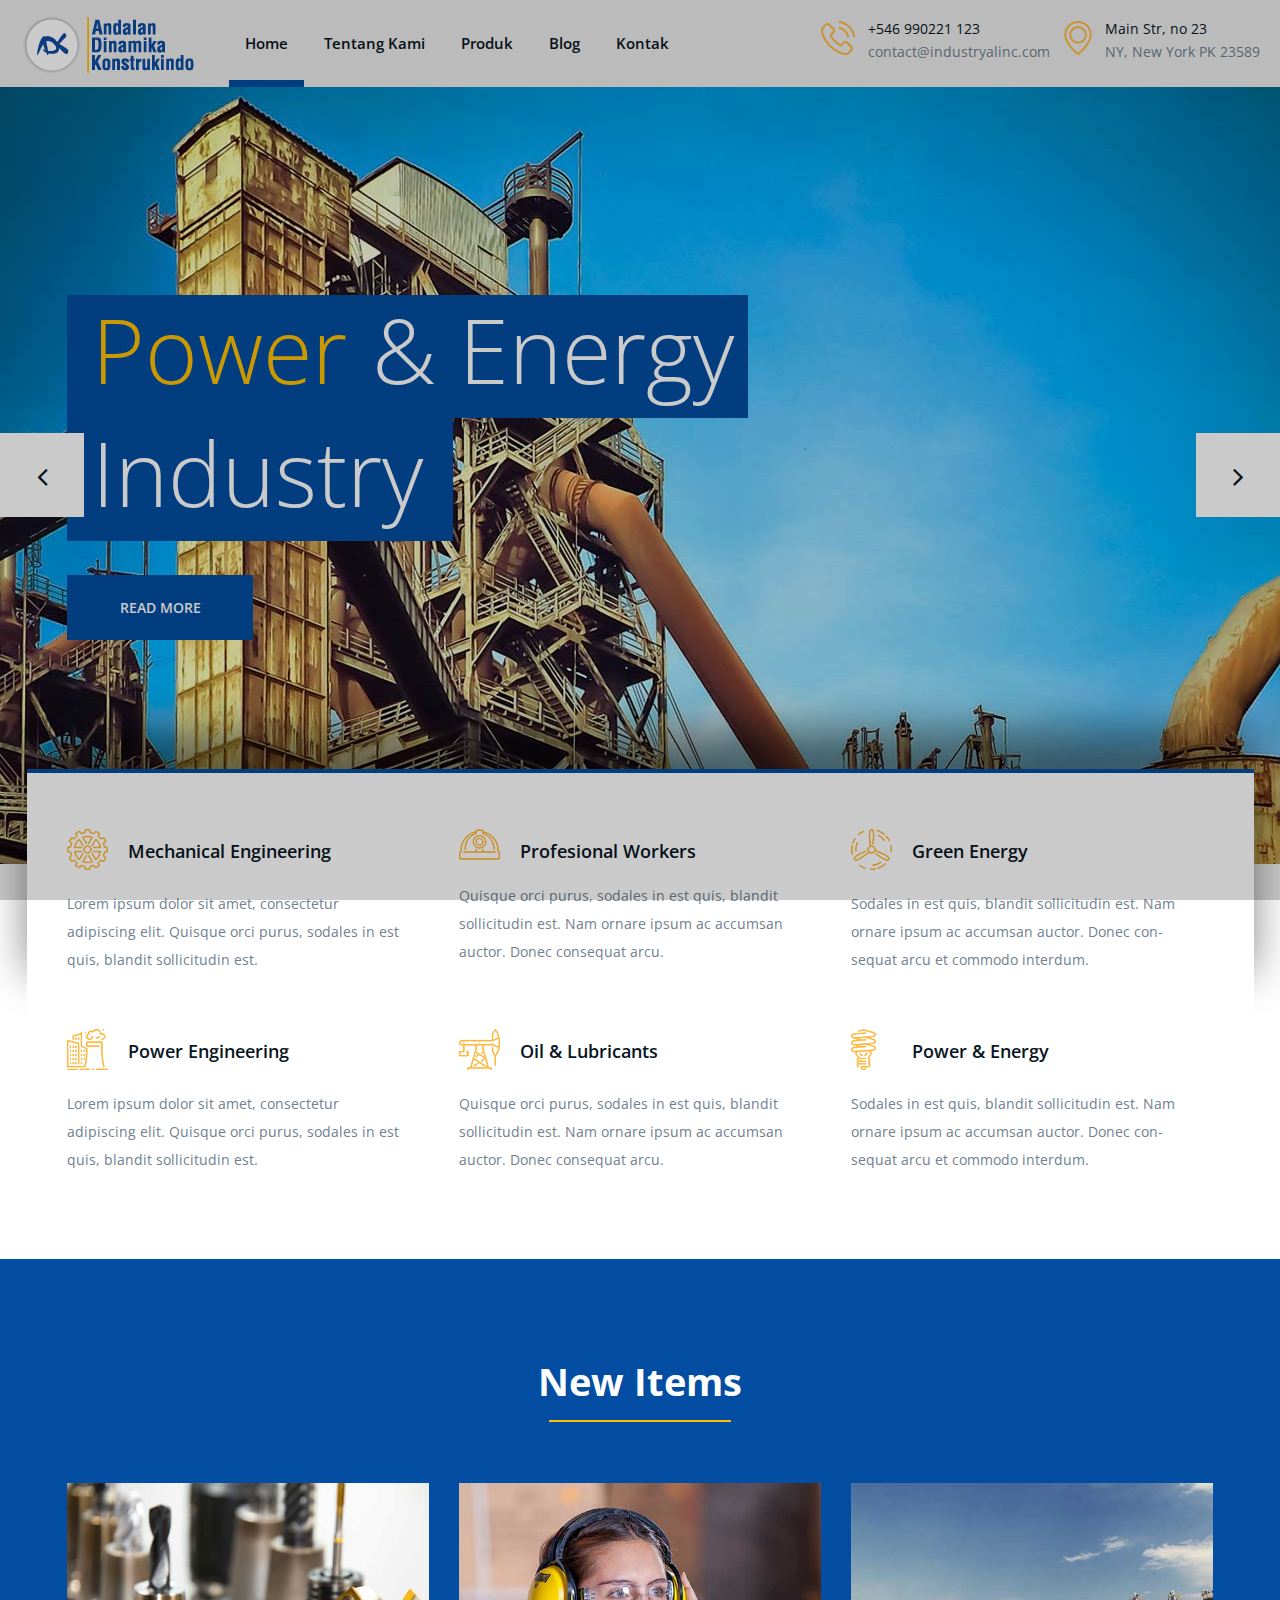
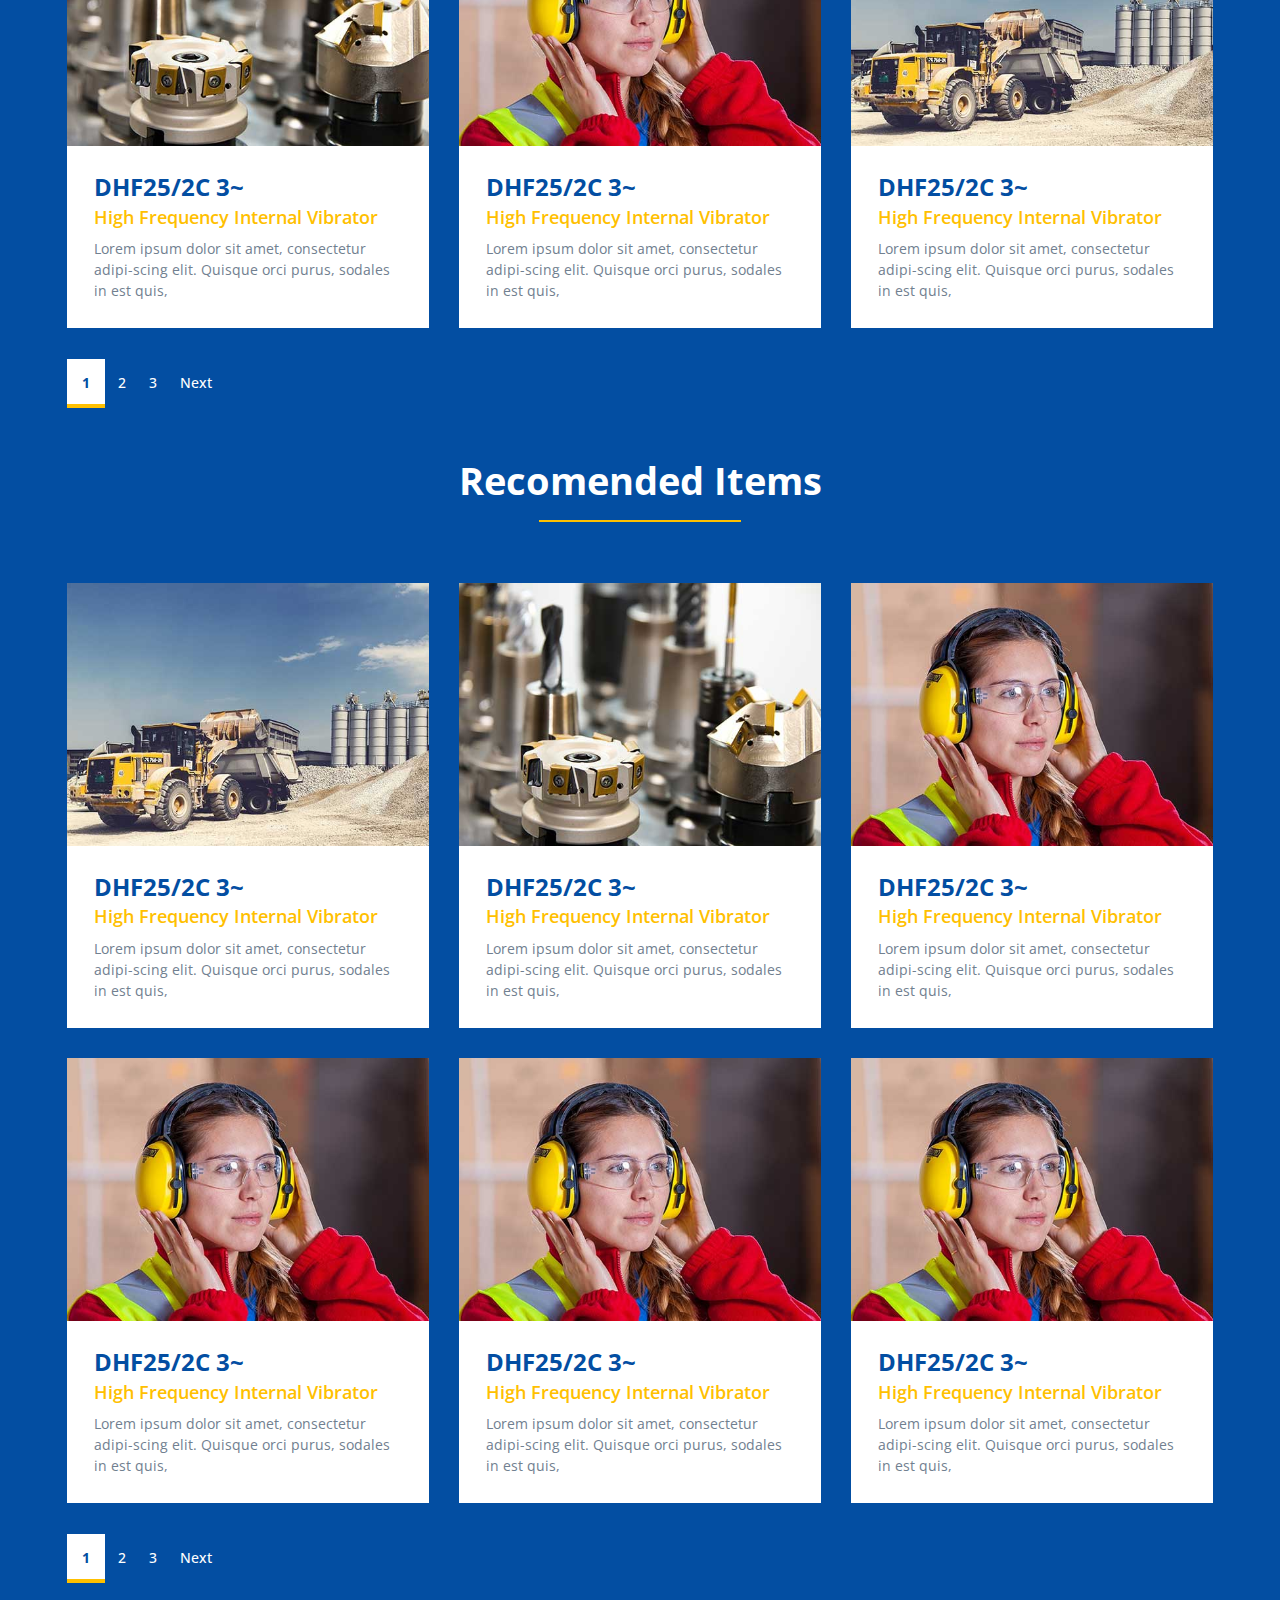
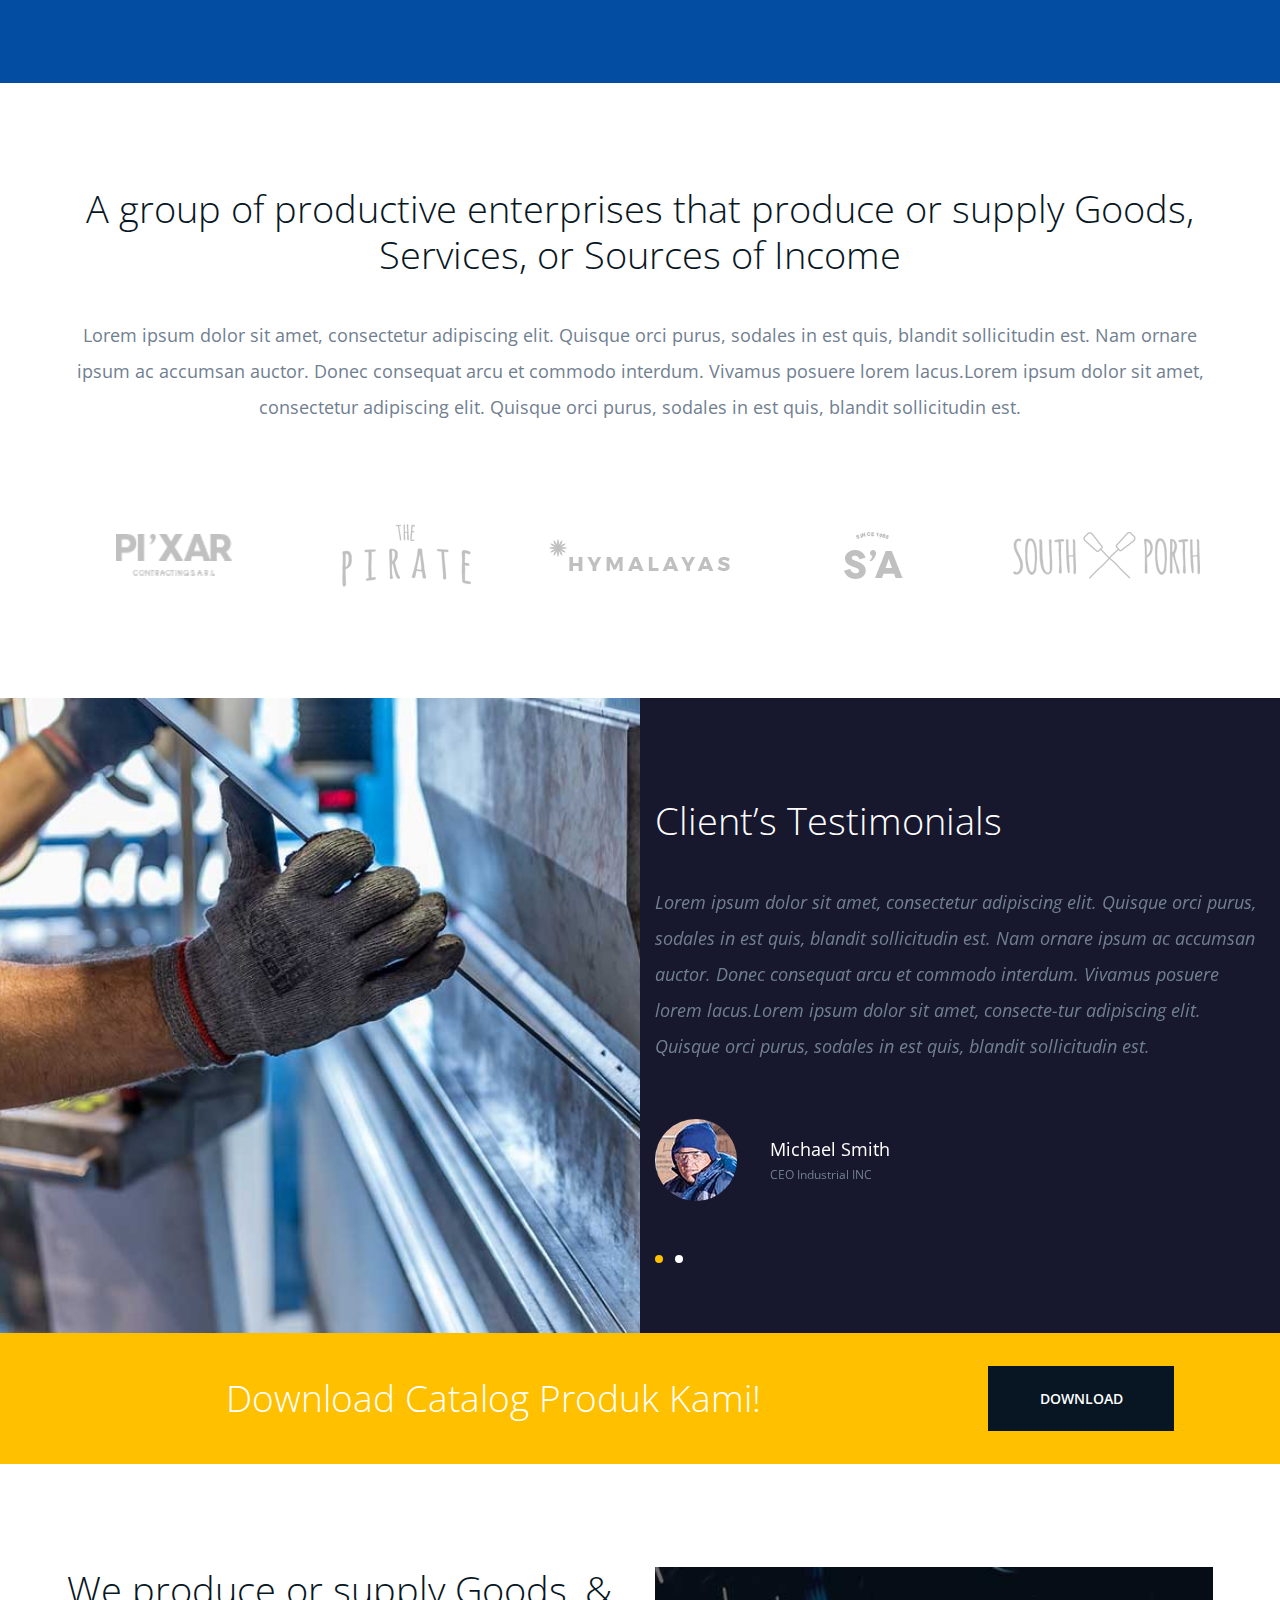
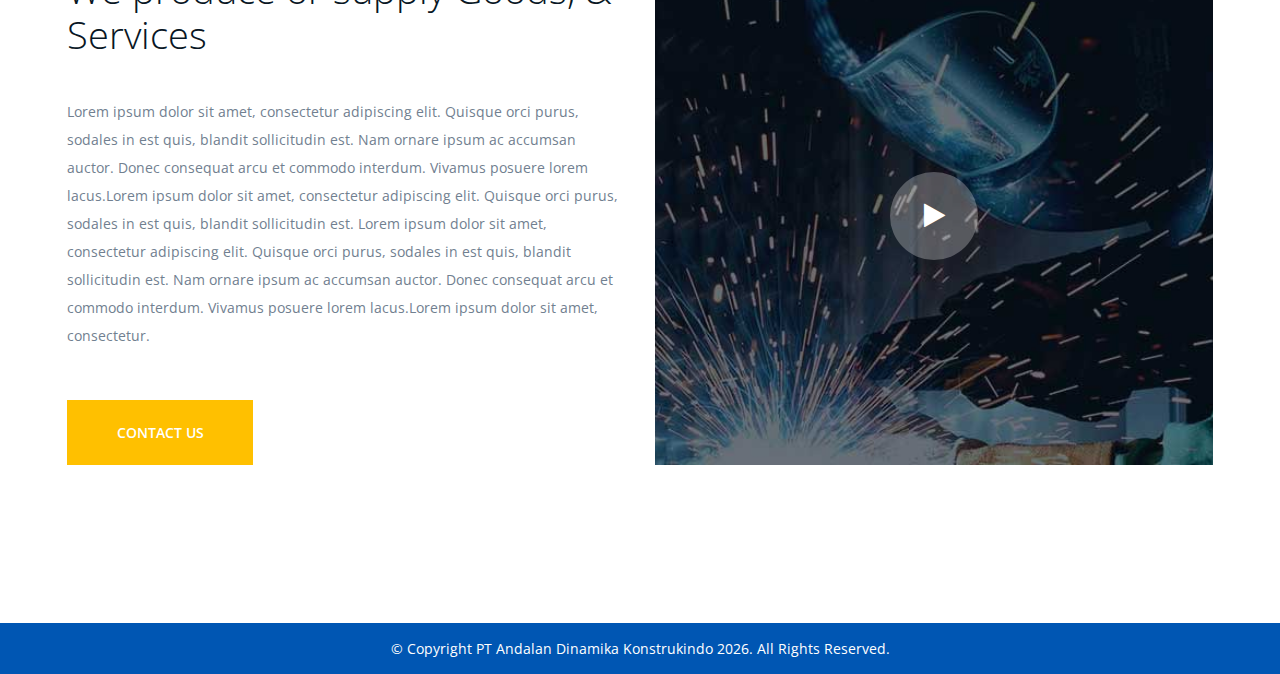
<file: konstrukindo/index.html>
<!DOCTYPE html>
<html lang="idn">
<head>
	<title>Home | PT Andalan Dinamika Konstrukindo</title>
	<meta charset="UTF-8">
	<meta name="description" content="PT Andalan Dinamika Konstrukindo | Importer & Distributors for Construction Equipments">
	<meta name="keywords" content="industry, html">
	<meta name="viewport" content="width=device-width, initial-scale=1.0">
	
	<!-- Favicon -->
	<link href="img/adk_icon.png" rel="shortcut icon"/>

	<!-- Google font -->
	<link href="https://fonts.googleapis.com/css?family=Open+Sans:300,300i,400,400i,600,600i,700,700i&display=swap" rel="stylesheet">

	<!-- Stylesheets -->
	<link rel="stylesheet" href="css/bootstrap.min.css"/>
	<link rel="stylesheet" href="css/font-awesome.min.css"/>
	<link rel="stylesheet" href="css/magnific-popup.css"/>
	<link rel="stylesheet" href="css/slicknav.min.css"/>
	<link rel="stylesheet" href="css/owl.carousel.min.css"/>

	<!-- Main Stylesheets -->
	<link rel="stylesheet" href="css/style.css"/>


	<!--[if lt IE 9]>
		<script src="https://oss.maxcdn.com/html5shiv/3.7.2/html5shiv.min.js"></script>
		<script src="https://oss.maxcdn.com/respond/1.4.2/respond.min.js"></script>
	<![endif]-->

</head>
<body>
	<!-- Page Preloder -->
	<div id="preloder">
		<div class="loader"></div>
	</div>

	<!-- Header section  -->
	<header class="header-section clearfix">
		<div class="site-navbar" style="background-color: #ececec;">
			<!-- Logo -->
			<a href="index.html" class="site-logo">
				<img src="img/adk_logo.png" alt="">
			</a>
			<div class="header-right">
				<div class="header-info-box">
					<div class="hib-icon">
						<img src="img/icons/phone.png" alt="" class="">
					</div>
					<div class="hib-text">
						<h6>+546 990221 123</h6>
						<p>contact@industryalinc.com</p>
					</div>
				</div>
				<div class="header-info-box">
					<div class="hib-icon">
						<img src="img/icons/map-marker.png" alt="" class="">
					</div>
					<div class="hib-text">
						<h6>Main Str, no 23</h6>
						<p>NY, New York PK 23589</p>
					</div>
				</div>
			</div>
			<!-- Menu -->
			<nav class="site-nav-menu">
				<ul>
					<li class="active"><a href="index.html">Home</a></li>
					<li><a href="tentang-kami.html">Tentang Kami</a></li>
					<li><a href="produk.html">Produk</a>
						<ul class="sub-menu">
							<li><a href="elements.html">Elements</a></li>
						</ul>
					</li>
					<li><a href="blog.html">Blog</a></li>
					<li><a href="kontak.html">Kontak</a></li>
				</ul>
			</nav>

		</div>
	</header>
	<!-- Header section end  -->
	
	<!-- Hero section  -->
	<section class="hero-section">
		<div class="hero-slider owl-carousel">
			<div class="hero-item set-bg" data-setbg="img/hero-slider/1.jpg">
				<div class="container">
					<div class="row">
						<div class="col-xl-8">
							<h2><span>Power</span><span>& Energy</span><span>Industry</span></h2>
							<a href="#" class="site-btn sb-adk mr-4 mb-3">Read More</a>
						</div>
					</div>
				</div>
			</div>
			<div class="hero-item set-bg" data-setbg="img/hero-slider/2.jpg">
				<div class="container">
					<div class="row">
						<div class="col-xl-8">
							<h2><span>Power</span><span>& Energy</span><span>Industry</span></h2>
							<a href="#" class="site-btn sb-adk mr-4 mb-3">Read More</a>
						</div>
					</div>
				</div>
			</div>
		</div>
	</section>
	<!-- Hero section end  -->

	<!-- Services section  -->
	<section class="services-section">
		<div class="services-warp">
			<div class="container">
				<div class="row">
					<div class="col-lg-4 col-md-6">
						<div class="service-item">
							<div class="si-head">
								<div class="si-icon">
									<img src="img/icons/cogwheel.png" alt="">
								</div>
								<h5>Mechanical Engineering</h5>
							</div>
							<p>Lorem ipsum dolor sit amet, consectetur adipiscing elit. Quisque orci purus, sodales in est quis, blandit sollicitudin est. </p>
						</div>
					</div>
					<div class="col-lg-4 col-md-6">
						<div class="service-item">
							<div class="si-head">
								<div class="si-icon">
									<img src="img/icons/helmet.png" alt="">
								</div>
								<h5>Profesional Workers</h5>
							</div>
							<p>Quisque orci purus, sodales in est quis, blandit sollicitudin est. Nam ornare ipsum ac accumsan auctor. Donec consequat arcu.</p>
						</div>
					</div>
					<div class="col-lg-4 col-md-6">
						<div class="service-item">
							<div class="si-head">
								<div class="si-icon">
									<img src="img/icons/wind-engine.png" alt="">
								</div>
								<h5>Green Energy</h5>
							</div>
							<p>Sodales in est quis, blandit sollicitudin est. Nam ornare ipsum ac accumsan auctor. Donec con-sequat arcu et commodo interdum. </p>
						</div>
					</div>
					<div class="col-lg-4 col-md-6">
						<div class="service-item">
							<div class="si-head">
								<div class="si-icon">
									<img src="img/icons/pollution.png" alt="">
								</div>
								<h5>Power Engineering</h5>
							</div>
							<p>Lorem ipsum dolor sit amet, consectetur adipiscing elit. Quisque orci purus, sodales in est quis, blandit sollicitudin est. </p>
						</div>
					</div>
					<div class="col-lg-4 col-md-6">
						<div class="service-item">
							<div class="si-head">
								<div class="si-icon">
									<img src="img/icons/pumpjack.png" alt="">
								</div>
								<h5>Oil & Lubricants</h5>
							</div>
							<p>Quisque orci purus, sodales in est quis, blandit sollicitudin est. Nam ornare ipsum ac accumsan auctor. Donec consequat arcu.</p>
						</div>
					</div>
					<div class="col-lg-4 col-md-6">
						<div class="service-item">
							<div class="si-head">
								<div class="si-icon">
									<img src="img/icons/light-bulb.png" alt="">
								</div>
								<h5>Power & Energy</h5>
							</div>
							<p>Sodales in est quis, blandit sollicitudin est. Nam ornare ipsum ac accumsan auctor. Donec con-sequat arcu et commodo interdum. </p>
						</div>
					</div>
				</div>
			</div>
		</div>
	</section>
	<!-- Services section end  -->

	<!-- Features section   -->
	<section class="features-section" style="background-color: #034EA2;">
		<div class="container">
			<div class="row">
				<div class="col-md-12 team-text">
					<h2 class="mb-0">New Items</h2>
					<hr style="border:1.5px solid #ffc000; width: 180px;">
				</div>
				<div class="col-md-4">
					<a href="">
						<div class="feature-box">
							<img src="img/features/1.jpg" alt="">
							<div class="fb-text">
								<h4>DHF25/2C 3~</h4>
								<h5>High Frequency Internal Vibrator</h5>
								<p>Lorem ipsum dolor sit amet, consectetur adipi-scing elit. Quisque orci purus, sodales in est quis,</p>
							</div>
						</div>
					</a>
				</div>
				<div class="col-md-4">
					<a href="">
						<div class="feature-box">
							<img src="img/features/2.jpg" alt="">
							<div class="fb-text">
								<h4>DHF25/2C 3~</h4>
								<h5>High Frequency Internal Vibrator</h5>
								<p>Lorem ipsum dolor sit amet, consectetur adipi-scing elit. Quisque orci purus, sodales in est quis,</p>
							</div>
						</div>
					</a>
				</div>
				<div class="col-md-4">
					<a href="">
						<div class="feature-box">
							<img src="img/features/3.jpg" alt="">
							<div class="fb-text">
								<h4>DHF25/2C 3~</h4>
								<h5>High Frequency Internal Vibrator</h5>
								<p>Lorem ipsum dolor sit amet, consectetur adipi-scing elit. Quisque orci purus, sodales in est quis,</p>
							</div>
						</div>
					</a>
				</div>
			</div>
			<div class="row">
				<div class="col-md-12">
					<div class="features-pagination">
						<a href="" class="current">1</a>
						<a href="">2</a>
						<a href="">3</a>
						<a class="next" href="">Next</a>
					</div>
				</div>
			</div>
		</div>
		<div class="container">
			<div class="row mt-50">
				<div class="col-md-12 team-text">
					<h2 class="mb-0">Recomended Items</h2>
					<hr style="border:1.5px solid #ffc000; width: 200px;">
				</div>
			</div>
			<div class="row">
				<div class="col-md-4">
					<a href="">
						<div class="feature-box">
							<img src="img/features/3.jpg" alt="">
							<div class="fb-text">
								<h4>DHF25/2C 3~</h4>
								<h5>High Frequency Internal Vibrator</h5>
								<p>Lorem ipsum dolor sit amet, consectetur adipi-scing elit. Quisque orci purus, sodales in est quis,</p>
							</div>
						</div>
					</a>
				</div>
				<div class="col-md-4">
					<a href="">
						<div class="feature-box">
							<img src="img/features/1.jpg" alt="">
							<div class="fb-text">
								<h4>DHF25/2C 3~</h4>
								<h5>High Frequency Internal Vibrator</h5>
								<p>Lorem ipsum dolor sit amet, consectetur adipi-scing elit. Quisque orci purus, sodales in est quis,</p>
							</div>
						</div>
					</a>
				</div>
				<div class="col-md-4">
					<a href="">
						<div class="feature-box">
							<img src="img/features/2.jpg" alt="">
							
							<div class="fb-text">
								<h4>DHF25/2C 3~</h4>
								<h5>High Frequency Internal Vibrator</h5>
								<p>Lorem ipsum dolor sit amet, consectetur adipi-scing elit. Quisque orci purus, sodales in est quis,</p>
							</div>
						</div>
					</a>
				</div>
				<div class="col-md-4">
					<a href="">
						<div class="feature-box">
							<img src="img/features/2.jpg" alt="">
							<div class="fb-text">
								<h4>DHF25/2C 3~</h4>
								<h5>High Frequency Internal Vibrator</h5>
								<p>Lorem ipsum dolor sit amet, consectetur adipi-scing elit. Quisque orci purus, sodales in est quis,</p>
							</div>
						</div>
					</a>
				</div>
				<div class="col-md-4">
					<a href="">
						<div class="feature-box">
							<img src="img/features/2.jpg" alt="">
							<div class="fb-text">
								<h4>DHF25/2C 3~</h4>
								<h5>High Frequency Internal Vibrator</h5>
								<p>Lorem ipsum dolor sit amet, consectetur adipi-scing elit. Quisque orci purus, sodales in est quis,</p>
							</div>
						</div>
					</a>
				</div>
				<div class="col-md-4">
					<a href="">
						<div class="feature-box">
							<img src="img/features/2.jpg" alt="">
							<div class="fb-text">
								<h4>DHF25/2C 3~</h4>
								<h5>High Frequency Internal Vibrator</h5>
								<p>Lorem ipsum dolor sit amet, consectetur adipi-scing elit. Quisque orci purus, sodales in est quis,</p>
							</div>
						</div>
					</a>
				</div>
			</div>
			<div class="row">
				<div class="col-md-12">
					<div class="features-pagination">
						<a href="" class="current">1</a>
						<a href="">2</a>
						<a href="">3</a>
						<a class="next" href="">Next</a>
					</div>
				</div>
			</div>
		</div>
	</section>
	<!-- Features section end  -->


	<!-- Clients section  -->
	<section class="clients-section spad">
		<div class="container">
			<div class="client-text">
				<h2>A group of productive enterprises that produce or supply Goods, Services, or Sources of Income</h2>
				<p>Lorem ipsum dolor sit amet, consectetur adipiscing elit. Quisque orci purus, sodales in est quis, blandit sollicitudin est. Nam ornare ipsum ac accumsan auctor. Donec consequat arcu et commodo interdum. Vivamus posuere lorem lacus.Lorem ipsum dolor sit amet, consectetur adipiscing elit. Quisque orci purus, sodales in est quis, blandit sollicitudin est.</p>
			</div>
			<div id="client-carousel" class="client-slider owl-carousel">
				<div class="single-brand">
					<a href="#">
						<img src="img/clients/1.png" alt="">
					</a>
				</div>
				<div class="single-brand">
					<a href="#">
						<img src="img/clients/2.png" alt="">
					</a>
				</div>
				<div class="single-brand">
					<a href="#">
						<img src="img/clients/3.png" alt="">
					</a>
				</div>
				<div class="single-brand">
					<a href="#">
						<img src="img/clients/4.png" alt="">
					</a>
				</div>
				<div class="single-brand">
					<a href="#">
						<img src="img/clients/5.png" alt="">
					</a>
				</div>
			</div>
		</div>
	</section>
	<!-- Clients section end  -->


	<!-- Testimonial section -->
	<section class="testimonial-section">
		<div class="container-fluid">
			<div class="row">
				<div class="col-lg-6 p-0">
					<div class="testimonial-bg set-bg" data-setbg="img/testimonial-bg.jpg"></div>
				</div>
				<div class="col-lg-6 p-0">
					<div class="testimonial-box">
						<div class="testi-box-warp">
							<h2>Client’s Testimonials</h2>
							<div class="testimonial-slider owl-carousel">
								<div class="testimonial">
									<p>Lorem ipsum dolor sit amet, consectetur adipiscing elit. Quisque orci purus, sodales in est quis, blandit sollicitudin est. Nam ornare ipsum ac accumsan auctor. Donec consequat arcu et commodo interdum. Vivamus posuere lorem lacus.Lorem ipsum dolor sit amet, consecte-tur adipiscing elit. Quisque orci purus, sodales in est quis, blandit sollicitudin est.</p>
									<img src="img/testimonial-thumb.jpg" alt="" class="testi-thumb">
									<div class="testi-info">
										<h5>Michael Smith</h5>
										<span>CEO Industrial INC</span>
									</div>
								</div>
								<div class="testimonial">
									<p>Lorem ipsum dolor sit amet, consectetur adipiscing elit. Quisque orci purus, sodales in est quis, blandit sollicitudin est. Nam ornare ipsum ac accumsan auctor. Donec consequat arcu et commodo interdum. Vivamus posuere lorem lacus.Lorem ipsum dolor sit amet, consecte-tur adipiscing elit. Quisque orci purus, sodales in est quis, blandit sollicitudin est.</p>
									<img src="img/testimonial-thumb.jpg" alt="" class="testi-thumb">
									<div class="testi-info">
										<h5>Michael Smith</h5>
										<span>CEO Industrial INC</span>
									</div>
								</div>
							</div>
						</div>
					</div>
				</div>
			</div>
		</div>
	</section>
	<!-- Testimonial section end  -->


	<!-- Call to action section  -->
	<section class="cta-section">
		<div class="container">
			<div class="row">
				<div class="col-lg-9 align-items-center text-lg-center">
					<h2>Download Catalog Produk Kami!</h2>
				</div>
				<div class="col-lg-3 text-lg-center" >
					<a href="#" class="site-btn sb-dark">Download</a>
				</div>
			</div>
		</div>
	</section>
	<!-- Call to action section end  -->

	<!-- Video section  -->
	<section class="video-section spad" >
		<div class="container">
			<div class="row">
				<div class="col-lg-6">
					<div class="video-text">
						<h2>We produce or supply Goods, & Services</h2>
						<p>Lorem ipsum dolor sit amet, consectetur adipiscing elit. Quisque orci purus, sodales in est quis, blandit sollicitudin est. Nam ornare ipsum ac accumsan auctor. Donec consequat arcu et commodo interdum. Vivamus posuere lorem lacus.Lorem ipsum dolor sit amet, consectetur adipiscing elit. Quisque orci purus, sodales in est quis, blandit sollicitudin est. Lorem ipsum dolor sit amet, consectetur adipiscing elit. Quisque orci purus, sodales in est quis, blandit sollicitudin est. Nam ornare ipsum ac accumsan auctor. Donec consequat arcu et commodo interdum. Vivamus posuere lorem lacus.Lorem ipsum dolor sit amet, consectetur.</p>
						<a href="#" class="site-btn">contact us</a>
					</div>
				</div>
				<div class="col-lg-6">
					<div class="video-box set-bg" data-setbg="img/video-box.jpg">
						<a href="https://www.youtube.com/watch?v=wbnaHgSttVo" class="video-popup">
							<i class="fa fa-play"></i>
						</a>
					</div>
				</div>
			</div>
		</div>
	</section>
	<!-- Video section end  -->


	<!-- Footer section -->
	
	<footer>
		<div class="footer-buttom">
			<div class="container">
				<div class="row">
					<div class="col-lg-12">
						<div class="copyright">&copy; Copyright PT Andalan Dinamika Konstrukindo <script>document.write(new Date().getFullYear());</script>. All Rights Reserved.</div>
					</div>
				</div>
			</div>
		</div>
	</footer>
	<!-- Footer section end -->

	<!-- Search model -->
	<!-- <div class="search-model">
		<div class="h-100 d-flex align-items-center justify-content-center">
			<div class="search-close-switch">+</div>
			<form class="search-model-form">
				<input type="text" id="search-input" placeholder="Search here.....">
			</form>
		</div>
	</div> -->
	<!-- Search model end -->
	
	<!--====== Javascripts & Jquery ======-->
	<script src="js/jquery-3.2.1.min.js"></script>
	<script src="js/bootstrap.min.js"></script>
	<script src="js/jquery.slicknav.min.js"></script>
	<script src="js/owl.carousel.min.js"></script>
	<script src="js/circle-progress.min.js"></script>
	<script src="js/jquery.magnific-popup.min.js"></script>
	<script src="js/main.js"></script>

	</body>
</html>
</file>
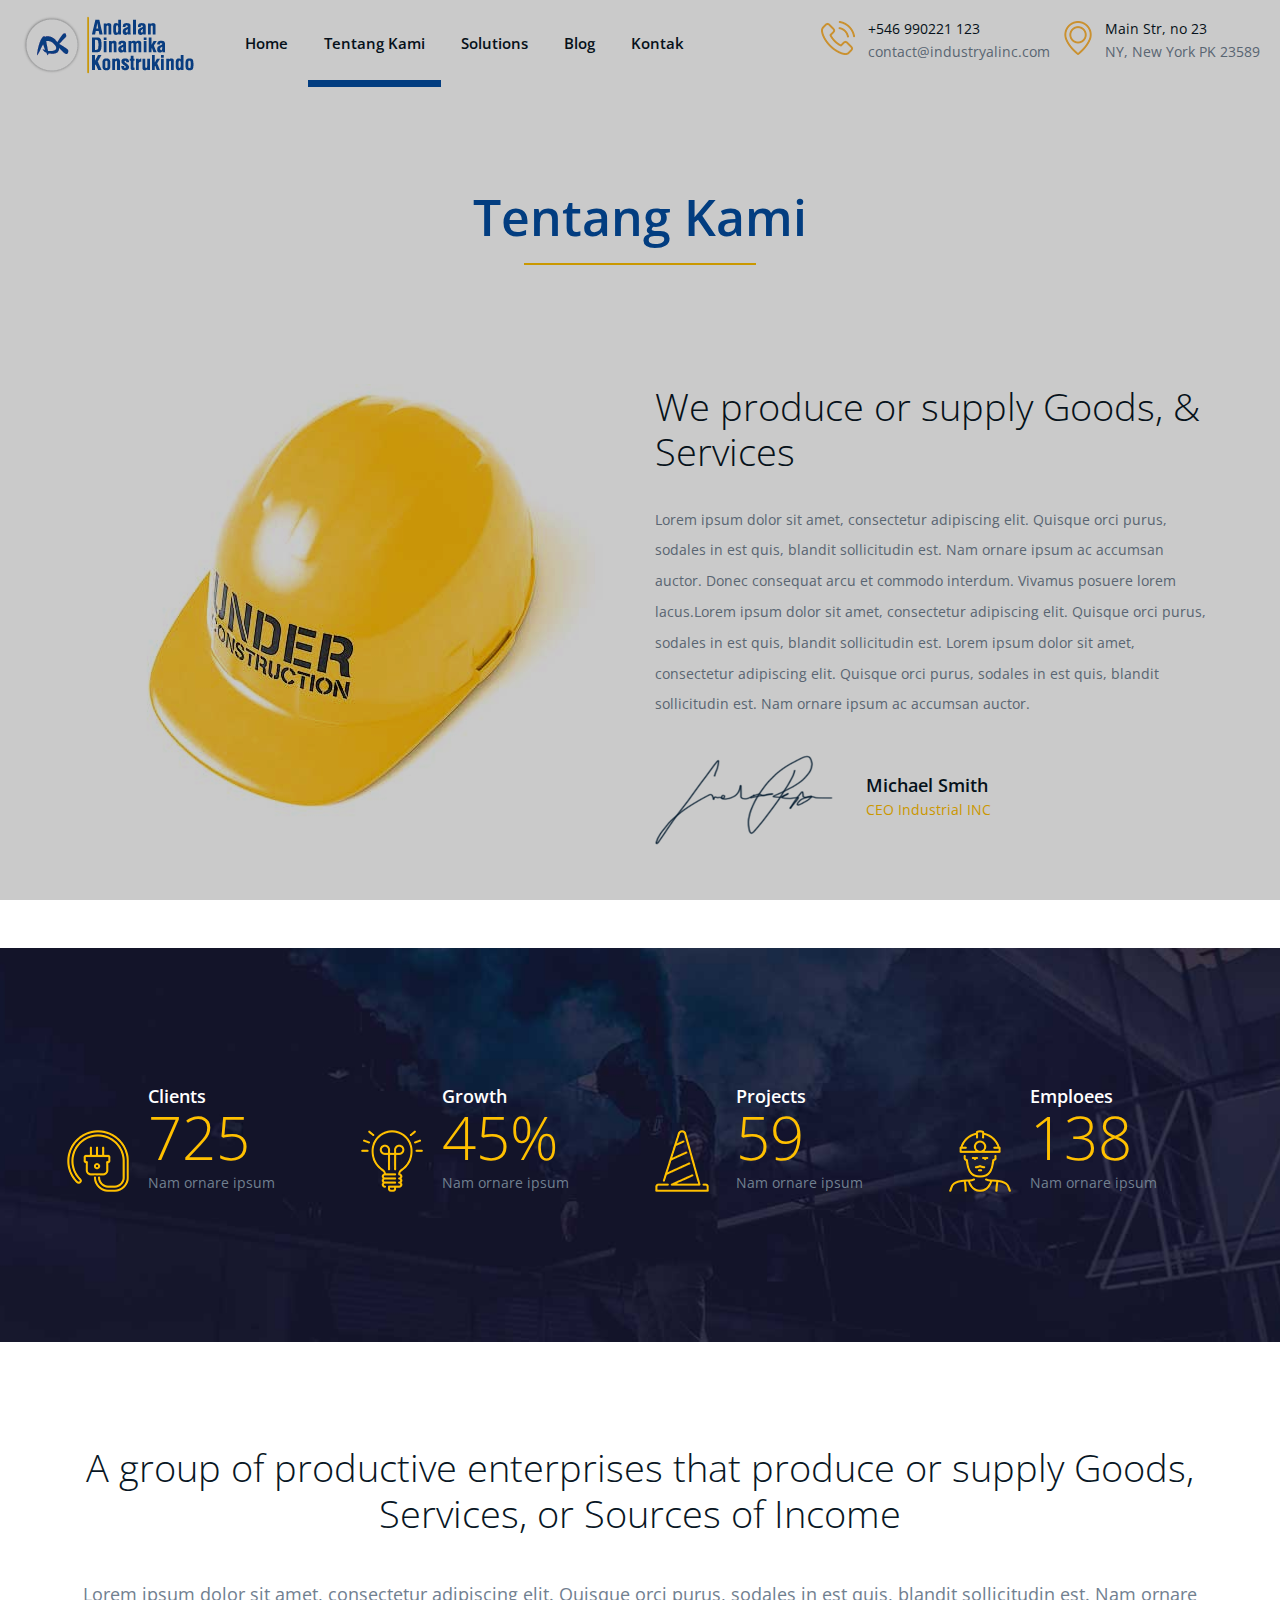
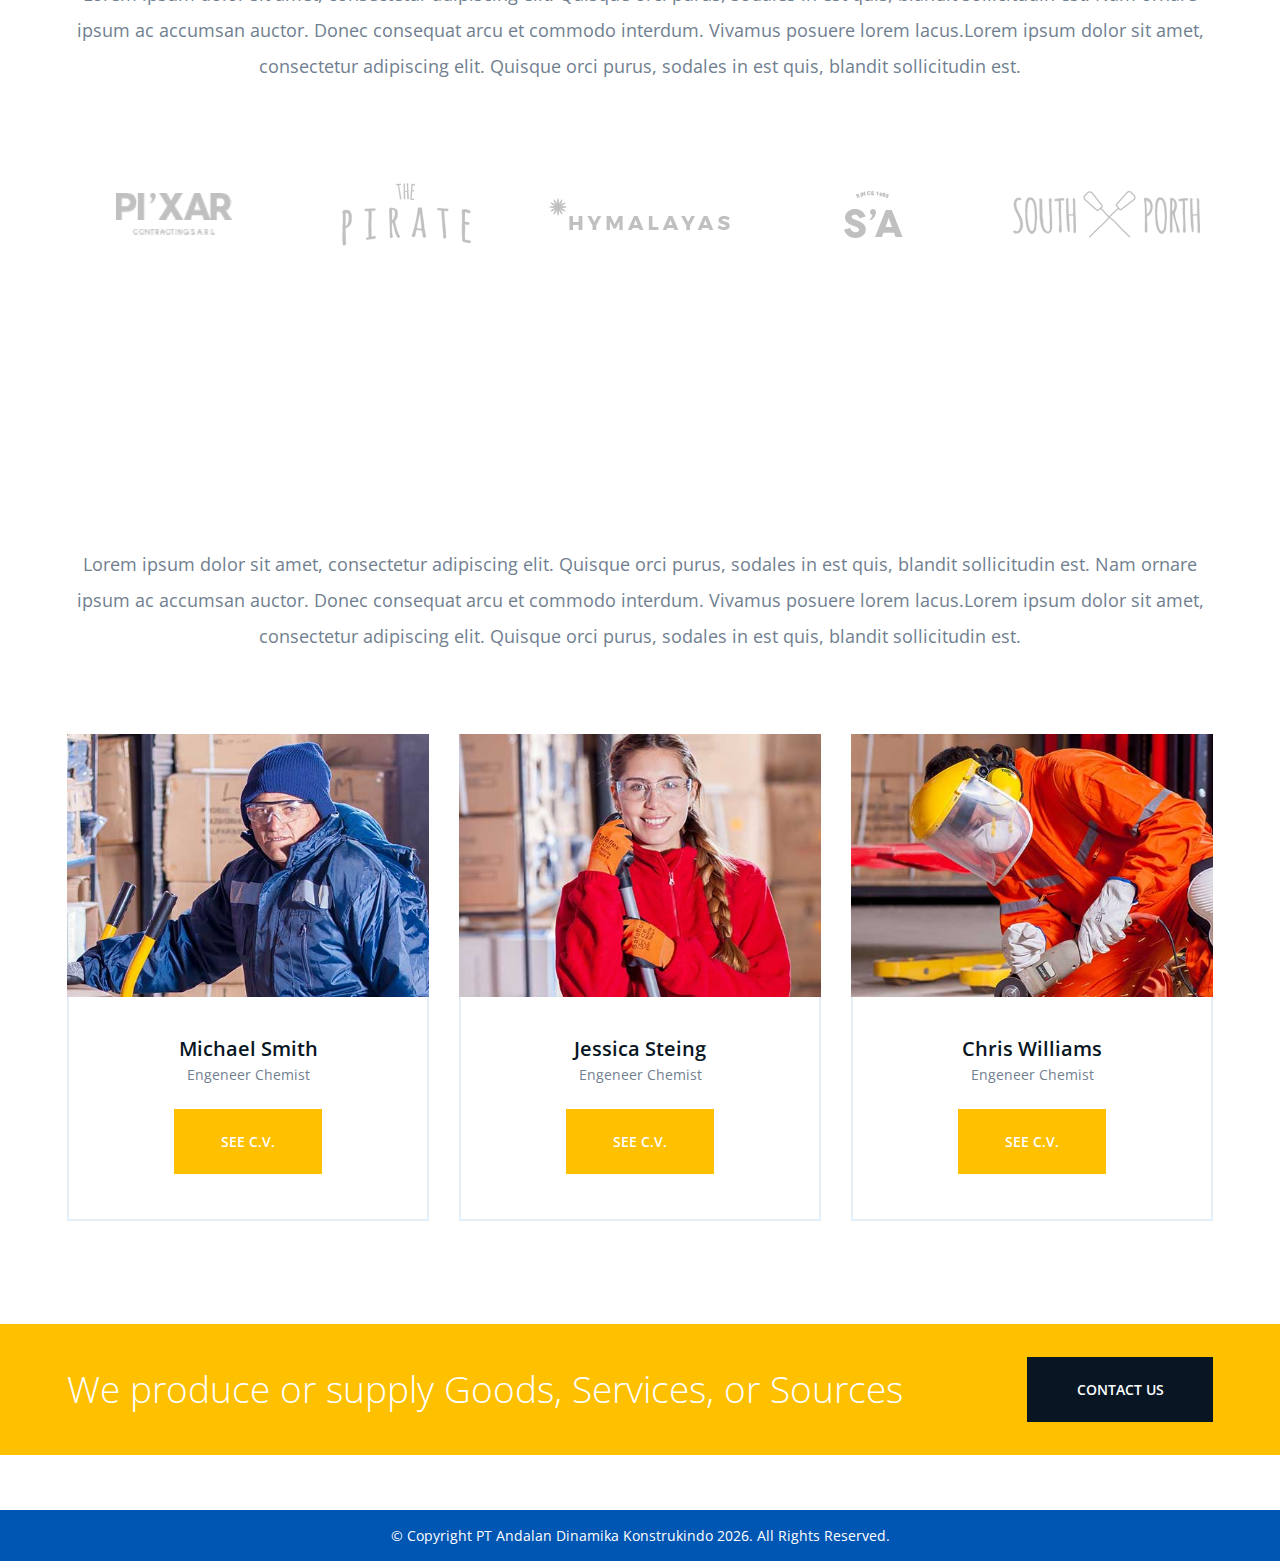
<file: konstrukindo/about.html>
<!DOCTYPE html>
<html lang="idn">
<head>
	<title>Tentang Kami | PT Andalan Dinamika Konstrukindo</title>
	<meta charset="UTF-8">
	<meta name="description" content="Industry.INC HTML Template">
	<meta name="keywords" content="industry, html">
	<meta name="viewport" content="width=device-width, initial-scale=1.0">
	
	<!-- Favicon -->
	<link href="img/adk_icon.png" rel="shortcut icon"/>

	<!-- Google font -->
	<link href="https://fonts.googleapis.com/css?family=Open+Sans:300,300i,400,400i,600,600i,700,700i&display=swap" rel="stylesheet">

	<!-- Stylesheets -->
	<link rel="stylesheet" href="css/bootstrap.min.css"/>
	<link rel="stylesheet" href="css/font-awesome.min.css"/>
	<link rel="stylesheet" href="css/slicknav.min.css"/>
	<link rel="stylesheet" href="css/owl.carousel.min.css"/>

	<!-- Main Stylesheets -->
	<link rel="stylesheet" href="css/style.css"/>


	<!--[if lt IE 9]>
		<script src="https://oss.maxcdn.com/html5shiv/3.7.2/html5shiv.min.js"></script>
		<script src="https://oss.maxcdn.com/respond/1.4.2/respond.min.js"></script>
	<![endif]-->

</head>
<body>
	<!-- Page Preloder -->
	<div id="preloder">
		<div class="loader"></div>
	</div>

	<!-- Header section  -->
	<header class="header-section clearfix">
		<div class="site-navbar">
			<!-- Logo -->
			<a href="index.html" class="site-logo">
				<img src="img/adk_logo.png" alt="">
			</a>
			<div class="header-right">
				<div class="header-info-box">
					<div class="hib-icon">
						<img src="img/icons/phone.png" alt="" class="">
					</div>
					<div class="hib-text">
						<h6>+546 990221 123</h6>
						<p>contact@industryalinc.com</p>
					</div>
				</div>
				<div class="header-info-box">
					<div class="hib-icon">
						<img src="img/icons/map-marker.png" alt="" class="">
					</div>
					<div class="hib-text">
						<h6>Main Str, no 23</h6>
						<p>NY, New York PK 23589</p>
					</div>
				</div>
			</div>
			<!-- Menu -->
			<nav class="site-nav-menu">
				<ul>
					<li><a href="index.html">Home</a></li>
					<li class="active"><a href="about.html">Tentang Kami</a></li>
					<li><a href="solutions.html">Solutions</a>
						<ul class="sub-menu">
							<li><a href="elements.html">Elements</a></li>
						</ul>
					</li>
					<li><a href="blog.html">Blog</a></li>
					<li><a href="contact.html">Kontak</a></li>
				</ul>
			</nav>

		</div>
	</header>
	<!-- Header section end  -->
	
	<!-- Page top section  -->
	<div class="col-md-12">
		<h1 class="header-page">Tentang Kami</h1>
		<hr style="border:1.5px solid #ffc000; width: 230px;">
	</div>
	<!-- Page top section end  -->


	<!-- About section -->
	<section class="about-section spad">
		<div class="container">
			<div class="row">
				<div class="col-lg-6">
					<img src="img/about.jpg" alt="">
				</div>
				<div class="col-lg-6">
					<div class="about-text">
						<h2>We produce or supply Goods, & Services</h2>
						<p>Lorem ipsum dolor sit amet, consectetur adipiscing elit. Quisque orci purus, sodales in est quis, blandit sollicitudin est. Nam ornare ipsum ac accumsan auctor. Donec consequat arcu et commodo interdum. Vivamus posuere lorem lacus.Lorem ipsum dolor sit amet, consectetur adipiscing elit. Quisque orci purus, sodales in est quis, blandit sollicitudin est. Lorem ipsum dolor sit amet, consectetur adipiscing elit. Quisque orci purus, sodales in est quis, blandit sollicitudin est. Nam ornare ipsum ac accumsan auctor. </p>
						<div class="about-sign">
							<div class="sign">
								<img src="img/sign.png" alt="">
							</div>
							<div class="sign-info">
								<h5>Michael Smith</h5>
								<span>CEO Industrial INC</span>
							</div>
						</div>
					</div>
				</div>
			</div>
		</div>
	</section>
	<!-- About section end -->

	<!-- Milestones section -->
	<section class="milestones-section set-bg" data-setbg="img/milestones-bg.jpg">
		<div class="container text-white">
			<div class="row">
				<div class="col-lg-3 col-sm-6">
					<div class="milestone">
						<div class="milestone-icon">
							<img src="img/icons/plug.png" alt="">
						</div>
						<div class="milestone-text">
							<span>Clients</span>
							<h2>725</h2>
							<p>Nam ornare ipsum </p>
						</div>
					</div>
				</div>
				<div class="col-lg-3 col-sm-6">
					<div class="milestone">
						<div class="milestone-icon">
							<img src="img/icons/light.png" alt="">
						</div>
						<div class="milestone-text">
							<span>Growth</span>
							<h2>45%</h2>
							<p>Nam ornare ipsum </p>
						</div>
					</div>
				</div>
				<div class="col-lg-3 col-sm-6">
					<div class="milestone">
						<div class="milestone-icon">
							<img src="img/icons/traffic-cone.png" alt="">
						</div>
						<div class="milestone-text">
							<span>Projects</span>
							<h2>59</h2>
							<p>Nam ornare ipsum </p>
						</div>
					</div>
				</div>
				<div class="col-lg-3 col-sm-6">
					<div class="milestone">
						<div class="milestone-icon">
							<img src="img/icons/worker.png" alt="">
						</div>
						<div class="milestone-text">
							<span>Emploees</span>
							<h2>138</h2>
							<p>Nam ornare ipsum </p>
						</div>
					</div>
				</div>
			</div>
		</div>
	</section>
	<!-- Milestones section end -->

	<!-- Clients section  -->
	<section class="clients-section spad">
		<div class="container">
			<div class="client-text">
				<h2>A group of productive enterprises that produce or supply Goods, Services, or Sources of Income</h2>
				<p>Lorem ipsum dolor sit amet, consectetur adipiscing elit. Quisque orci purus, sodales in est quis, blandit sollicitudin est. Nam ornare ipsum ac accumsan auctor. Donec consequat arcu et commodo interdum. Vivamus posuere lorem lacus.Lorem ipsum dolor sit amet, consectetur adipiscing elit. Quisque orci purus, sodales in est quis, blandit sollicitudin est.</p>
			</div>
			<div id="client-carousel" class="client-slider owl-carousel">
				<div class="single-brand">
					<a href="#">
						<img src="img/clients/1.png" alt="">
					</a>
				</div>
				<div class="single-brand">
					<a href="#">
						<img src="img/clients/2.png" alt="">
					</a>
				</div>
				<div class="single-brand">
					<a href="#">
						<img src="img/clients/3.png" alt="">
					</a>
				</div>
				<div class="single-brand">
					<a href="#">
						<img src="img/clients/4.png" alt="">
					</a>
				</div>
				<div class="single-brand">
					<a href="#">
						<img src="img/clients/5.png" alt="">
					</a>
				</div>
			</div>
		</div>
	</section>
	<!-- Clients section end  -->

	<!-- Team section -->
	<section class="team-section spad">
		<div class="container">
			<div class="team-text">
				<h2>Our Amazing Team</h2>
				<p>Lorem ipsum dolor sit amet, consectetur adipiscing elit. Quisque orci purus, sodales in est quis, blandit sollicitudin est. Nam ornare ipsum ac accumsan auctor. Donec consequat arcu et commodo interdum. Vivamus posuere lorem lacus.Lorem ipsum dolor sit amet, consectetur adipiscing elit. Quisque orci purus, sodales in est quis, blandit sollicitudin est.</p>
			</div>
			<div class="row">
				<div class="col-md-4">
					<div class="team-member">
						<img src="img/team/1.jpg" alt="">
						<div class="member-info">
							<h3>Michael Smith</h3>
							<p>Engeneer Chemist </p>
							<a href="#" class="site-btn">See C.V.</a>
						</div>
					</div>
				</div>
				<div class="col-md-4">
					<div class="team-member">
						<img src="img/team/2.jpg" alt="">
						<div class="member-info">
							<h3>Jessica Steing</h3>
							<p>Engeneer Chemist </p>
							<a href="#" class="site-btn">See C.V.</a>
						</div>
					</div>
				</div>
				<div class="col-md-4">
					<div class="team-member">
						<img src="img/team/3.jpg" alt="">
						<div class="member-info">
							<h3>Chris Williams</h3>
							<p>Engeneer Chemist </p>
							<a href="#" class="site-btn">See C.V.</a>
						</div>
					</div>
				</div>
			</div>
		</div>
	</section>
	<!-- Team section end -->

	<!-- Call to action section  -->
	<section class="cta-section">
		<div class="container">
			<div class="row">
				<div class="col-lg-9 d-flex align-items-center">
					<h2>We produce or supply Goods, Services, or Sources</h2>
				</div>
				<div class="col-lg-3 text-lg-right" >
					<a href="#" class="site-btn sb-dark">contact us</a>
				</div>
			</div>
		</div>
	</section>
	<!-- Call to action section end  -->

	<!-- Footer section -->
	<footer>
		<div class="footer-buttom">
			<div class="container">
				<div class="row">
					<div class="col-lg-12">
						<div class="copyright">&copy; Copyright PT Andalan Dinamika Konstrukindo <script>document.write(new Date().getFullYear());</script>. All Rights Reserved.</div>
					</div>
				</div>
			</div>
		</div>
	</footer>
	<!-- Footer section end -->
	
	<!--====== Javascripts & Jquery ======-->
	<script src="js/jquery-3.2.1.min.js"></script>
	<script src="js/bootstrap.min.js"></script>
	<script src="js/jquery.slicknav.min.js"></script>
	<script src="js/owl.carousel.min.js"></script>
	<script src="js/circle-progress.min.js"></script>
	<script src="js/jquery.magnific-popup.min.js"></script>
	<script src="js/main.js"></script>

	</body>
</html>
</file>
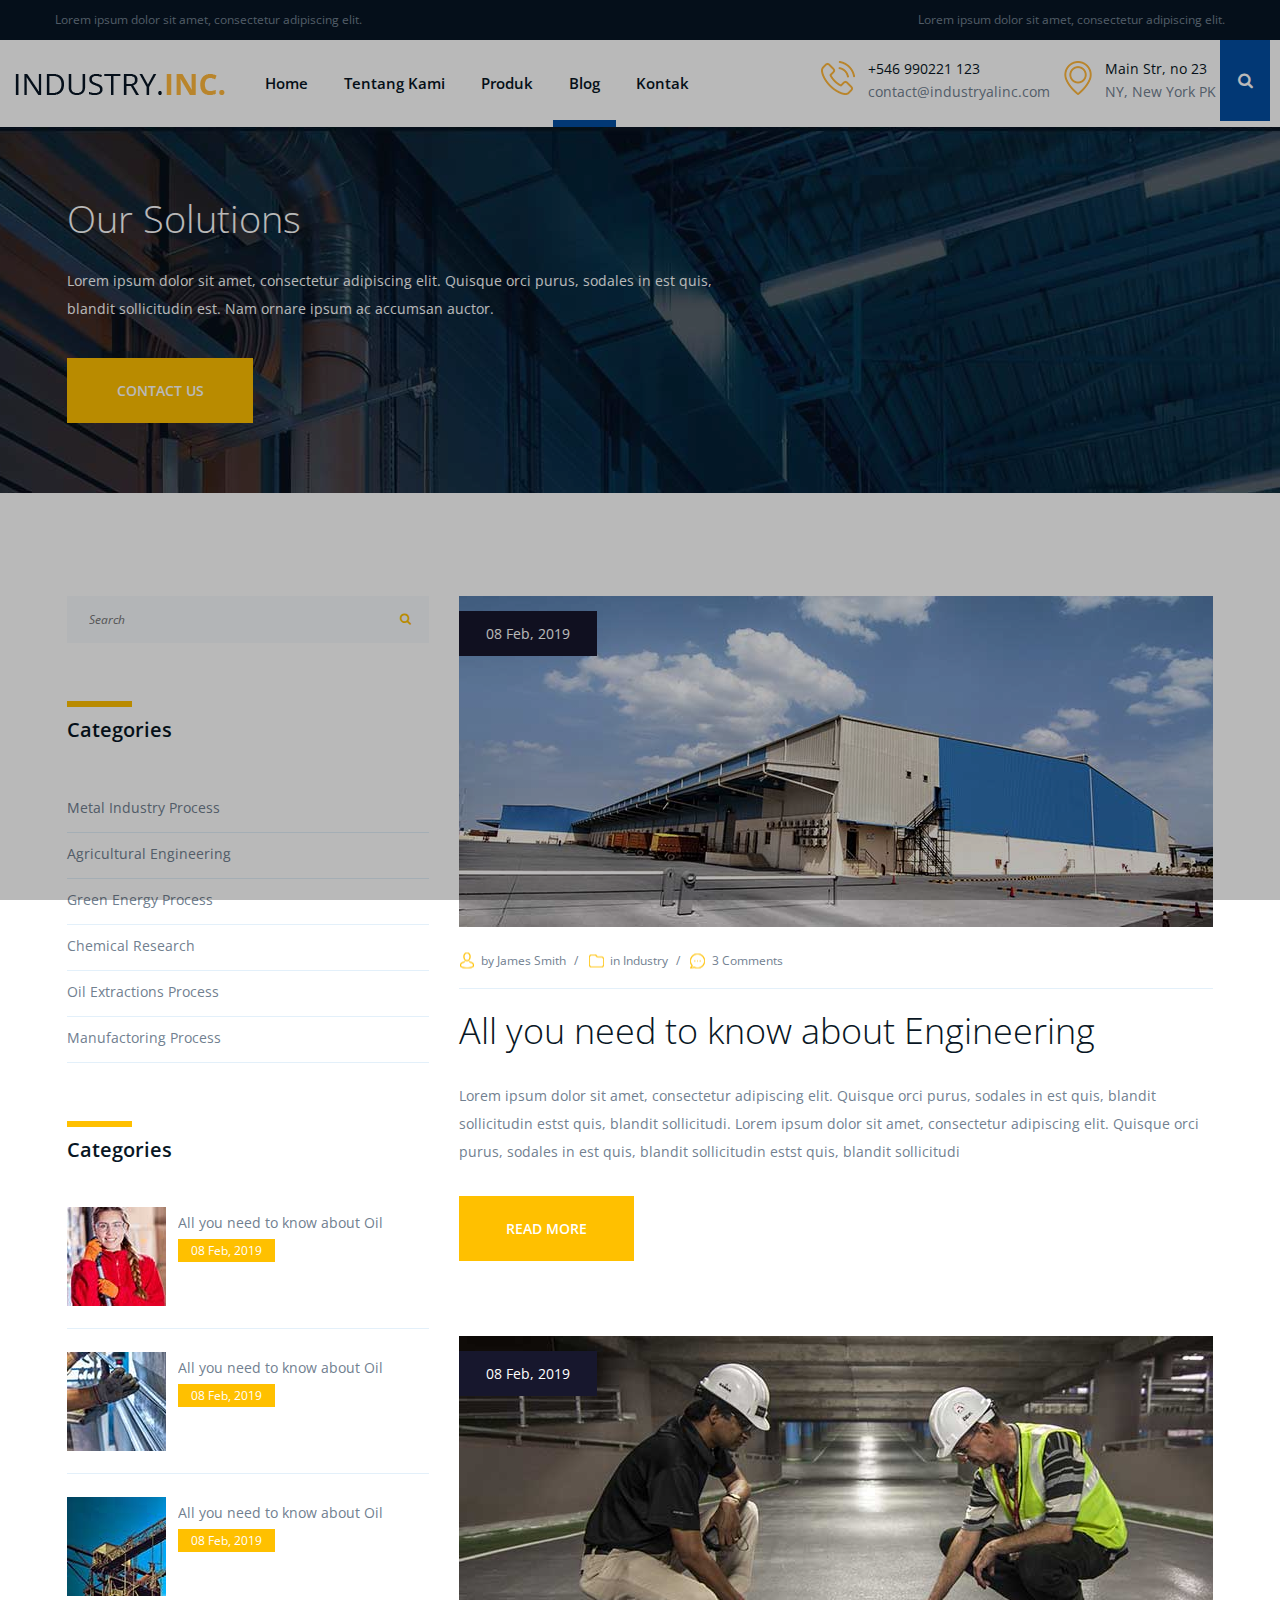
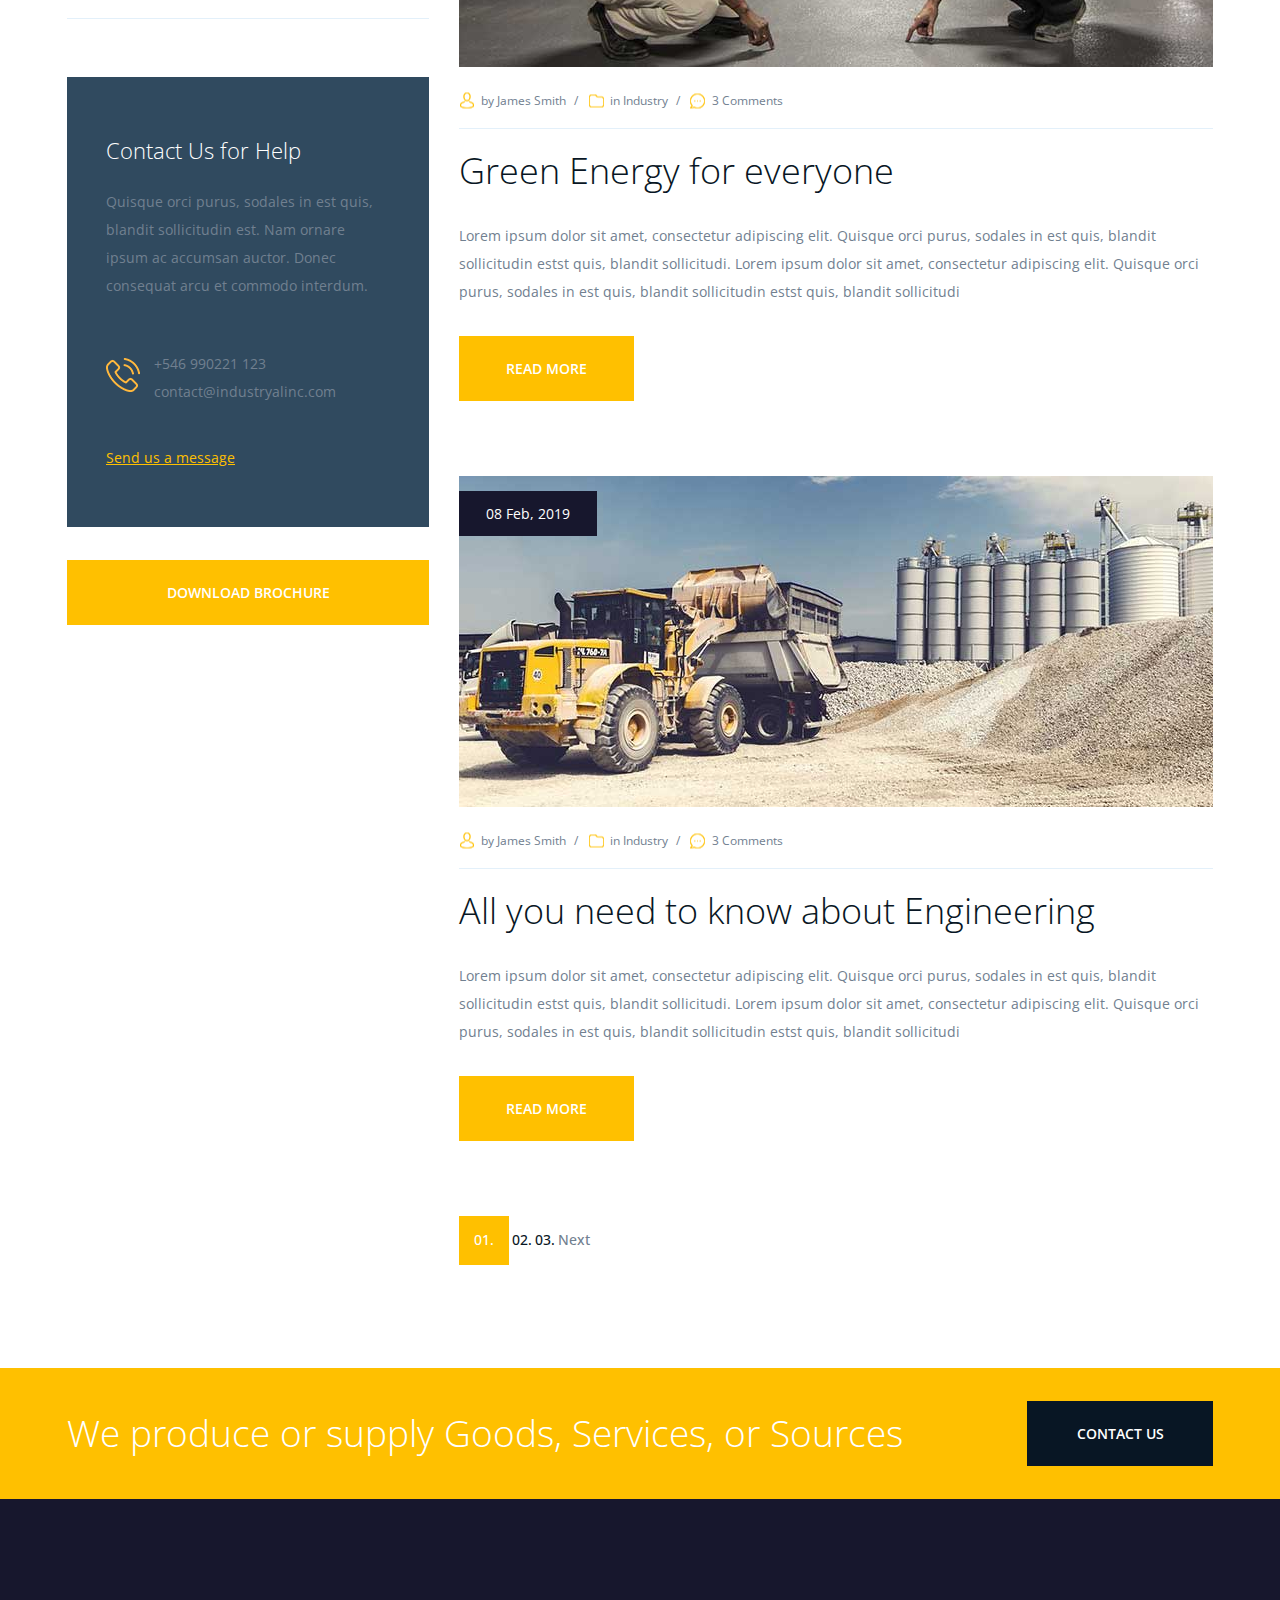
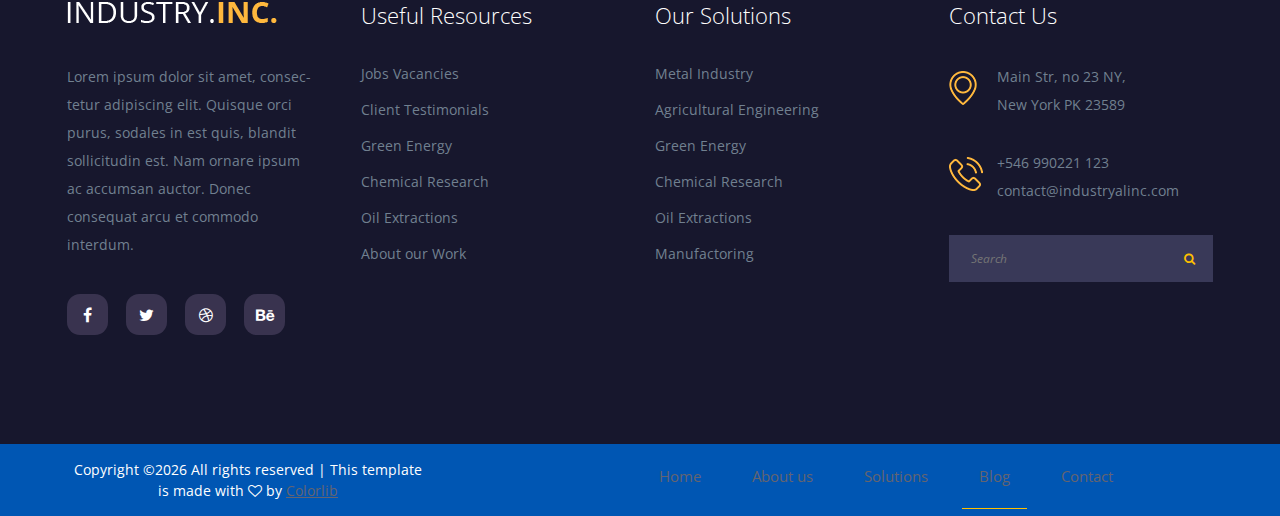
<file: konstrukindo/blog.html>
<!DOCTYPE html>
<html lang="zxx">
<head>
	<title>Industry.INC | HTML Template</title>
	<meta charset="UTF-8">
	<meta name="description" content="Industry.INC HTML Template">
	<meta name="keywords" content="industry, html">
	<meta name="viewport" content="width=device-width, initial-scale=1.0">
	
	<!-- Favicon -->
	<link href="img/favicon.ico" rel="shortcut icon"/>

	<!-- Google font -->
	<link href="https://fonts.googleapis.com/css?family=Open+Sans:300,300i,400,400i,600,600i,700,700i&display=swap" rel="stylesheet">

	<!-- Stylesheets -->
	<link rel="stylesheet" href="css/bootstrap.min.css"/>
	<link rel="stylesheet" href="css/font-awesome.min.css"/>
	<link rel="stylesheet" href="css/slicknav.min.css"/>
	<link rel="stylesheet" href="css/owl.carousel.min.css"/>

	<!-- Main Stylesheets -->
	<link rel="stylesheet" href="css/style.css"/>


	<!--[if lt IE 9]>
		<script src="https://oss.maxcdn.com/html5shiv/3.7.2/html5shiv.min.js"></script>
		<script src="https://oss.maxcdn.com/respond/1.4.2/respond.min.js"></script>
	<![endif]-->

</head>
<body>
	<!-- Page Preloder -->
	<div id="preloder">
		<div class="loader"></div>
	</div>

	<!-- Header section  -->
	<header class="header-section clearfix">
		<div class="header-top">
			<div class="container-fluid">
				<div class="row">
					<div class="col-md-6">
						<p>Lorem ipsum dolor sit amet, consectetur adipiscing elit.</p>
					</div>
					<div class="col-md-6 text-md-right">
						<p>Lorem ipsum dolor sit amet, consectetur adipiscing elit.</p>
					</div>
				</div>
			</div>
		</div>
		<div class="site-navbar">
			<!-- Logo -->
			<a href="index.html" class="site-logo">
				<img src="img/logo.png" alt="">
			</a>
			<div class="header-right">
				<div class="header-info-box">
					<div class="hib-icon">
						<img src="img/icons/phone.png" alt="" class="">
					</div>
					<div class="hib-text">
						<h6>+546 990221 123</h6>
						<p>contact@industryalinc.com</p>
					</div>
				</div>
				<div class="header-info-box">
					<div class="hib-icon">
						<img src="img/icons/map-marker.png" alt="" class="">
					</div>
					<div class="hib-text">
						<h6>Main Str, no 23</h6>
						<p>NY, New York PK 23589</p>
					</div>
				</div>
				<button class="search-switch"><i class="fa fa-search"></i></button>
			</div>
			<!-- Menu -->
			<nav class="site-nav-menu">
				<ul>
					<li><a href="index.html">Home</a></li>
					<li><a href="tentang-kami.html">Tentang Kami</a></li>
					<li><a href="produk.html">Produk</a>
						<ul class="sub-menu">
							<li><a href="elements.html">Elements</a></li>
						</ul>
					</li>
					<li class="active"><a href="blog.html">Blog</a></li>
					<li><a href="kontak.html">Kontak</a></li>
				</ul>
			</nav>

		</div>
	</header>
	<!-- Header section end  -->
	
	<!-- Page top section  -->
	<section class="page-top-section set-bg" data-setbg="img/page-top-bg/3.jpg">
		<div class="container">
			<div class="row">
				<div class="col-lg-7">
					<h2>Our Solutions</h2>
					<p>Lorem ipsum dolor sit amet, consectetur adipiscing elit. Quisque orci purus, sodales in est quis, blandit sollicitudin est. Nam ornare ipsum ac accumsan auctor. </p>
					<a href="" class="site-btn">Contact us</a>
				</div>
			</div>
		</div>
	</section>
	<!-- Page top section end  -->

	<!-- Blog section  -->
	<section class="blog-section spad">
		<div class="container">
			<div class="row">
				<div class="col-lg-4 col-md-6 sidebar order-2 order-lg-1">
					<div class="sb-widget">
						<form class="sb-search">
							<input type="text" placeholder="Search">
							<button><i class="fa fa-search"></i></button>
						</form>
					</div>
					<div class="sb-widget">
						<h2 class="sb-title">Categories</h2>
						<ul>
							<li><a href="">Metal Industry Process</a></li>
							<li><a href="">Agricultural Engineering</a></li>
							<li><a href="">Green  Energy Process</a></li>
							<li><a href="">Chemical Research</a></li>
							<li><a href="">Oil Extractions Process</a></li>
							<li><a href="">Manufactoring Process</a></li>
						</ul>
					</div>
					<div class="sb-widget">
						<h2 class="sb-title">Categories</h2>
						<div class="recent-post">
							<div class="rp-item">
								<img src="img/blog/recent-post/1.jpg" alt="">
								<div class="rp-text">
									<p>All you need to know about Oil</p>
									<div class="rp-date">08 Feb, 2019</div>
								</div>
							</div>
							<div class="rp-item">
								<img src="img/blog/recent-post/2.jpg" alt="">
								<div class="rp-text">
									<p>All you need to know about Oil</p>
									<div class="rp-date">08 Feb, 2019</div>
								</div>
							</div>
							<div class="rp-item">
								<img src="img/blog/recent-post/3.jpg" alt="">
								<div class="rp-text">
									<p>All you need to know about Oil</p>
									<div class="rp-date">08 Feb, 2019</div>
								</div>
							</div>
						</div>
					</div>
					<div class="sb-widget">
						<div class="info-box">
							<h3>Contact Us for Help</h3>
							<p>Quisque orci purus, sodales in est quis, blandit sollicitudin est. Nam ornare ipsum ac accumsan auctor. Donec consequat arcu et commodo interdum. </p>
							<div class="footer-info-box">
								<div class="fib-icon">
									<img src="img/icons/phone.png" alt="" class="">
								</div>
								<div class="fib-text">
									<p>+546 990221 123<br>contact@industryalinc.com</p>
								</div>
							</div>
							<a href="#">Send us a message</a>
						</div>
						<a href="" class="site-btn w-100">Download Brochure</a>
					</div>
				</div>
				<div class="col-lg-8 order-1 order-lg-2">
					<div class="blog-post">
						<div class="blog-thumb set-bg" data-setbg="img/blog/1.jpg">
							<div class="blog-date">08 Feb, 2019</div>
						</div>
						<div class="blog-metas">
							<div class="blog-meta meta-author">by <a href="">James Smith</a></div>
							<div class="blog-meta meta-cata">in <a href="">Industry</a></div>
							<div class="blog-meta meta-comment"><a href="">3 Comments</a></div>
						</div>
						<h2>All you need to know about Engineering </h2>
						<p>Lorem ipsum dolor sit amet, consectetur adipiscing elit. Quisque orci purus, sodales in est quis, blandit sollicitudin estst quis, blandit sollicitudi. Lorem ipsum dolor sit amet, consectetur adipiscing elit. Quisque orci purus, sodales in est quis, blandit sollicitudin estst quis, blandit sollicitudi</p>
						<a href="#" class="site-btn read-more">read more</a>
					</div>
					<div class="blog-post">
						<div class="blog-thumb set-bg" data-setbg="img/blog/2.jpg">
							<div class="blog-date">08 Feb, 2019</div>
						</div>
						<div class="blog-metas">
							<div class="blog-meta meta-author">by <a href="">James Smith</a></div>
							<div class="blog-meta meta-cata">in <a href="">Industry</a></div>
							<div class="blog-meta meta-comment"><a href="">3 Comments</a></div>
						</div>
						<h2>Green Energy for everyone</h2>
						<p>Lorem ipsum dolor sit amet, consectetur adipiscing elit. Quisque orci purus, sodales in est quis, blandit sollicitudin estst quis, blandit sollicitudi. Lorem ipsum dolor sit amet, consectetur adipiscing elit. Quisque orci purus, sodales in est quis, blandit sollicitudin estst quis, blandit sollicitudi</p>
						<a href="#" class="site-btn read-more">read more</a>
					</div>
					<div class="blog-post">
						<div class="blog-thumb set-bg" data-setbg="img/blog/3.jpg">
							<div class="blog-date">08 Feb, 2019</div>
						</div>
						<div class="blog-metas">
							<div class="blog-meta meta-author">by <a href="">James Smith</a></div>
							<div class="blog-meta meta-cata">in <a href="">Industry</a></div>
							<div class="blog-meta meta-comment"><a href="">3 Comments</a></div>
						</div>
						<h2>All you need to know about Engineering </h2>
						<p>Lorem ipsum dolor sit amet, consectetur adipiscing elit. Quisque orci purus, sodales in est quis, blandit sollicitudin estst quis, blandit sollicitudi. Lorem ipsum dolor sit amet, consectetur adipiscing elit. Quisque orci purus, sodales in est quis, blandit sollicitudin estst quis, blandit sollicitudi</p>
						<a href="#" class="site-btn read-more">read more</a>
					</div>
					<div class="site-pagination">
						<a href="" class="current">01.</a>
						<a href="">02.</a>
						<a href="">03.</a>
						<a class="next" href="">Next</a>
					</div>
				</div>
			</div>
		</div>
	</section>
	<!-- Blog section end  -->

	<!-- Call to action section  -->
	<section class="cta-section">
		<div class="container">
			<div class="row">
				<div class="col-lg-9 d-flex align-items-center">
					<h2>We produce or supply Goods, Services, or Sources</h2>
				</div>
				<div class="col-lg-3 text-lg-right" >
					<a href="#" class="site-btn sb-dark">contact us</a>
				</div>
			</div>
		</div>
	</section>
	<!-- Call to action section end  -->

	<!-- Footer section -->
	<footer class="footer-section spad">
		<div class="container">
			<div class="row">
				<div class="col-lg-3 col-md-6">
					<div class="footer-widget about-widget">
						<img src="img/logo-light.png" alt="">
						<p>Lorem ipsum dolor sit amet, consec-tetur adipiscing elit. Quisque orci purus, sodales in est quis, blandit sollicitudin est. Nam ornare ipsum ac accumsan auctor. Donec consequat arcu et commodo interdum. </p>
						<div class="footer-social">
							<a href=""><i class="fa fa-facebook"></i></a>
							<a href=""><i class="fa fa-twitter"></i></a>
							<a href=""><i class="fa fa-dribbble"></i></a>
							<a href=""><i class="fa fa-behance"></i></a>
						</div>
					</div>
				</div>
				<div class="col-lg-3 col-md-6 col-sm-6">
					<div class="footer-widget">
						<h2 class="fw-title">Useful Resources</h2>
						<ul>
							<li><a href="">Jobs Vacancies</a></li>
							<li><a href="">Client Testimonials</a></li>
							<li><a href="">Green  Energy</a></li>
							<li><a href="">Chemical Research</a></li>
							<li><a href="">Oil Extractions</a></li>
							<li><a href="">About our Work</a></li>
						</ul>
					</div>
				</div>
				<div class="col-lg-3 col-md-6 col-sm-6">
					<div class="footer-widget">
						<h2 class="fw-title">Our Solutions</h2>
						<ul>
							<li><a href="">Metal Industry</a></li>
							<li><a href="">Agricultural Engineering</a></li>
							<li><a href="">Green  Energy</a></li>
							<li><a href="">Chemical Research</a></li>
							<li><a href="">Oil Extractions</a></li>
							<li><a href="">Manufactoring</a></li>
						</ul>
					</div>
				</div>
				<div class="col-lg-3 col-md-6 col-sm-7">
					<div class="footer-widget">
						<h2 class="fw-title">Contact Us</h2>
						<div class="footer-info-box">
							<div class="fib-icon">
								<img src="img/icons/map-marker.png" alt="" class="">
							</div>
							<div class="fib-text">
								<p>Main Str, no 23 NY,<br>New York PK 23589</p>
							</div>
						</div>
						<div class="footer-info-box">
							<div class="fib-icon">
								<img src="img/icons/phone.png" alt="" class="">
							</div>
							<div class="fib-text">
								<p>+546 990221 123<br>contact@industryalinc.com</p>
							</div>
						</div>
						<form class="footer-search">
							<input type="text" placeholder="Search">
							<button><i class="fa fa-search"></i></button>
						</form>
					</div>
				</div>
			</div>
		</div>
		<div class="footer-buttom">
			<div class="container">
			<div class="row">
				<div class="col-lg-4 order-2 order-lg-1 p-0">
					<div class="copyright"><!-- Link back to Colorlib can't be removed. Template is licensed under CC BY 3.0. -->
Copyright &copy;<script>document.write(new Date().getFullYear());</script> All rights reserved | This template is made with <i class="fa fa-heart-o" aria-hidden="true"></i> by <a href="https://colorlib.com" target="_blank">Colorlib</a>
<!-- Link back to Colorlib can't be removed. Template is licensed under CC BY 3.0. --></div>
				</div>
				<div class="col-lg-7 order-1 order-lg-2 p-0">
					<ul class="footer-menu">
						<li><a href="index.html">Home</a></li>
						<li><a href="about.html">About us</a></li>
						<li><a href="solutions.html">Solutions</a></li>
						<li class="active"><a href="blog.html">Blog</a></li>
						<li><a href="contact.html">Contact</a></li>
					</ul>
				</div>
			</div>
		</div>
		</div>
	</footer>
	<!-- Footer section end -->
	
	<!-- Search model -->
	<div class="search-model">
		<div class="h-100 d-flex align-items-center justify-content-center">
			<div class="search-close-switch">+</div>
			<form class="search-model-form">
				<input type="text" id="search-input" placeholder="Search here.....">
			</form>
		</div>
	</div>
	<!-- Search model end -->	

	<!--====== Javascripts & Jquery ======-->
	<script src="js/jquery-3.2.1.min.js"></script>
	<script src="js/bootstrap.min.js"></script>
	<script src="js/jquery.slicknav.min.js"></script>
	<script src="js/owl.carousel.min.js"></script>
	<script src="js/circle-progress.min.js"></script>
	<script src="js/jquery.magnific-popup.min.js"></script>
	<script src="js/main.js"></script>

	</body>
</html>
</file>
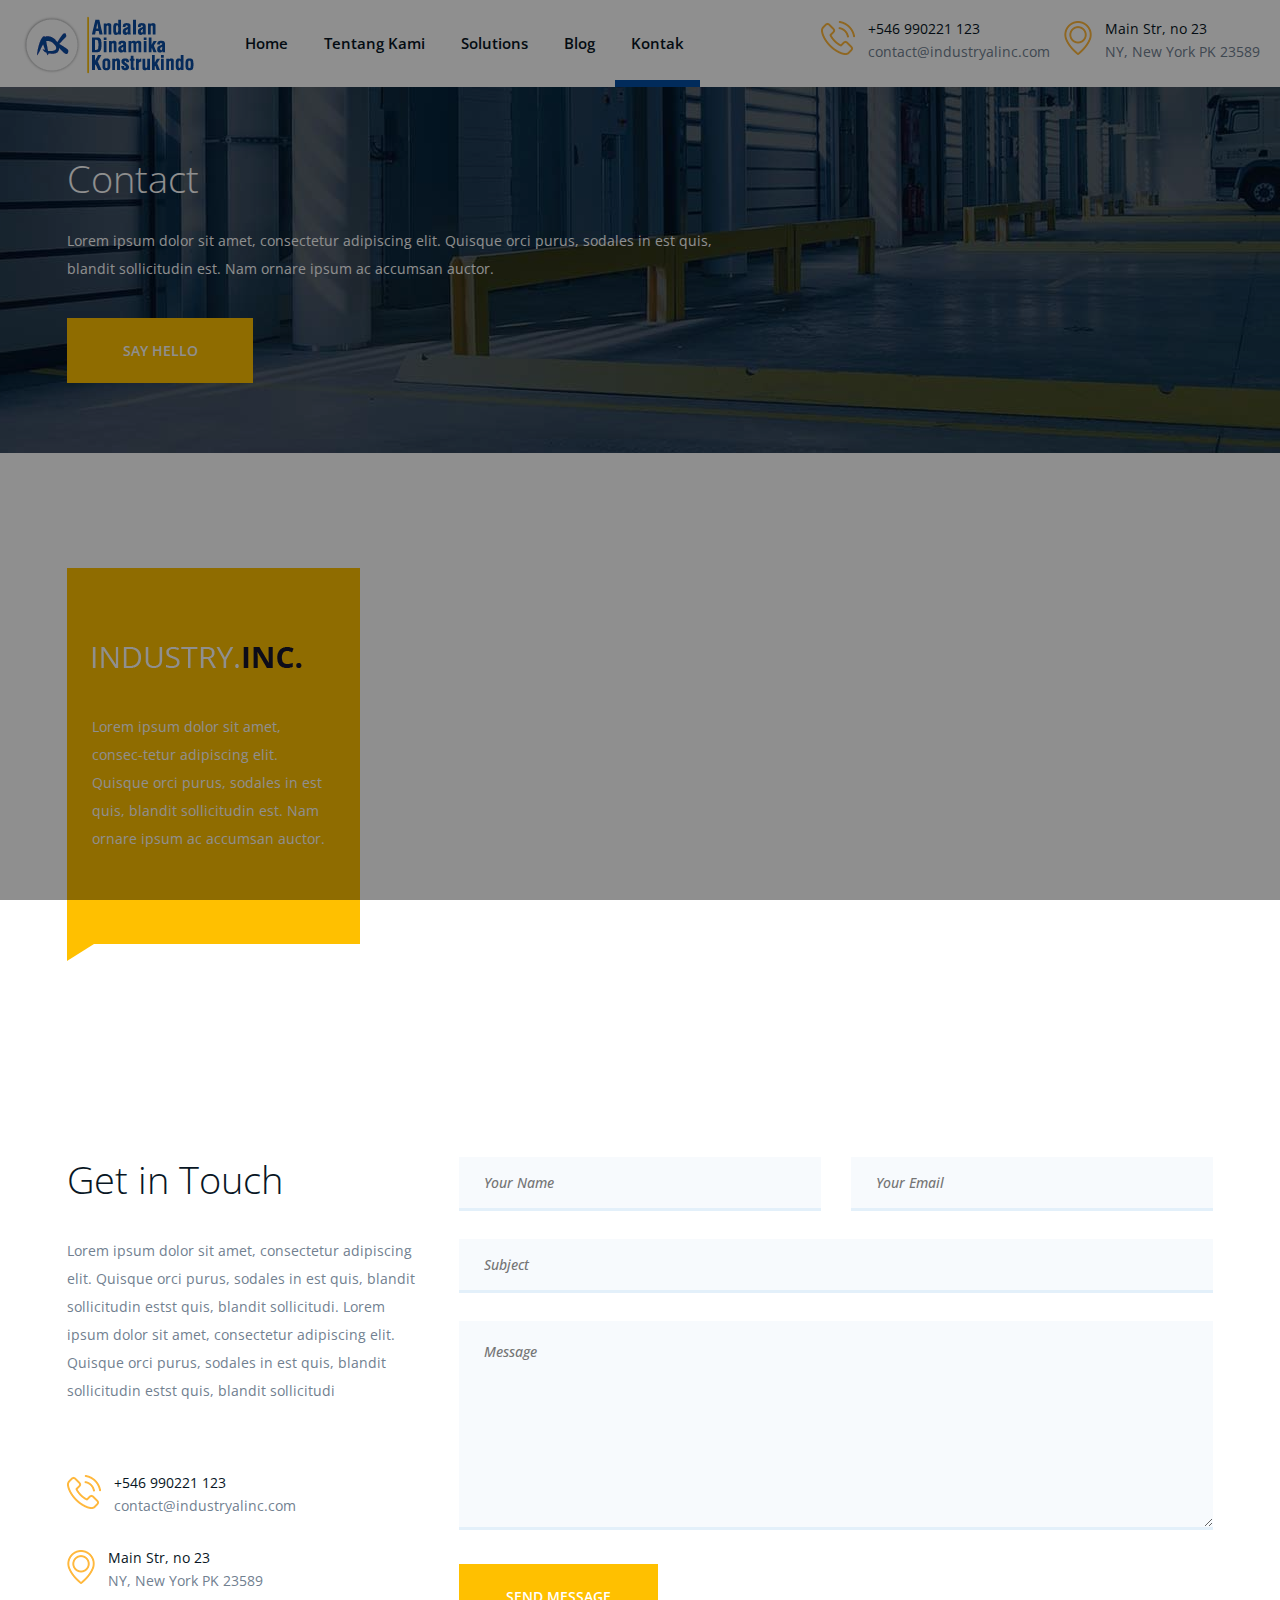
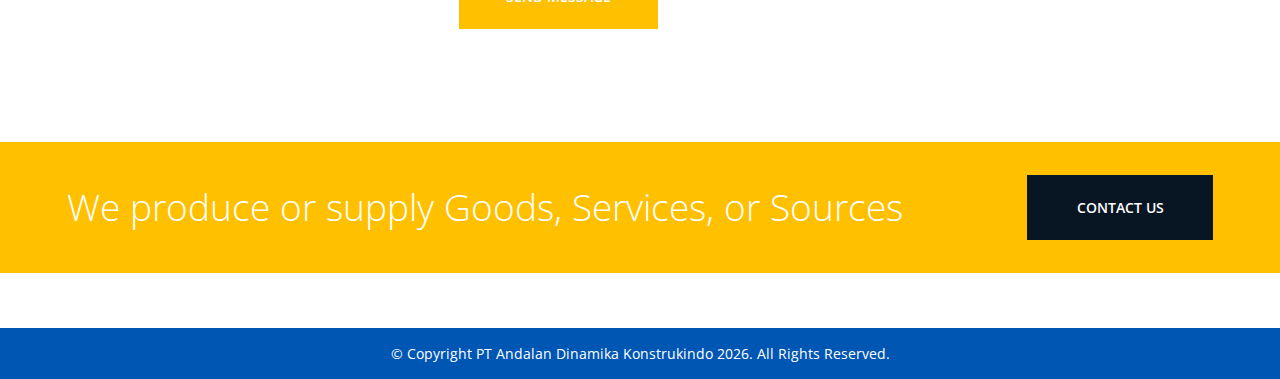
<file: konstrukindo/contact.html>
<!DOCTYPE html>
<html lang="idn">
<head>
	<title>Kontak | PT Andalan Dinamika Konstrukindo</title>
	<meta charset="UTF-8">
	<meta name="description" content="Industry.INC HTML Template">
	<meta name="keywords" content="industry, html">
	<meta name="viewport" content="width=device-width, initial-scale=1.0">
	
	<!-- Favicon -->
	<link href="img/adk_icon.png" rel="shortcut icon"/>

	<!-- Google font -->
	<link href="https://fonts.googleapis.com/css?family=Open+Sans:300,300i,400,400i,600,600i,700,700i&display=swap" rel="stylesheet">

	<!-- Stylesheets -->
	<link rel="stylesheet" href="css/bootstrap.min.css"/>
	<link rel="stylesheet" href="css/font-awesome.min.css"/>
	<link rel="stylesheet" href="css/slicknav.min.css"/>
	<link rel="stylesheet" href="css/owl.carousel.min.css"/>

	<!-- Main Stylesheets -->
	<link rel="stylesheet" href="css/style.css"/>


	<!--[if lt IE 9]>
		<script src="https://oss.maxcdn.com/html5shiv/3.7.2/html5shiv.min.js"></script>
		<script src="https://oss.maxcdn.com/respond/1.4.2/respond.min.js"></script>
	<![endif]-->

</head>
<body>
	<!-- Page Preloder -->
	<div id="preloder">
		<div class="loader"></div>
	</div>

	<!-- Header section  -->
	<header class="header-section clearfix">
		<div class="site-navbar">
			<!-- Logo -->
			<a href="index.html" class="site-logo">
				<img src="img/adk_logo.png" alt="">
			</a>
			<div class="header-right">
				<div class="header-info-box">
					<div class="hib-icon">
						<img src="img/icons/phone.png" alt="" class="">
					</div>
					<div class="hib-text">
						<h6>+546 990221 123</h6>
						<p>contact@industryalinc.com</p>
					</div>
				</div>
				<div class="header-info-box">
					<div class="hib-icon">
						<img src="img/icons/map-marker.png" alt="" class="">
					</div>
					<div class="hib-text">
						<h6>Main Str, no 23</h6>
						<p>NY, New York PK 23589</p>
					</div>
				</div>
			</div>
			<!-- Menu -->
			<nav class="site-nav-menu">
				<ul>
					<li><a href="index.html">Home</a></li>
					<li><a href="about.html">Tentang Kami</a></li>
					<li><a href="solutions.html">Solutions</a>
						<ul class="sub-menu">
							<li><a href="elements.html">Elements</a></li>
						</ul>
					</li>
					<li><a href="blog.html">Blog</a></li>
					<li class="active"><a href="contact.html">Kontak</a></li>
				</ul>
			</nav>
		</div>
	</header>
	<!-- Header section end  -->
	
	<!-- Page top section  -->
	<section class="page-top-section set-bg" data-setbg="img/page-top-bg/4.jpg">
		<div class="container">
			<div class="row">
				<div class="col-lg-7">
					<h2>Contact</h2>
					<p>Lorem ipsum dolor sit amet, consectetur adipiscing elit. Quisque orci purus, sodales in est quis, blandit sollicitudin est. Nam ornare ipsum ac accumsan auctor. </p>
					<a href="" class="site-btn">Say hello</a>
				</div>
			</div>
		</div>
	</section>
	<!-- Page top section end  -->

	<!-- Map section  -->
	<div class="map-section">
		<div class="container">
			<div class="map-info">
				<img src="img/logo-contact.png" alt="">
				<p>Lorem ipsum dolor sit amet, consec-tetur adipiscing elit. Quisque orci purus, sodales in est quis, blandit sollicitudin est. Nam ornare ipsum ac accumsan auctor. </p>
			</div>
		</div>
		<div class="map">
			<iframe src="https://www.google.com/maps/embed?pb=!1m14!1m12!1m3!1d14376.077865872314!2d-73.879277264103!3d40.757667781624285!2m3!1f0!2f0!3f0!3m2!1i1024!2i768!4f13.1!5e0!3m2!1sen!2sbd!4v1546528920522" style="border:0" allowfullscreen></iframe>
		</div>
	</div>
	<!-- Map section end  -->

	<!-- Contact section   -->
	<section class="contact-section spad">
		<div class="container">
			<div class="row">
				<div class="col-lg-4">
					<div class="contact-text">
						<h2>Get in Touch</h2>
						<p>Lorem ipsum dolor sit amet, consectetur adipiscing elit. Quisque orci purus, sodales in est quis, blandit sollicitudin estst quis, blandit sollicitudi. Lorem ipsum dolor sit amet, consectetur adipiscing elit. Quisque orci purus, sodales in est quis, blandit sollicitudin estst quis, blandit sollicitudi</p>
						<div class="header-info-box">
							<div class="hib-icon">
								<img src="img/icons/phone.png" alt="" class="">
							</div>
							<div class="hib-text">
								<h6>+546 990221 123</h6>
								<p>contact@industryalinc.com</p>
							</div>
						</div>
						<div class="header-info-box">
							<div class="hib-icon">
								<img src="img/icons/map-marker.png" alt="" class="">
							</div>
							<div class="hib-text">
								<h6>Main Str, no 23</h6>
								<p>NY, New York PK 23589</p>
							</div>
						</div>
					</div>
				</div>
				<div class="col-lg-8">
					<form class="contact-form">
						<div class="row">
							<div class="col-lg-6">
								<input type="text" placeholder="Your Name">
							</div>
							<div class="col-lg-6">
								<input type="text" placeholder="Your Email">
							</div>
							<div class="col-lg-4">
							</div>
							<div class="col-lg-12">
								<input type="text" placeholder="Subject">
								<textarea class="text-msg" placeholder="Message"></textarea>
								<button class="site-btn" type="submit">send message</button>
							</div>
						</div>
					</form>
				</div>
			</div>
		</div>
	</section>
	<!-- Contact section end  -->

	<!-- Call to action section  -->
	<section class="cta-section">
		<div class="container">
			<div class="row">
				<div class="col-lg-9 d-flex align-items-center">
					<h2>We produce or supply Goods, Services, or Sources</h2>
				</div>
				<div class="col-lg-3 text-lg-right" >
					<a href="#" class="site-btn sb-dark">contact us</a>
				</div>
			</div>
		</div>
	</section>
	<!-- Call to action section end  -->

	<!-- Footer section -->
	<footer>
		<div class="footer-buttom">
			<div class="container">
				<div class="row">
					<div class="col-lg-12">
						<div class="copyright">&copy; Copyright PT Andalan Dinamika Konstrukindo <script>document.write(new Date().getFullYear());</script>. All Rights Reserved.</div>
					</div>
				</div>
			</div>
		</div>
	</footer>
	<!-- Footer section end -->	
	
	<!--====== Javascripts & Jquery ======-->
	<script src="js/jquery-3.2.1.min.js"></script>
	<script src="js/bootstrap.min.js"></script>
	<script src="js/jquery.slicknav.min.js"></script>
	<script src="js/owl.carousel.min.js"></script>
	<script src="js/circle-progress.min.js"></script>
	<script src="js/jquery.magnific-popup.min.js"></script>
	<script src="js/main.js"></script>

	</body>
</html>
</file>
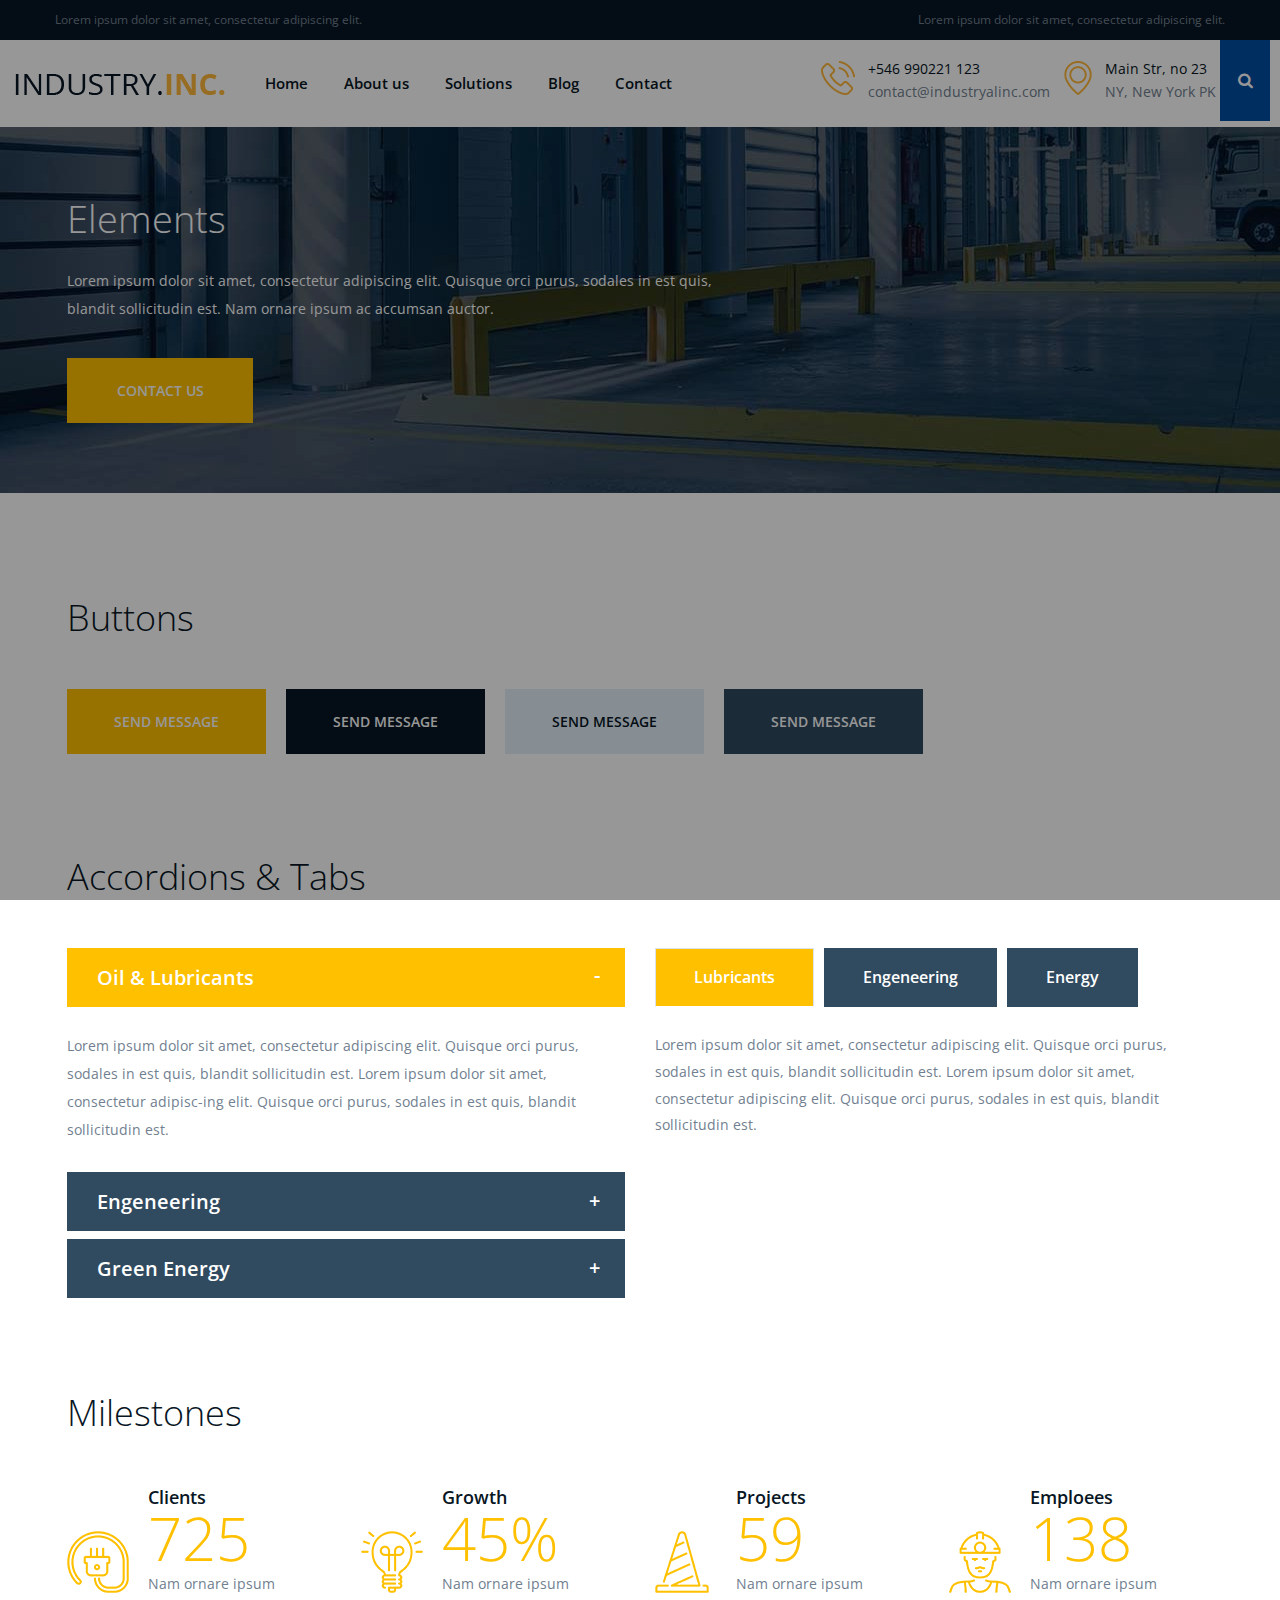
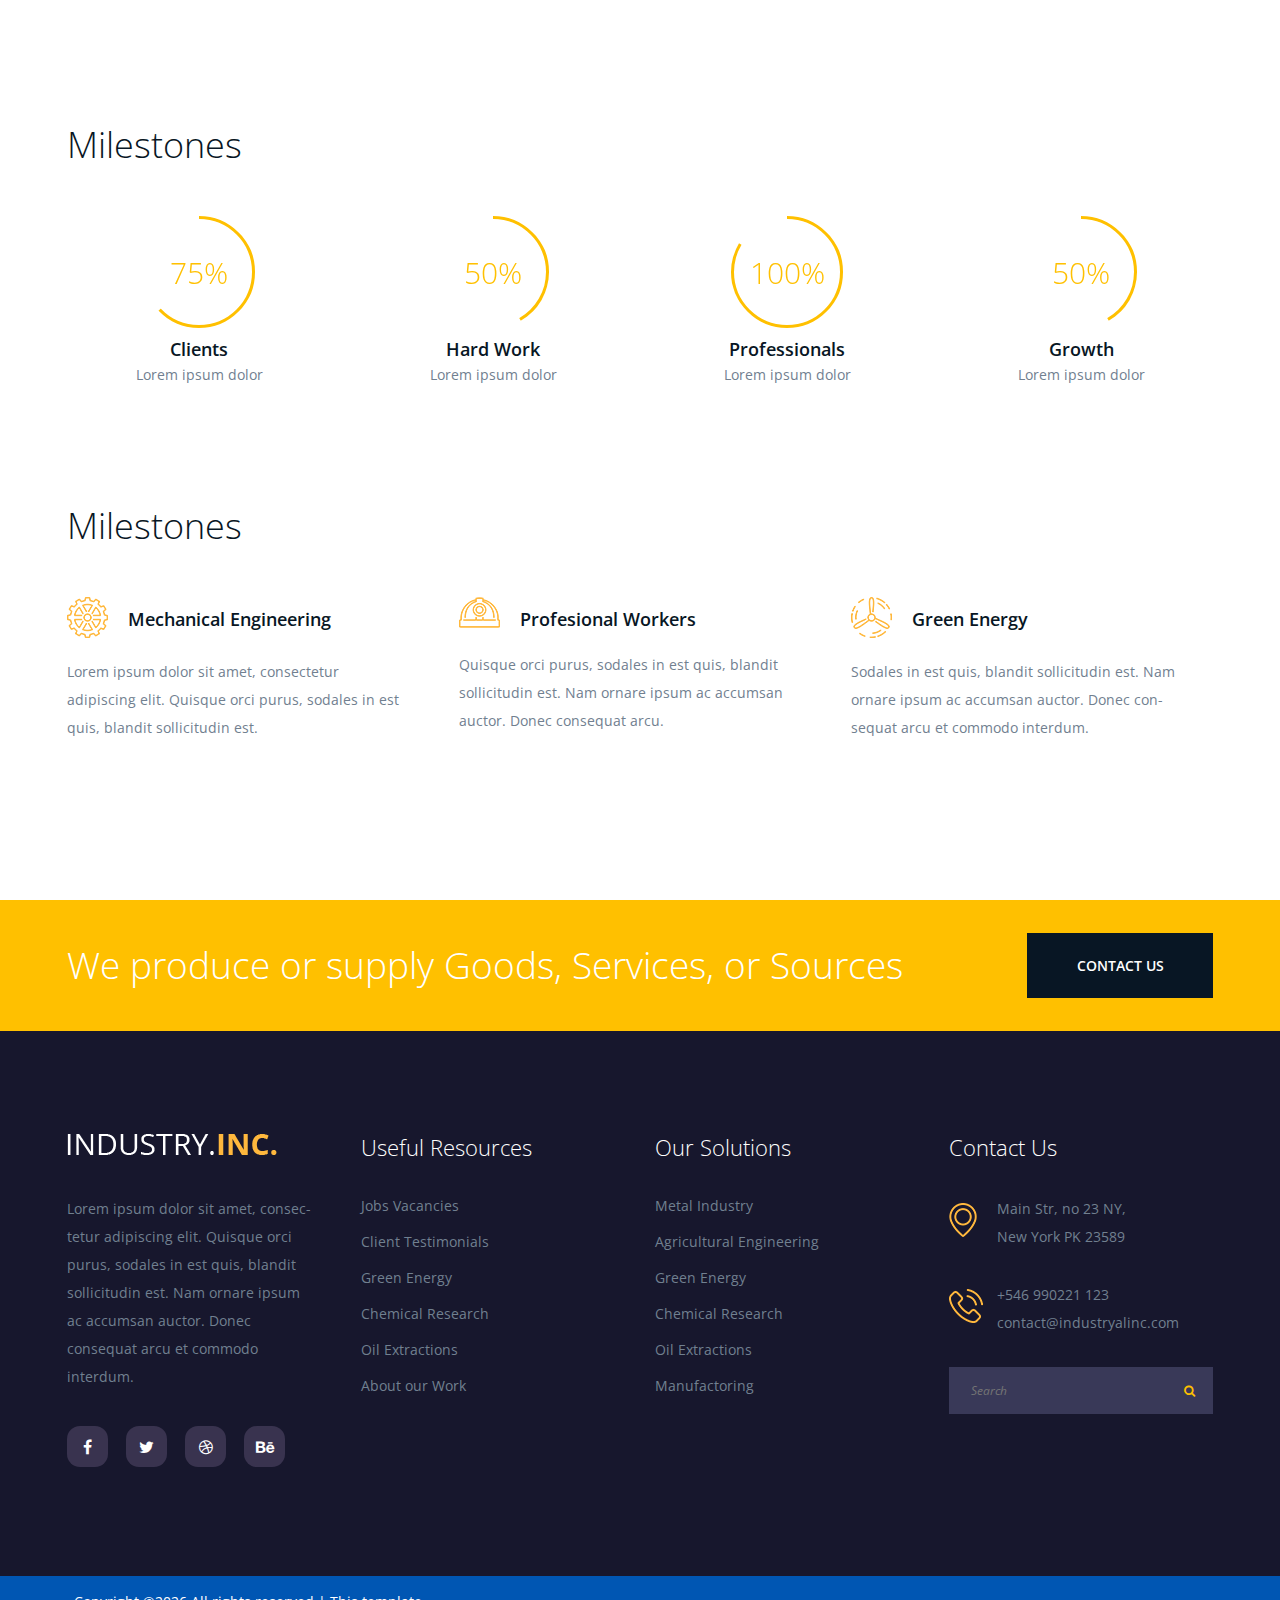
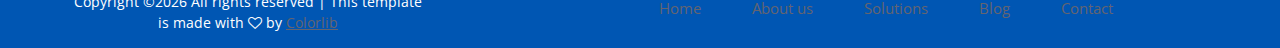
<file: konstrukindo/elements.html>
<!DOCTYPE html>
<html lang="zxx">
<head>
	<title>Industry.INC | HTML Template</title>
	<meta charset="UTF-8">
	<meta name="description" content="Industry.INC HTML Template">
	<meta name="keywords" content="industry, html">
	<meta name="viewport" content="width=device-width, initial-scale=1.0">
	
	<!-- Favicon -->
	<link href="img/favicon.ico" rel="shortcut icon"/>

	<!-- Google font -->
	<link href="https://fonts.googleapis.com/css?family=Open+Sans:300,300i,400,400i,600,600i,700,700i&display=swap" rel="stylesheet">

	<!-- Stylesheets -->
	<link rel="stylesheet" href="css/bootstrap.min.css"/>
	<link rel="stylesheet" href="css/font-awesome.min.css"/>
	<link rel="stylesheet" href="css/slicknav.min.css"/>
	<link rel="stylesheet" href="css/owl.carousel.min.css"/>

	<!-- Main Stylesheets -->
	<link rel="stylesheet" href="css/style.css"/>


	<!--[if lt IE 9]>
		<script src="https://oss.maxcdn.com/html5shiv/3.7.2/html5shiv.min.js"></script>
		<script src="https://oss.maxcdn.com/respond/1.4.2/respond.min.js"></script>
	<![endif]-->

</head>
<body>
	<!-- Page Preloder -->
	<div id="preloder">
		<div class="loader"></div>
	</div>

	<!-- Header section  -->
	<header class="header-section clearfix">
		<div class="header-top">
			<div class="container-fluid">
				<div class="row">
					<div class="col-md-6">
						<p>Lorem ipsum dolor sit amet, consectetur adipiscing elit.</p>
					</div>
					<div class="col-md-6 text-left text-md-right">
						<p>Lorem ipsum dolor sit amet, consectetur adipiscing elit.</p>
					</div>
				</div>
			</div>
		</div>
		<div class="site-navbar">
			<!-- Logo -->
			<a href="" class="site-logo">
				<img src="img/logo.png" alt="">
			</a>
			<div class="header-right">
				<div class="header-info-box">
					<div class="hib-icon">
						<img src="img/icons/phone.png" alt="" class="">
					</div>
					<div class="hib-text">
						<h6>+546 990221 123</h6>
						<p>contact@industryalinc.com</p>
					</div>
				</div>
				<div class="header-info-box">
					<div class="hib-icon">
						<img src="img/icons/map-marker.png" alt="" class="">
					</div>
					<div class="hib-text">
						<h6>Main Str, no 23</h6>
						<p>NY, New York PK 23589</p>
					</div>
				</div>
				<button class="search-switch"><i class="fa fa-search"></i></button>
			</div>
			<!-- Menu -->
			<nav class="site-nav-menu">
				<ul>
					<li><a href="index.html">Home</a></li>
					<li><a href="about.html">About us</a></li>
					<li><a href="solutions.html">Solutions</a>
						<ul class="sub-menu">
							<li><a href="elements.html">Elements</a></li>
						</ul>
					</li>
					<li><a href="blog.html">Blog</a></li>
					<li><a href="contact.html">Contact</a></li>
				</ul>
			</nav>

		</div>
	</header>
	<!-- Header section end  -->
	
	<!-- Page top section  -->
	<section class="page-top-section set-bg" data-setbg="img/page-top-bg/4.jpg">
		<div class="container">
			<div class="row">
				<div class="col-lg-7">
					<h2>Elements</h2>
					<p>Lorem ipsum dolor sit amet, consectetur adipiscing elit. Quisque orci purus, sodales in est quis, blandit sollicitudin est. Nam ornare ipsum ac accumsan auctor. </p>
					<a href="" class="site-btn">Contact us</a>
				</div>
			</div>
		</div>
	</section>
	<!-- Page top section end  -->

	<!-- Elements section  -->
	<section class="elements-section spad">
		<div class="container">
			<!-- element -->
			<div class="element">
				<h2 class="el-title">Buttons</h2>
				<button class="site-btn mr-3 mb-3">send message</button>
				<button class="site-btn sb-dark mr-3 mb-3">send message</button>
				<button class="site-btn sb-light mr-3 mb-3">send message</button>
				<button class="site-btn sb-light-dark">send message</button>
			</div>
			<!-- element -->
			<div class="element">
				<h3 class="el-title">Accordions & Tabs</h3>
				<div class="row">
					<div class="col-xl-6">
						<!-- Accordions -->
						<div id="accordion" class="accordion-area">
							<div class="panel">
								<div class="panel-header active" id="headingOne">
									<button class="panel-link" data-toggle="collapse" data-target="#collapse1" aria-expanded="true" aria-controls="collapse1">Oil & Lubricants</button>
								</div>
								<div id="collapse1" class="collapse show" aria-labelledby="headingOne" data-parent="#accordion">
									<div class="panel-body">
										<p>Lorem ipsum dolor sit amet, consectetur adipiscing elit. Quisque orci purus, sodales in est quis, blandit sollicitudin est. Lorem ipsum dolor sit amet, consectetur adipisc-ing elit. Quisque orci purus, sodales in est quis, blandit sollicitudin est. </p>
									</div>
								</div>
							</div>
							<div class="panel">
								<div class="panel-header" id="headingTwo">
									<button class="panel-link" data-toggle="collapse" data-target="#collapse2" aria-expanded="false" aria-controls="collapse2">Engeneering</button>
								</div>
								<div id="collapse2" class="collapse" aria-labelledby="headingTwo" data-parent="#accordion">
									<div class="panel-body">
										<p>Lorem ipsum dolor sit amet, consectetur adipiscing elit. Quisque orci purus, sodales in est quis, blandit sollicitudin est. Lorem ipsum dolor sit amet, consectetur adipisc-ing elit. Quisque orci purus, sodales in est quis, blandit sollicitudin est.</p>
									</div>
								</div>
							</div>
							<div class="panel">
								<div class="panel-header" id="headingThree">
									<button class="panel-link" data-toggle="collapse" data-target="#collapse3" aria-expanded="false" aria-controls="collapse3">Green Energy</button>
								</div>
								<div id="collapse3" class="collapse" aria-labelledby="headingThree" data-parent="#accordion">
									<div class="panel-body">
										<p>Lorem ipsum dolor sit amet, consectetur adipiscing elit. Quisque orci purus, sodales in est quis, blandit sollicitudin est. Lorem ipsum dolor sit amet, consectetur adipisc-ing elit. Quisque orci purus, sodales in est quis, blandit sollicitudin est. </p>
									</div>
								</div>
							</div>
						</div>
					</div>
					<div class="col-xl-6">
						<div class="tab-element">
							<ul class="nav nav-tabs" id="myTab" role="tablist">
								<li class="nav-item">
									<a class="nav-link active" data-toggle="tab" href="#tab-1" role="tab" aria-controls="tab-1" aria-selected="true">Lubricants</a>
								</li>
								<li class="nav-item">
									<a class="nav-link" data-toggle="tab" href="#tab-2" role="tab" aria-controls="tab-2" aria-selected="false">Engeneering</a>
								</li>
								<li class="nav-item">
									<a class="nav-link" data-toggle="tab" href="#tab-3" role="tab" aria-controls="tab-3" aria-selected="false">Energy</a>
								</li>
							</ul>
							<div class="tab-content" id="myTabContent">
								<!-- single tab content -->
								<div class="tab-pane fade show active" id="tab-1" role="tabpanel" aria-labelledby="tab-1">
									<p>Lorem ipsum dolor sit amet, consectetur adipiscing elit. Quisque orci purus, sodales in est quis, blandit sollicitudin est. Lorem ipsum dolor sit amet, consectetur adipiscing elit. Quisque orci purus, sodales in est quis, blandit sollicitudin est. </p>
								</div>
								<div class="tab-pane fade" id="tab-2" role="tabpanel" aria-labelledby="tab-2">
									<p>Lorem ipsum dolor sit amet, consectetur adipiscing elit. Quisque orci purus, sodales in est quis, blandit sollicitudin est. Lorem ipsum dolor sit amet, consectetur adipiscing elit. Quisque orci purus, sodales in est quis, blandit sollicitudin est. </p>
								</div>
								<div class="tab-pane fade" id="tab-3" role="tabpanel" aria-labelledby="tab-3">
									<p>Lorem ipsum dolor sit amet, consectetur adipiscing elit. Quisque orci purus, sodales in est quis, blandit sollicitudin est. Lorem ipsum dolor sit amet, consectetur adipiscing elit. Quisque orci purus, sodales in est quis, blandit sollicitudin est. </p>
								</div>
							</div>
						</div>
					</div>
				</div>
			</div>
			<!-- element -->
			<div class="element">
				<h2 class="el-title">Milestones</h2>
				<div class="row">
					<div class="col-lg-3 col-sm-6">
						<div class="milestone">
							<div class="milestone-icon">
								<img src="img/icons/plug.png" alt="">
							</div>
							<div class="milestone-text">
								<span>Clients</span>
								<h2>725</h2>
								<p>Nam ornare ipsum </p>
							</div>
						</div>
					</div>
					<div class="col-lg-3 col-sm-6">
						<div class="milestone">
							<div class="milestone-icon">
								<img src="img/icons/light.png" alt="">
							</div>
							<div class="milestone-text">
								<span>Growth</span>
								<h2>45%</h2>
								<p>Nam ornare ipsum </p>
							</div>
						</div>
					</div>
					<div class="col-lg-3 col-sm-6">
						<div class="milestone">
							<div class="milestone-icon">
								<img src="img/icons/traffic-cone.png" alt="">
							</div>
							<div class="milestone-text">
								<span>Projects</span>
								<h2>59</h2>
								<p>Nam ornare ipsum </p>
							</div>
						</div>
					</div>
					<div class="col-lg-3 col-sm-6">
						<div class="milestone">
							<div class="milestone-icon">
								<img src="img/icons/worker.png" alt="">
							</div>
							<div class="milestone-text">
								<span>Emploees</span>
								<h2>138</h2>
								<p>Nam ornare ipsum </p>
							</div>
						</div>
					</div>
				</div>
			</div>
			<!-- element -->
			<div class="element">
				<h2 class="el-title">Milestones</h2>
				<div class="row">
					<div class="col-lg-3 col-sm-6">
						<div class="circle-progress" data-cptitle="Passion" data-cpid="id-1" data-cpvalue="75" data-cpcolor="#ffc000">
							<h5>Clients</h5>
							<p>Lorem ipsum dolor</p>
						</div>
					</div>
					<div class="col-lg-3 col-sm-6">
						<div class="circle-progress" data-cptitle="Passion" data-cpid="id-2" data-cpvalue="50" data-cpcolor="#ffc000">
							<h5>Hard Work</h5>
							<p>Lorem ipsum dolor</p>
						</div>
					</div>
					<div class="col-lg-3 col-sm-6">
						<div class="circle-progress" data-cptitle="Passion" data-cpid="id-3" data-cpvalue="100" data-cpcolor="#ffc000">
							<h5>Professionals</h5>
							<p>Lorem ipsum dolor</p>
						</div>
					</div>
					<div class="col-lg-3 col-sm-6">
						<div class="circle-progress" data-cptitle="Passion" data-cpid="id-4" data-cpvalue="50" data-cpcolor="#ffc000">
							<h5>Growth</h5>
							<p>Lorem ipsum dolor</p>
						</div>
					</div>
				</div>
			</div>
			<!-- element -->
			<div class="element">
				<h2 class="el-title">Milestones</h2>
				<div class="row">
					<div class="col-lg-4 col-md-6">
						<div class="service-item">
							<div class="si-head">
								<div class="si-icon">
									<img src="img/icons/cogwheel.png" alt="">
								</div>
								<h5>Mechanical Engineering</h5>
							</div>
							<p>Lorem ipsum dolor sit amet, consectetur adipiscing elit. Quisque orci purus, sodales in est quis, blandit sollicitudin est. </p>
						</div>
					</div>
					<div class="col-lg-4 col-md-6">
						<div class="service-item">
							<div class="si-head">
								<div class="si-icon">
									<img src="img/icons/helmet.png" alt="">
								</div>
								<h5>Profesional Workers</h5>
							</div>
							<p>Quisque orci purus, sodales in est quis, blandit sollicitudin est. Nam ornare ipsum ac accumsan auctor. Donec consequat arcu.</p>
						</div>
					</div>
					<div class="col-lg-4 col-md-6">
						<div class="service-item">
							<div class="si-head">
								<div class="si-icon">
									<img src="img/icons/wind-engine.png" alt="">
								</div>
								<h5>Green Energy</h5>
							</div>
							<p>Sodales in est quis, blandit sollicitudin est. Nam ornare ipsum ac accumsan auctor. Donec con-sequat arcu et commodo interdum. </p>
						</div>
					</div>
				</div>
			</div>
		</div>
	</section>
	<!-- Elements section end  -->

	<!-- Call to action section  -->
	<section class="cta-section">
		<div class="container">
			<div class="row">
				<div class="col-lg-9 d-flex align-items-center">
					<h2>We produce or supply Goods, Services, or Sources</h2>
				</div>
				<div class="col-lg-3 text-md-right" >
					<a href="#" class="site-btn sb-dark">contact us</a>
				</div>
			</div>
		</div>
	</section>
	<!-- Call to action section end  -->

	<!-- Footer section -->
	<footer class="footer-section spad">
		<div class="container">
			<div class="row">
				<div class="col-lg-3 col-md-6">
					<div class="footer-widget about-widget">
						<img src="img/logo-light.png" alt="">
						<p>Lorem ipsum dolor sit amet, consec-tetur adipiscing elit. Quisque orci purus, sodales in est quis, blandit sollicitudin est. Nam ornare ipsum ac accumsan auctor. Donec consequat arcu et commodo interdum. </p>
						<div class="footer-social">
							<a href=""><i class="fa fa-facebook"></i></a>
							<a href=""><i class="fa fa-twitter"></i></a>
							<a href=""><i class="fa fa-dribbble"></i></a>
							<a href=""><i class="fa fa-behance"></i></a>
						</div>
					</div>
				</div>
				<div class="col-lg-3 col-md-6 col-sm-6">
					<div class="footer-widget">
						<h2 class="fw-title">Useful Resources</h2>
						<ul>
							<li><a href="">Jobs Vacancies</a></li>
							<li><a href="">Client Testimonials</a></li>
							<li><a href="">Green  Energy</a></li>
							<li><a href="">Chemical Research</a></li>
							<li><a href="">Oil Extractions</a></li>
							<li><a href="">About our Work</a></li>
						</ul>
					</div>
				</div>
				<div class="col-lg-3 col-md-6 col-sm-6">
					<div class="footer-widget">
						<h2 class="fw-title">Our Solutions</h2>
						<ul>
							<li><a href="">Metal Industry</a></li>
							<li><a href="">Agricultural Engineering</a></li>
							<li><a href="">Green  Energy</a></li>
							<li><a href="">Chemical Research</a></li>
							<li><a href="">Oil Extractions</a></li>
							<li><a href="">Manufactoring</a></li>
						</ul>
					</div>
				</div>
				<div class="col-lg-3 col-md-6 col-sm-7">
					<div class="footer-widget">
						<h2 class="fw-title">Contact Us</h2>
						<div class="footer-info-box">
							<div class="fib-icon">
								<img src="img/icons/map-marker.png" alt="" class="">
							</div>
							<div class="fib-text">
								<p>Main Str, no 23 NY,<br>New York PK 23589</p>
							</div>
						</div>
						<div class="footer-info-box">
							<div class="fib-icon">
								<img src="img/icons/phone.png" alt="" class="">
							</div>
							<div class="fib-text">
								<p>+546 990221 123<br>contact@industryalinc.com</p>
							</div>
						</div>
						<form class="footer-search">
							<input type="text" placeholder="Search">
							<button><i class="fa fa-search"></i></button>
						</form>
					</div>
				</div>
			</div>
		</div>
		<div class="footer-buttom">
			<div class="container">
			<div class="row">
				<div class="col-lg-4 order-2 order-lg-1 p-0">
					<div class="copyright"><!-- Link back to Colorlib can't be removed. Template is licensed under CC BY 3.0. -->
Copyright &copy;<script>document.write(new Date().getFullYear());</script> All rights reserved | This template is made with <i class="fa fa-heart-o" aria-hidden="true"></i> by <a href="https://colorlib.com" target="_blank">Colorlib</a>
<!-- Link back to Colorlib can't be removed. Template is licensed under CC BY 3.0. --></div>
				</div>
				<div class="col-lg-7 order-1 order-lg-2 p-0">
					<ul class="footer-menu">
						<li><a href="index.html">Home</a></li>
						<li><a href="about.html">About us</a></li>
						<li><a href="solutions.html">Solutions</a></li>
						<li><a href="blog.html">Blog</a></li>
						<li><a href="contact.html">Contact</a></li>
					</ul>
				</div>
			</div>
		</div>
		</div>
	</footer>
	<!-- Footer section end -->

	<!-- Search model -->
	<div class="search-model">
		<div class="h-100 d-flex align-items-center justify-content-center">
			<div class="search-close-switch">+</div>
			<form class="search-model-form">
				<input type="text" id="search-input" placeholder="Search here.....">
			</form>
		</div>
	</div>
	<!-- Search model end -->

	<!--====== Javascripts & Jquery ======-->
	<script src="js/jquery-3.2.1.min.js"></script>
	<script src="js/bootstrap.min.js"></script>
	<script src="js/jquery.slicknav.min.js"></script>
	<script src="js/owl.carousel.min.js"></script>
	<script src="js/circle-progress.min.js"></script>
	<script src="js/jquery.magnific-popup.min.js"></script>
	<script src="js/main.js"></script>

	</body>
</html>
</file>
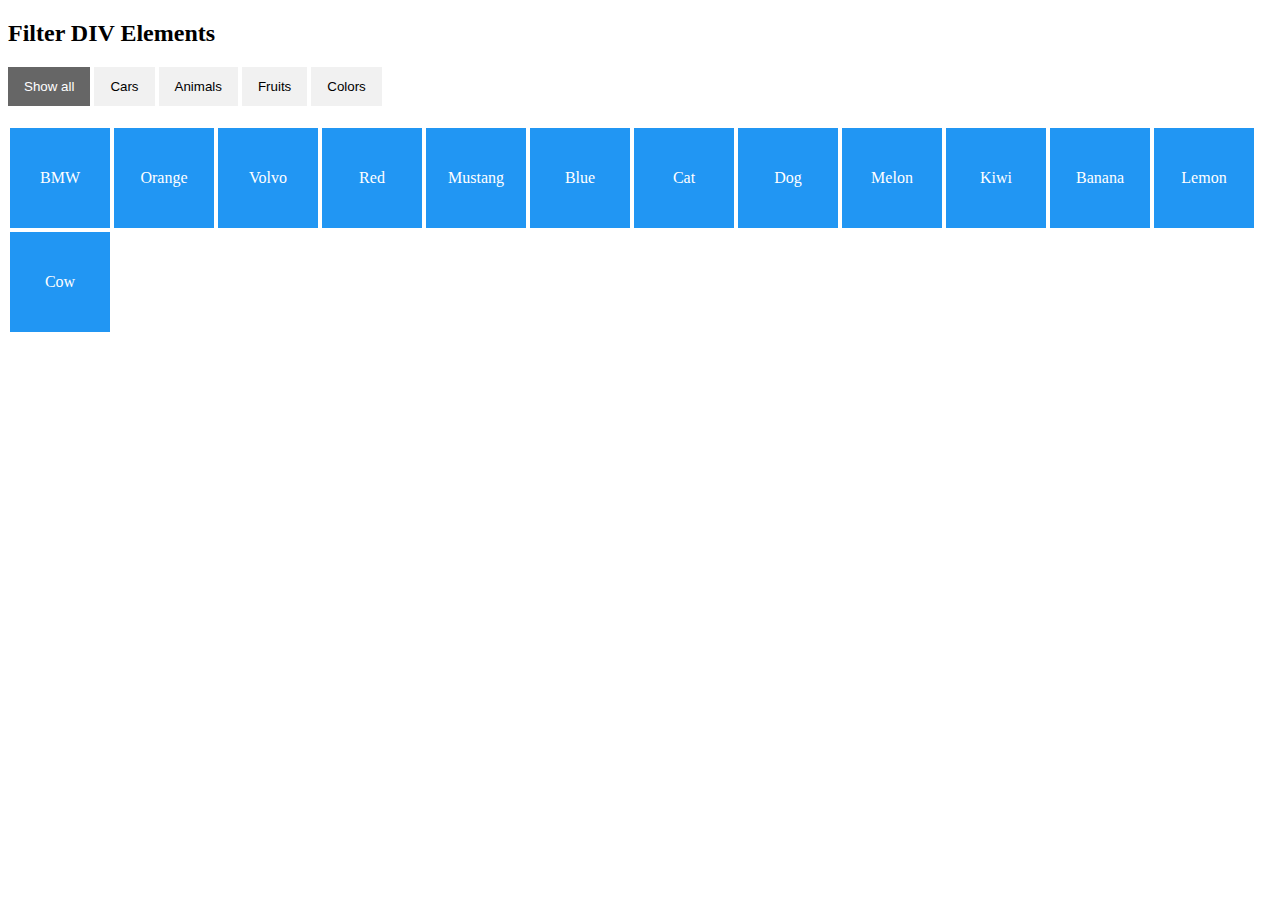
<file: konstrukindo/filter_test.html>
<!DOCTYPE html>
<html>
<style>
.filterDiv {
  float: left;
  background-color: #2196F3;
  color: #ffffff;
  width: 100px;
  line-height: 100px;
  text-align: center;
  margin: 2px;
  display: none;
}

.show {
  display: block;
}

.container {
  margin-top: 20px;
  overflow: hidden;
}

/* Style the buttons */
.btn {
  border: none;
  outline: none;
  padding: 12px 16px;
  background-color: #f1f1f1;
  cursor: pointer;
}

.btn:hover {
  background-color: #ddd;
}

.btn.active {
  background-color: #666;
  color: white;
}
</style>
<body>

<h2>Filter DIV Elements</h2>

<div id="myBtnContainer">
  <button class="btn active" onclick="filterSelection('all')"> Show all</button>
  <button class="btn" onclick="filterSelection('cars')"> Cars</button>
  <button class="btn" onclick="filterSelection('animals')"> Animals</button>
  <button class="btn" onclick="filterSelection('fruits')"> Fruits</button>
  <button class="btn" onclick="filterSelection('colors')"> Colors</button>
</div>

<div class="container">
  <div class="filterDiv cars">BMW</div>
  <div class="filterDiv colors fruits">Orange</div>
  <div class="filterDiv cars">Volvo</div>
  <div class="filterDiv colors">Red</div>
  <div class="filterDiv cars animals">Mustang</div>
  <div class="filterDiv colors">Blue</div>
  <div class="filterDiv animals">Cat</div>
  <div class="filterDiv animals">Dog</div>
  <div class="filterDiv fruits">Melon</div>
  <div class="filterDiv fruits animals">Kiwi</div>
  <div class="filterDiv fruits">Banana</div>
  <div class="filterDiv fruits">Lemon</div>
  <div class="filterDiv animals">Cow</div>
</div>

<script>
filterSelection("all")
function filterSelection(c) {
  var x, i;
  x = document.getElementsByClassName("filterDiv");
  if (c == "all") c = "";
  for (i = 0; i < x.length; i++) {
    w3RemoveClass(x[i], "show");
    if (x[i].className.indexOf(c) > -1) w3AddClass(x[i], "show");
  }
}

function w3AddClass(element, name) {
  var i, arr1, arr2;
  arr1 = element.className.split(" ");
  arr2 = name.split(" ");
  for (i = 0; i < arr2.length; i++) {
    if (arr1.indexOf(arr2[i]) == -1) {element.className += " " + arr2[i];}
  }
}

function w3RemoveClass(element, name) {
  var i, arr1, arr2;
  arr1 = element.className.split(" ");
  arr2 = name.split(" ");
  for (i = 0; i < arr2.length; i++) {
    while (arr1.indexOf(arr2[i]) > -1) {
      arr1.splice(arr1.indexOf(arr2[i]), 1);     
    }
  }
  element.className = arr1.join(" ");
}

// Add active class to the current button (highlight it)
var btnContainer = document.getElementById("myBtnContainer");
var btns = btnContainer.getElementsByClassName("btn");
for (var i = 0; i < btns.length; i++) {
  btns[i].addEventListener("click", function(){
    var current = document.getElementsByClassName("active");
    current[0].className = current[0].className.replace(" active", "");
    this.className += " active";
  });
}
</script>

</body>
</html>
</file>
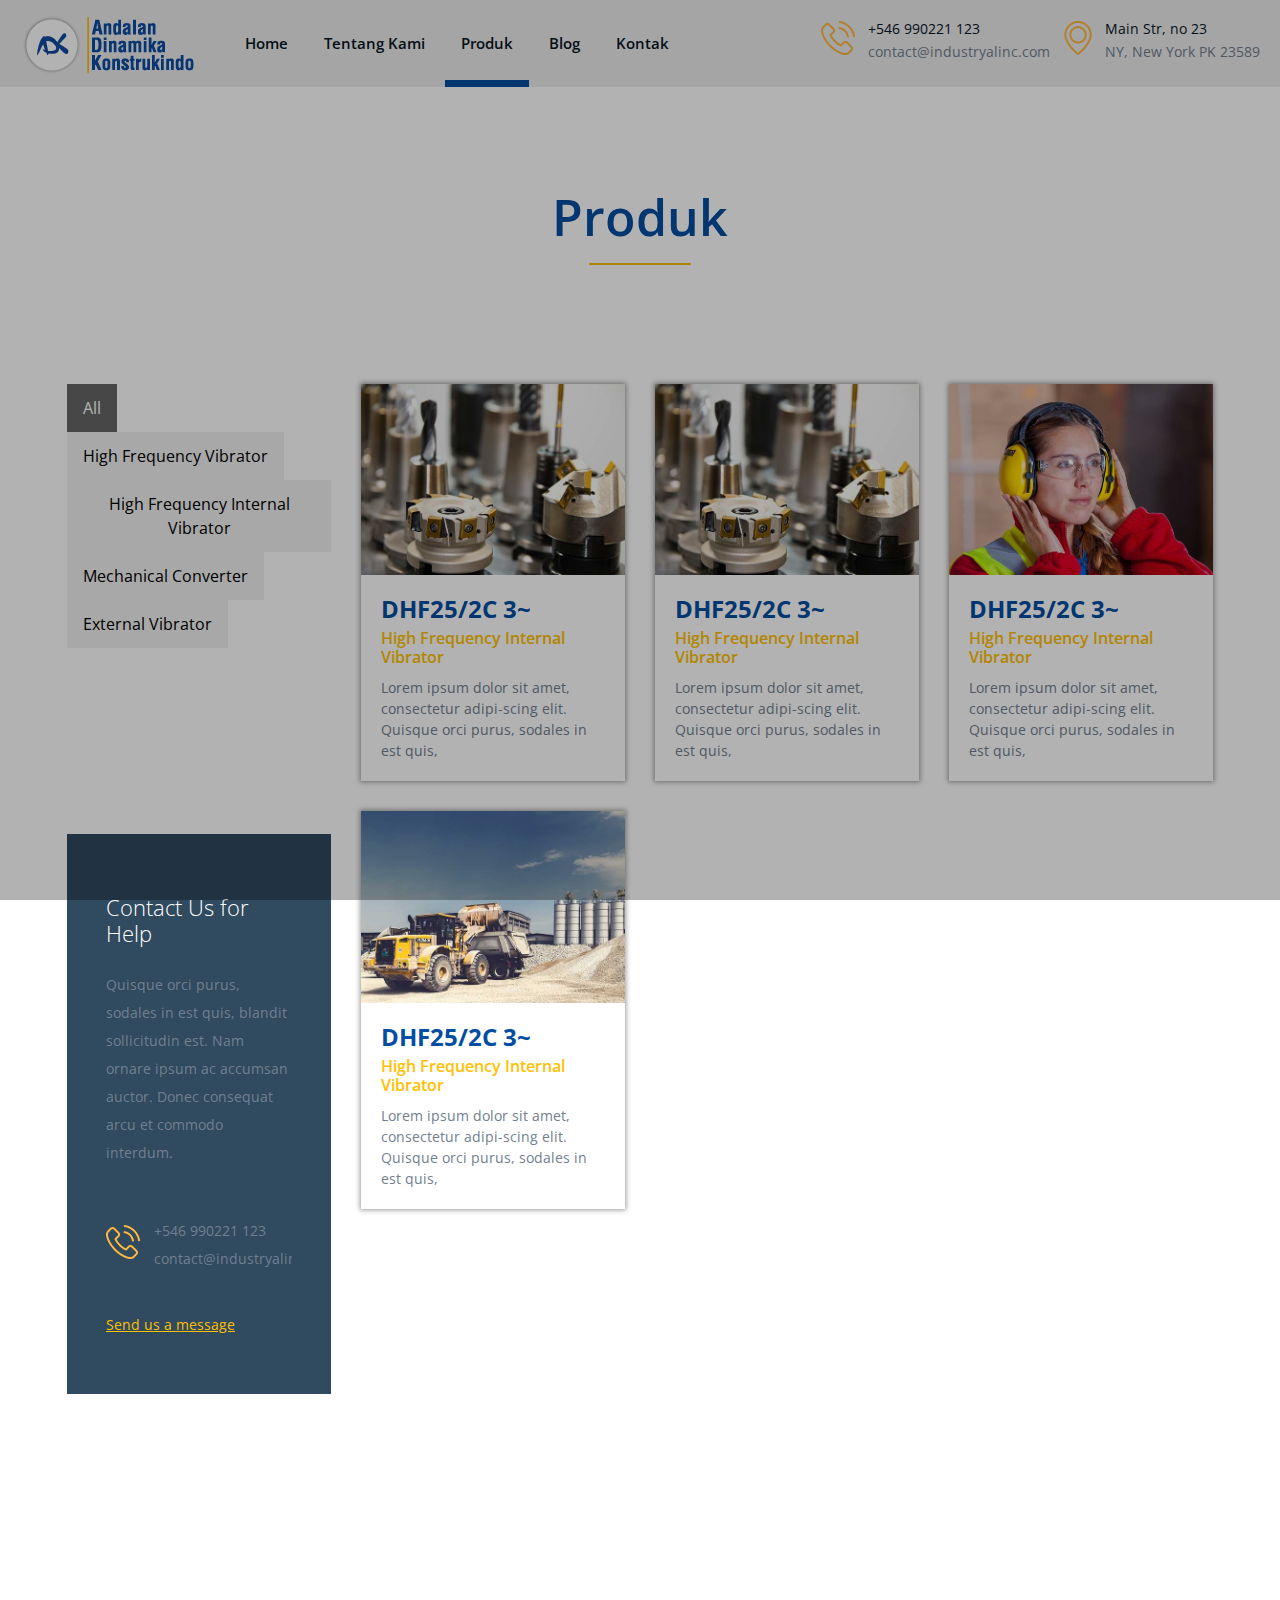
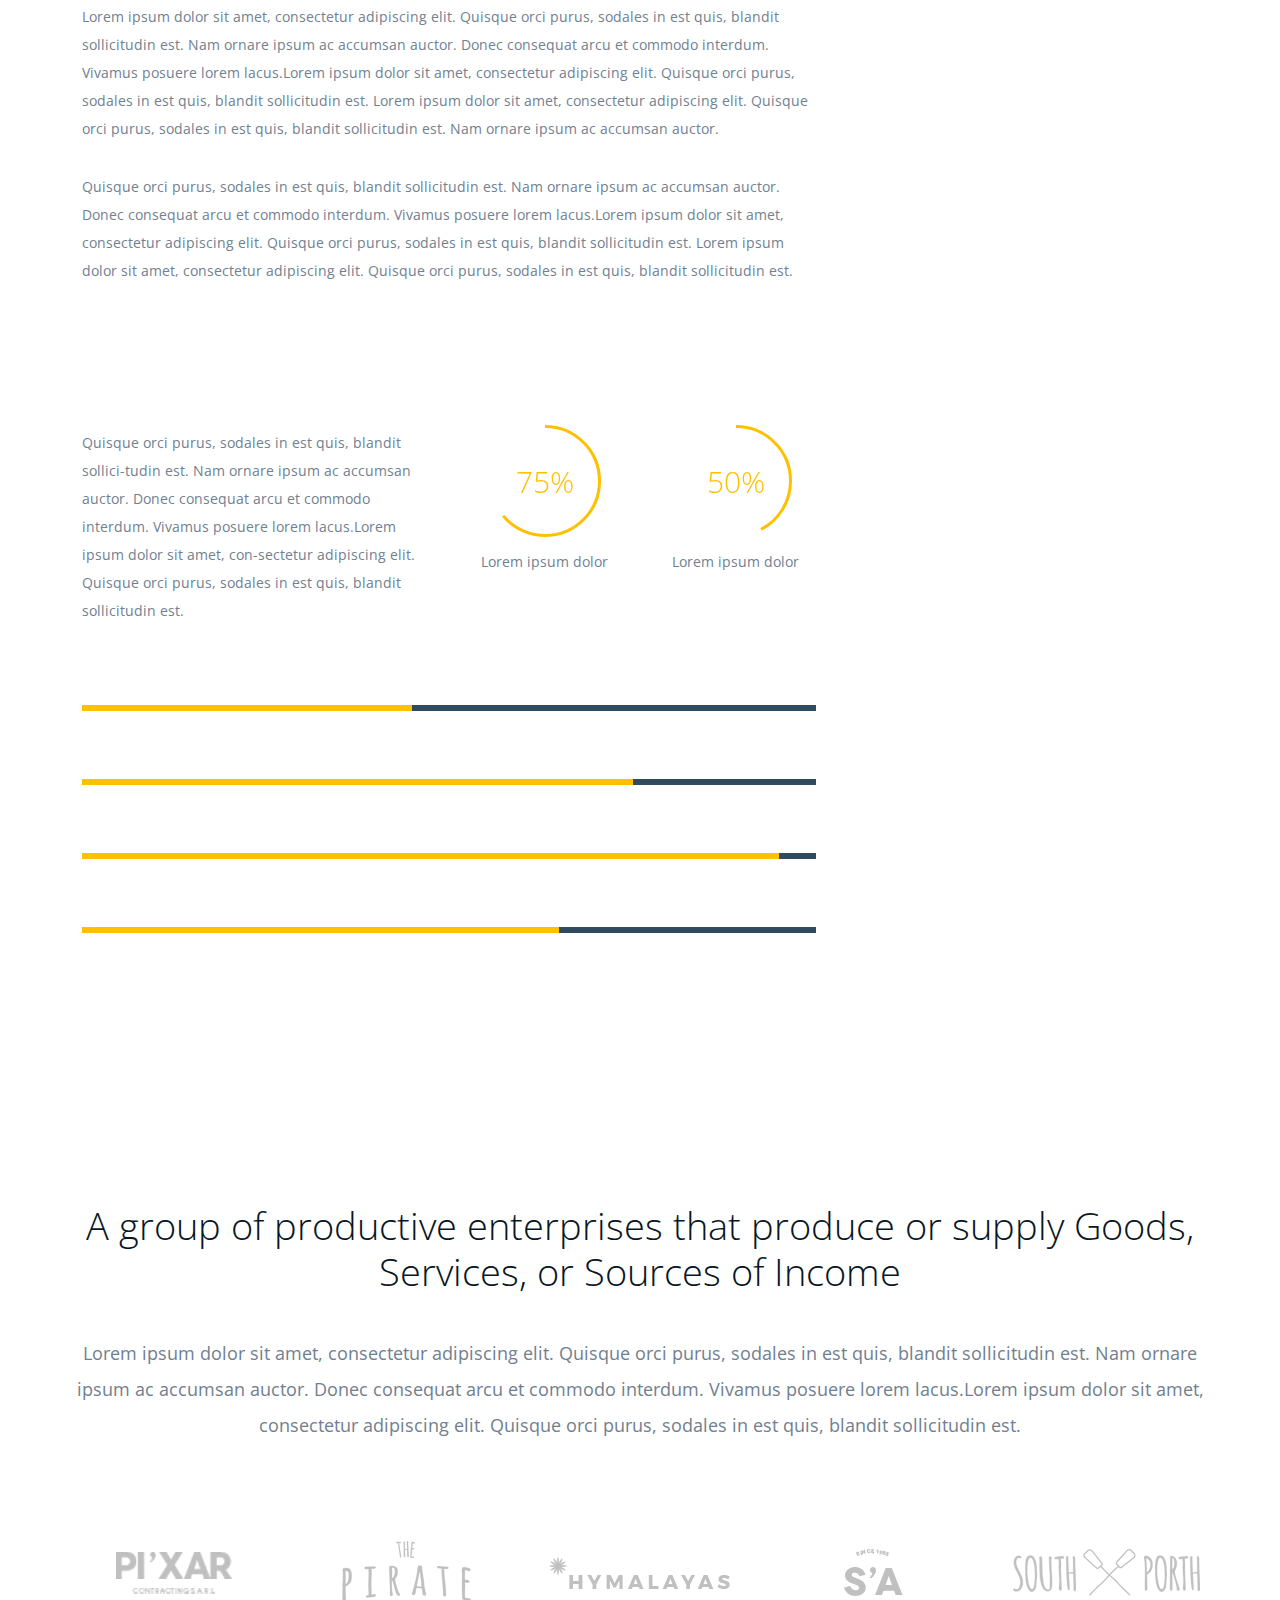
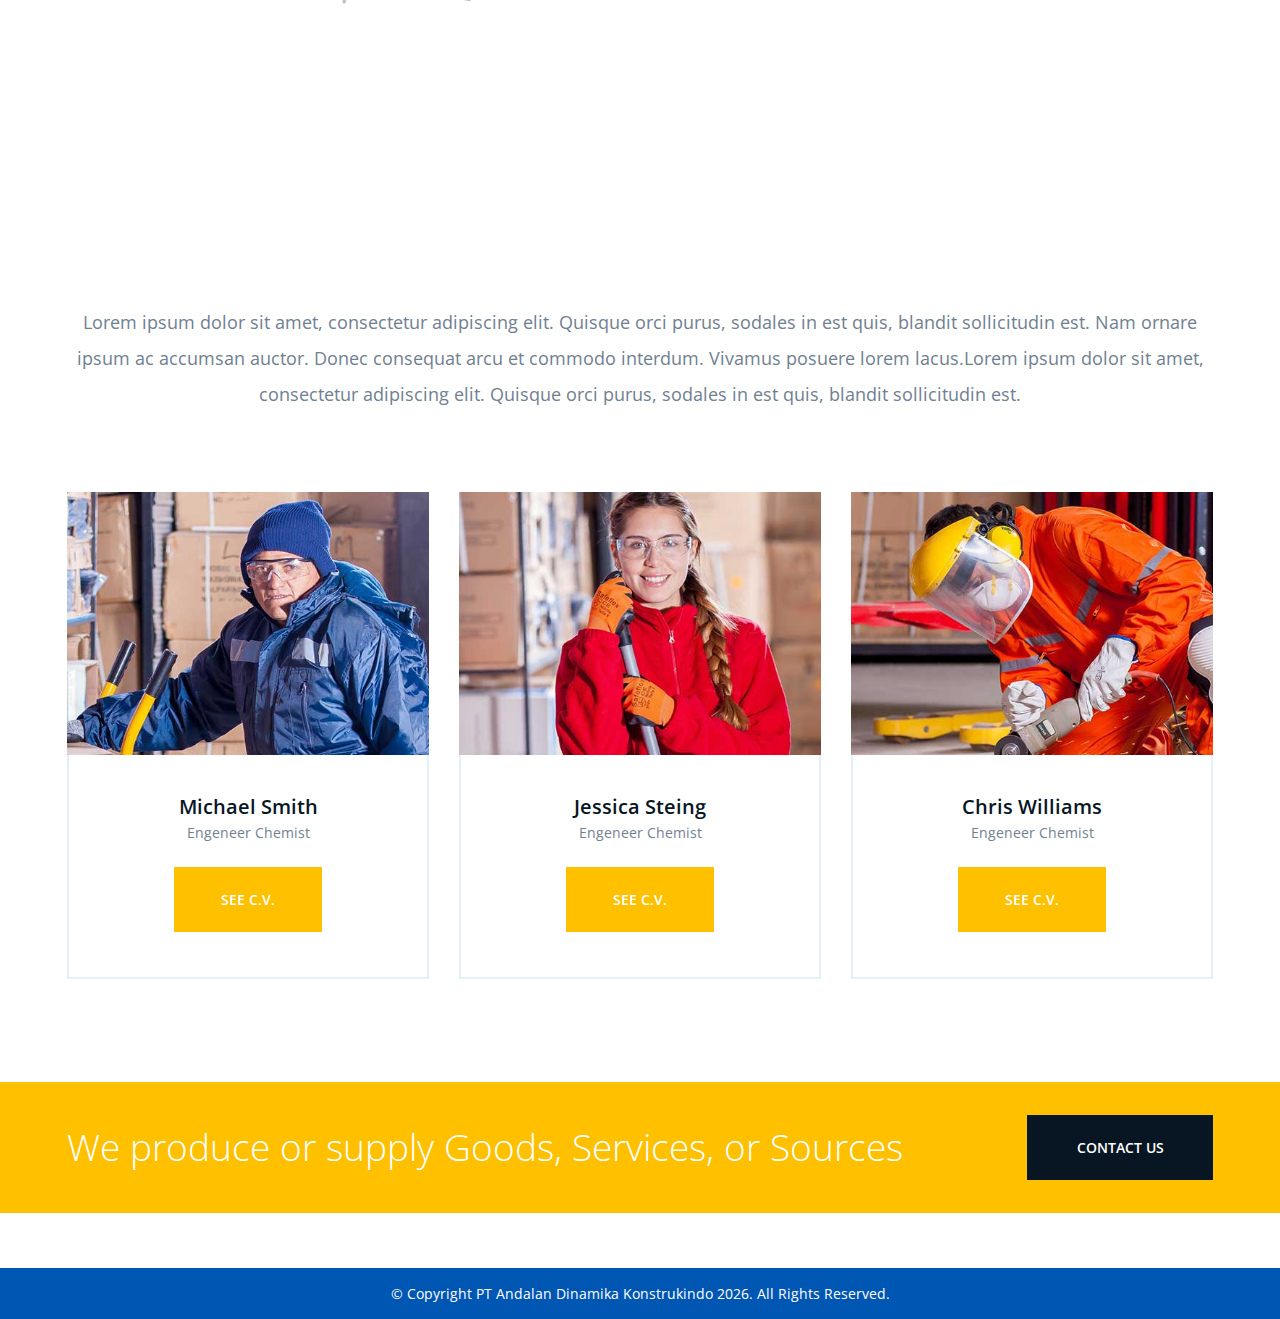
<file: konstrukindo/filter_test_btn.html>
<!DOCTYPE html>
<html lang="idn">
<head>
	<title>Produk | PT Andalan Dinamika Konstrukindo</title>
	<meta charset="UTF-8">
	<meta name="description" content="PT Andalan Dinamika Konstrukindo | Importer & Distributors for Construction Equipments">
	<meta name="keywords" content="industry, html">
	<meta name="viewport" content="width=device-width, initial-scale=1.0">
	
	<!-- Favicon -->
	<link href="img/adk_icon.png" rel="shortcut icon"/>

	<!-- Google font -->
	<link href="https://fonts.googleapis.com/css?family=Open+Sans:300,300i,400,400i,600,600i,700,700i&display=swap" rel="stylesheet">

	<!-- Stylesheets -->
	<link rel="stylesheet" href="css/bootstrap.min.css"/>
	<link rel="stylesheet" href="css/font-awesome.min.css"/>
	<link rel="stylesheet" href="css/magnific-popup.css"/>
	<link rel="stylesheet" href="css/slicknav.min.css"/>
	<link rel="stylesheet" href="css/owl.carousel.min.css"/>

	<!-- Main Stylesheets -->
	<link rel="stylesheet" href="css/style.css"/>


	<!--[if lt IE 9]>
		<script src="https://oss.maxcdn.com/html5shiv/3.7.2/html5shiv.min.js"></script>
		<script src="https://oss.maxcdn.com/respond/1.4.2/respond.min.js"></script>
	<![endif]-->

</head>
<body>
	<!-- Page Preloder -->
	<div id="preloder">
		<div class="loader"></div>
	</div>

	<!-- Header section  -->
	<header class="header-section clearfix">
		<div class="site-navbar" style="background-color: #ececec;">
			<!-- Logo -->
			<a href="index.html" class="site-logo">
				<img src="img/adk_logo.png" alt="">
			</a>
			<div class="header-right">
				<div class="header-info-box">
					<div class="hib-icon">
						<img src="img/icons/phone.png" alt="" class="">
					</div>
					<div class="hib-text">
						<h6>+546 990221 123</h6>
						<p>contact@industryalinc.com</p>
					</div>
				</div>
				<div class="header-info-box">
					<div class="hib-icon">
						<img src="img/icons/map-marker.png" alt="" class="">
					</div>
					<div class="hib-text">
						<h6>Main Str, no 23</h6>
						<p>NY, New York PK 23589</p>
					</div>
				</div>
			</div>
			<!-- Menu -->
			<nav class="site-nav-menu">
				<ul>
					<li><a href="index.html">Home</a></li>
					<li><a href="tentang-kami.html">Tentang Kami</a></li>
					<li class="active"><a href="produk.html">Produk</a>
						<ul class="sub-menu">
							<li><a href="elements.html">Elements</a></li>
						</ul>
					</li>
					<li><a href="blog.html">Blog</a></li>
					<li><a href="kontak.html">Kontak</a></li>
				</ul>
			</nav>

		</div>
	</header>
	<!-- Header section end  -->
	
	<!-- Page top section  -->
	<div class="col-md-12">
		<h1 class="header-page">Produk</h1>
		<hr style="border:1.5px solid #ffc000; width: 100px;">
	</div>
	<!-- Page top section end  -->

	<!-- Produk display section  -->
    <section class="spad">
		<div class="container">
			<div class="row">
				<div id="produkFilter" class="col-xl-3 col-lg-3 col-md-4 mb-50">
					<button class="produk-filter-btn active" onclick="filterSelection('all')">All</button>
					<button class="produk-filter-btn" onclick="filterSelection('highFrequencyVibrator')">High Frequency Vibrator</button>
					<button class="produk-filter-btn" onclick="filterSelection('highFrequencyInternalVibrator')">High Frequency Internal Vibrator</button>
					<button class="produk-filter-btn" onclick="filterSelection('mechanicalConverter')">Mechanical Converter</button>
					<button class="produk-filter-btn" onclick="filterSelection('externalVibrator')">External Vibrator</button>
					<div class="reserch-info-warp">
						<!-- <a href="" class="site-btn w-100">Download Brochure</a> -->
						<div class="info-box">
							<h3>Contact Us for Help</h3>
							<p>Quisque orci purus, sodales in est quis, blandit sollicitudin est. Nam ornare ipsum ac accumsan auctor. Donec consequat arcu et commodo interdum. </p>
							<div class="footer-info-box">
								<div class="fib-icon">
									<img src="img/icons/phone.png" alt="" class="">
								</div>
								<div class="fib-text">
									<p>+546 990221 123<br>contact@industryalinc.com</p>
								</div>
							</div>
							<a href="#">Send us a message</a>
						</div>
					</div>
				</div>
				 
				<div class="col-xl-9 col-lg-9 col-md-8">
					<div class="row">
						<div class="col-xl-4 col-lg-4 col-md-6 filter fade all highFrequencyVibrator">
							<a href="">
								<div class="produk-box">
									<img src="img/features/1.jpg" alt="">
									<div class="fb-text">
										<h4>DHF25/2C 3~</h4>
										<h5>High Frequency Internal Vibrator</h5>
										<p>Lorem ipsum dolor sit amet, consectetur adipi-scing elit. Quisque orci purus, sodales in est quis,</p>
									</div>
								</div>
							</a>
						</div>
						<div class="col-xl-4 col-lg-4 col-md-6 filter fade all highFrequencyInternalVibrator">
							<a href="">
								<div class="produk-box">
									<img src="img/features/1.jpg" alt="">
									<div class="fb-text">
										<h4>DHF25/2C 3~</h4>
										<h5>High Frequency Internal Vibrator</h5>
										<p>Lorem ipsum dolor sit amet, consectetur adipi-scing elit. Quisque orci purus, sodales in est quis,</p>
									</div>
								</div>
							</a>
						</div>
						<div class="col-xl-4 col-lg-4 col-md-6 filter fade all mechanicalConverter">
							<a href="">
								<div class="produk-box">
									<img src="img/features/2.jpg" alt="">
									<div class="fb-text">
										<h4>DHF25/2C 3~</h4>
										<h5>High Frequency Internal Vibrator</h5>
										<p>Lorem ipsum dolor sit amet, consectetur adipi-scing elit. Quisque orci purus, sodales in est quis,</p>
									</div>
								</div>
							</a>
						</div>
						<div class="col-xl-4 col-lg-4 col-md-6 filter fade all externalVibrator">
							<a href="">
								<div class="produk-box">
									<img src="img/features/3.jpg" alt="">
									<div class="fb-text">
										<h4>DHF25/2C 3~</h4>
										<h5>High Frequency Internal Vibrator</h5>
										<p>Lorem ipsum dolor sit amet, consectetur adipi-scing elit. Quisque orci purus, sodales in est quis,</p>
									</div>
								</div>
							</a>
						</div>
					</div>
				</div>



				
			</div>




			<div class="col-md-8">
				<div class="tab-content reserch-tab">
					<!-- single tab content -->
					<div class="tab-pane fade show active" id="tab-1" role="tabpanel" aria-labelledby="tab-1">
						<h2>We produce or supply Goods, & Services, Oils & Lubricants</h2>
						<p>Lorem ipsum dolor sit amet, consectetur adipiscing elit. Quisque orci purus, sodales in est quis, blandit sollicitudin est. Nam ornare ipsum ac accumsan auctor. Donec consequat arcu et commodo interdum. Vivamus posuere lorem lacus.Lorem ipsum dolor sit amet, consectetur adipiscing elit. Quisque orci purus, sodales in est quis, blandit sollicitudin est. Lorem ipsum dolor sit amet, consectetur adipiscing elit. Quisque orci purus, sodales in est quis, blandit sollicitudin est. Nam ornare ipsum ac accumsan auctor.</p>
						<p>Quisque orci purus, sodales in est quis, blandit sollicitudin est. Nam ornare ipsum ac accumsan auctor. Donec consequat arcu et commodo interdum. Vivamus posuere lorem lacus.Lorem ipsum dolor sit amet, consectetur adipiscing elit. Quisque orci purus, sodales in est quis, blandit sollicitudin est. Lorem ipsum dolor sit amet, consectetur adipiscing elit. Quisque orci purus, sodales in est quis, blandit sollicitudin est.</p>
					</div>
					<div class="tab-pane fade" id="tab-2" role="tabpanel" aria-labelledby="tab-2">
						<h2>We produce or supply Goods, & Services, Oils & Lubricants</h2>
						<p>Lorem ipsum dolor sit amet, consectetur adipiscing elit. Quisque orci purus, sodales in est quis, blandit sollicitudin est. Nam ornare ipsum ac accumsan auctor. Donec consequat arcu et commodo interdum. Vivamus posuere lorem lacus.Lorem ipsum dolor sit amet, consectetur adipiscing elit. Quisque orci purus, sodales in est quis, blandit sollicitudin est. Lorem ipsum dolor sit amet, consectetur adipiscing elit. Quisque orci purus, sodales in est quis, blandit sollicitudin est. Nam ornare ipsum ac accumsan auctor.</p>
						<p>Quisque orci purus, sodales in est quis, blandit sollicitudin est. Nam ornare ipsum ac accumsan auctor. Donec consequat arcu et commodo interdum. Vivamus posuere lorem lacus.Lorem ipsum dolor sit amet, consectetur adipiscing elit. Quisque orci purus, sodales in est quis</p>
					</div>
					<div class="tab-pane fade" id="tab-3" role="tabpanel" aria-labelledby="tab-3">
						<h2>We produce or supply Goods, & Services, Oils & Lubricants</h2>
						<p>Lorem ipsum dolor sit amet, consectetur adipiscing elit. Quisque orci purus, sodales in est quis, blandit sollicitudin est. Nam ornare ipsum ac accumsan auctor. Donec consequat arcu et commodo interdum. Vivamus posuere lorem lacus.Lorem ipsum dolor sit amet, consectetur adipiscing elit. Quisque orci purus, sodales in est quis, blandit sollicitudin est. Lorem ipsum dolor sit amet, consectetur adipiscing elit. Quisque orci purus, sodales in est quis, blandit sollicitudin est. Nam ornare ipsum ac accumsan auctor.</p>
					</div>
					<div class="tab-pane fade" id="tab-4" role="tabpanel" aria-labelledby="tab-4">
						<h2>We produce or supply Goods, & Services, Oils & Lubricants</h2>
						<p>Lorem ipsum dolor sit amet, consectetur adipiscing elit. Quisque orci purus, sodales in est quis, blandit sollicitudin est. Nam ornare ipsum ac accumsan auctor. Donec consequat arcu et commodo interdum. Vivamus posuere lorem lacus.Lorem ipsum dolor sit amet, consectetur adipiscing elit. Quisque orci purus, sodales in est quis, blandit sollicitudin est. Lorem ipsum dolor sit amet, consectetur adipiscing elit. Quisque orci purus, sodales in est quis, blandit sollicitudin est. Nam ornare ipsum ac accumsan auctor.</p>
						<p>Quisque orci purus, sodales in est quis, blandit sollicitudin est. Nam ornare ipsum ac accumsan auctor. Donec consequat arcu et commodo interdum. Vivamus posuere lorem lacus.Lorem ipsum dolor sit amet, consectetur adipiscing elit. Quisque orci purus, sodales in est quis, blandit sollicitudin est. Lorem ipsum dolor sit amet, consectetur adipiscing elit. Quisque orci purus, sodales in est quis, blandit sollicitudin est.</p>
					</div>
					<div class="tab-pane fade" id="tab-5" role="tabpanel" aria-labelledby="tab-5">
						<h2>We produce or supply Goods, & Services, Oils & Lubricants</h2>
						<p>Lorem ipsum dolor sit amet, consectetur adipiscing elit. Quisque orci purus, sodales in est quis, blandit sollicitudin est. Nam ornare ipsum ac accumsan auctor. Donec consequat arcu et commodo interdum. Vivamus posuere lorem lacus.Lorem ipsum dolor sit amet, consectetur adipiscing elit. Quisque orci purus, sodales in est quis, blandit sollicitudin est. Lorem ipsum dolor sit amet, consectetur adipiscing elit. Quisque orci purus, sodales in est quis, blandit sollicitudin est. Nam ornare ipsum ac accumsan auctor.</p>
						<p>Quisque orci purus, sodales in est quis, blandit sollicitudin est. Nam ornare ipsum ac accumsan auctor. Donec consequat arcu et commodo interdum. Vivamus posuere lorem lacus.Lorem ipsum dolor sit amet, consectetur adipiscing elit.</p>
					</div>
					<div class="tab-pane fade" id="tab-6" role="tabpanel" aria-labelledby="tab-6">
						<h2>We produce or supply Goods, & Services, Oils & Lubricants</h2>
						<p>Lorem ipsum dolor sit amet, consectetur adipiscing elit. Quisque orci purus, sodales in est quis, blandit sollicitudin est. Nam ornare ipsum ac accumsan auctor. Donec consequat arcu et commodo interdum. Vivamus posuere lorem lacus.Lorem ipsum dolor sit amet, consectetur adipiscing elit. Quisque orci purus, sodales in est quis, blandit sollicitudin est. Lorem ipsum dolor sit amet, consectetur adipiscing elit. Quisque orci purus, sodales in est quis, blandit sollicitudin est. Nam ornare ipsum ac accumsan auctor.</p>
						<p>Quisque orci purus, sodales in est quis, blandit sollicitudin est. Nam ornare ipsum ac accumsan auctor. Donec consequat arcu et commodo interdum. Vivamus posuere lorem lacus.Lorem ipsum dolor sit amet, consectetur adipiscing elit.</p>
						<p>Lorem ipsum dolor sit amet, consectetur adipiscing elit, sed do eiusmod tempor incididunt ut labore et dolore magna aliqua. Quis ipsum suspendisse ultrices gravida. Risus commodo viverra maecenas accumsan lacus vel facilisis commodo.</p>
					</div>
				</div>
			</div>
			
			<div class="col-md-8">
				<div class="row">
					<div class="col-md-6">
						<div class="reserch-text">
							<h5>Research Results</h5>
							<p>Quisque orci purus, sodales in est quis, blandit sollici-tudin est. Nam ornare ipsum ac accumsan auctor. Donec consequat arcu et commodo interdum. Vivamus posuere lorem lacus.Lorem ipsum dolor sit amet, con-sectetur adipiscing elit. Quisque orci purus, sodales in est quis, blandit sollicitudin est. </p>
						</div>
					</div>
					<div class="col-md-6 circle-progress-warp">
						<div class="row">
							<div class="col-sm-6">
								<div class="circle-progress" data-cptitle="Passion" data-cpid="id-1" data-cpvalue="75" data-cpcolor="#ffc000">
									<p>Lorem ipsum dolor</p>
								</div>
							</div>
							<div class="col-sm-6">
								<div class="circle-progress" data-cptitle="Passion" data-cpid="id-2" data-cpvalue="50" data-cpcolor="#ffc000">
									<p>Lorem ipsum dolor</p>
								</div>
							</div>
						</div>
					</div>
				</div>
				<div class="skill-warp">
					<div class="single-progress-item">
						<div class="progress-bar-style" data-progress="45"></div>
						<p>Industry</p>
					</div>
					<div class="single-progress-item">
						<div class="progress-bar-style" data-progress="75"></div>
						<p>Constructions</p>
					</div>
					<div class="single-progress-item">
						<div class="progress-bar-style" data-progress="95"></div>
						<p>Green Energy</p>
					</div>
					<div class="single-progress-item">
						<div class="progress-bar-style" data-progress="65"></div>
						<p>Oil & Lubricants</p>
					</div>
				</div>
			</div>
		</div>
	</section>
	<!-- Produk Display section end  -->

	<!-- Clients section  -->
	<section class="clients-section spad">
		<div class="container">
			<div class="client-text">
				<h2>A group of productive enterprises that produce or supply Goods, Services, or Sources of Income</h2>
				<p>Lorem ipsum dolor sit amet, consectetur adipiscing elit. Quisque orci purus, sodales in est quis, blandit sollicitudin est. Nam ornare ipsum ac accumsan auctor. Donec consequat arcu et commodo interdum. Vivamus posuere lorem lacus.Lorem ipsum dolor sit amet, consectetur adipiscing elit. Quisque orci purus, sodales in est quis, blandit sollicitudin est.</p>
			</div>
			<div id="client-carousel" class="client-slider owl-carousel">
				<div class="single-brand">
					<a href="#">
						<img src="img/clients/1.png" alt="">
					</a>
				</div>
				<div class="single-brand">
					<a href="#">
						<img src="img/clients/2.png" alt="">
					</a>
				</div>
				<div class="single-brand">
					<a href="#">
						<img src="img/clients/3.png" alt="">
					</a>
				</div>
				<div class="single-brand">
					<a href="#">
						<img src="img/clients/4.png" alt="">
					</a>
				</div>
				<div class="single-brand">
					<a href="#">
						<img src="img/clients/5.png" alt="">
					</a>
				</div>
			</div>
		</div>
	</section>
	<!-- Clients section end  -->

	<!-- Team section -->
	<section class="team-section spad">
		<div class="container">
			<div class="team-text">
				<h2>Our Amazing Team</h2>
				<p>Lorem ipsum dolor sit amet, consectetur adipiscing elit. Quisque orci purus, sodales in est quis, blandit sollicitudin est. Nam ornare ipsum ac accumsan auctor. Donec consequat arcu et commodo interdum. Vivamus posuere lorem lacus.Lorem ipsum dolor sit amet, consectetur adipiscing elit. Quisque orci purus, sodales in est quis, blandit sollicitudin est.</p>
			</div>
			<div class="row">
				<div class="col-md-4">
					<div class="team-member">
						<img src="img/team/1.jpg" alt="">
						<div class="member-info">
							<h3>Michael Smith</h3>
							<p>Engeneer Chemist </p>
							<a href="#" class="site-btn">See C.V.</a>
						</div>
					</div>
				</div>
				<div class="col-md-4">
					<div class="team-member">
						<img src="img/team/2.jpg" alt="">
						<div class="member-info">
							<h3>Jessica Steing</h3>
							<p>Engeneer Chemist </p>
							<a href="#" class="site-btn">See C.V.</a>
						</div>
					</div>
				</div>
				<div class="col-md-4">
					<div class="team-member">
						<img src="img/team/3.jpg" alt="">
						<div class="member-info">
							<h3>Chris Williams</h3>
							<p>Engeneer Chemist </p>
							<a href="#" class="site-btn">See C.V.</a>
						</div>
					</div>
				</div>
			</div>
		</div>
	</section>
	<!-- Team section end -->

	<!-- Call to action section  -->
	<section class="cta-section">
		<div class="container">
			<div class="row">
				<div class="col-md-9 d-flex align-items-center">
					<h2>We produce or supply Goods, Services, or Sources</h2>
				</div>
				<div class="col-md-3 text-md-right" >
					<a href="#" class="site-btn sb-dark">contact us</a>
				</div>
			</div>
		</div>
	</section>
	<!-- Call to action section end  -->

	<!-- Footer section -->
	<footer>
		<div class="footer-buttom">
			<div class="container">
				<div class="row">
					<div class="col-md-12">
						<div class="copyright">&copy; Copyright PT Andalan Dinamika Konstrukindo <script>document.write(new Date().getFullYear());</script>. All Rights Reserved.</div>
					</div>
				</div>
			</div>
		</div>
	</footer>
	<!-- Footer section end -->
	
	<!--====== Javascripts & Jquery ======-->
	<script>
		filterSelection("all")
		function filterSelection(c) {
		var x, i;
		x = document.getElementsByClassName("filter");
		if (c == "all") c = "";
		for (i = 0; i < x.length; i++) {
			w3RemoveClass(x[i], "show");
			if (x[i].className.indexOf(c) > -1) w3AddClass(x[i], "show");
		}
		}

		function w3AddClass(element, name) {
		var i, arr1, arr2;
		arr1 = element.className.split(" ");
		arr2 = name.split(" ");
		for (i = 0; i < arr2.length; i++) {
			if (arr1.indexOf(arr2[i]) == -1) {element.className += " " + arr2[i];}
		}
		}

		function w3RemoveClass(element, name) {
		var i, arr1, arr2;
		arr1 = element.className.split(" ");
		arr2 = name.split(" ");
		for (i = 0; i < arr2.length; i++) {
			while (arr1.indexOf(arr2[i]) > -1) {
			arr1.splice(arr1.indexOf(arr2[i]), 1);     
			}
		}
		element.className = arr1.join(" ");
		}

		// Add active class to the current button (highlight it)
		var btnContainer = document.getElementById("produkFilter");
		var btns = btnContainer.getElementsByClassName("produk-filter-btn");
		for (var i = 0; i < btns.length; i++) {
		btns[i].addEventListener("click", function(){
			var current = document.getElementsByClassName("active");
			current[0].className = current[0].className.replace(" active", "");
			this.className += " active";
		});
		}
	</script>
	<script src="js/jquery-3.2.1.min.js"></script>
	<script src="js/bootstrap.min.js"></script>
	<script src="js/jquery.slicknav.min.js"></script>
	<script src="js/owl.carousel.min.js"></script>
	<script src="js/circle-progress.min.js"></script>
	<script src="js/jquery.magnific-popup.min.js"></script>
	<script src="js/main.js"></script>

	</body>
</html>
</file>
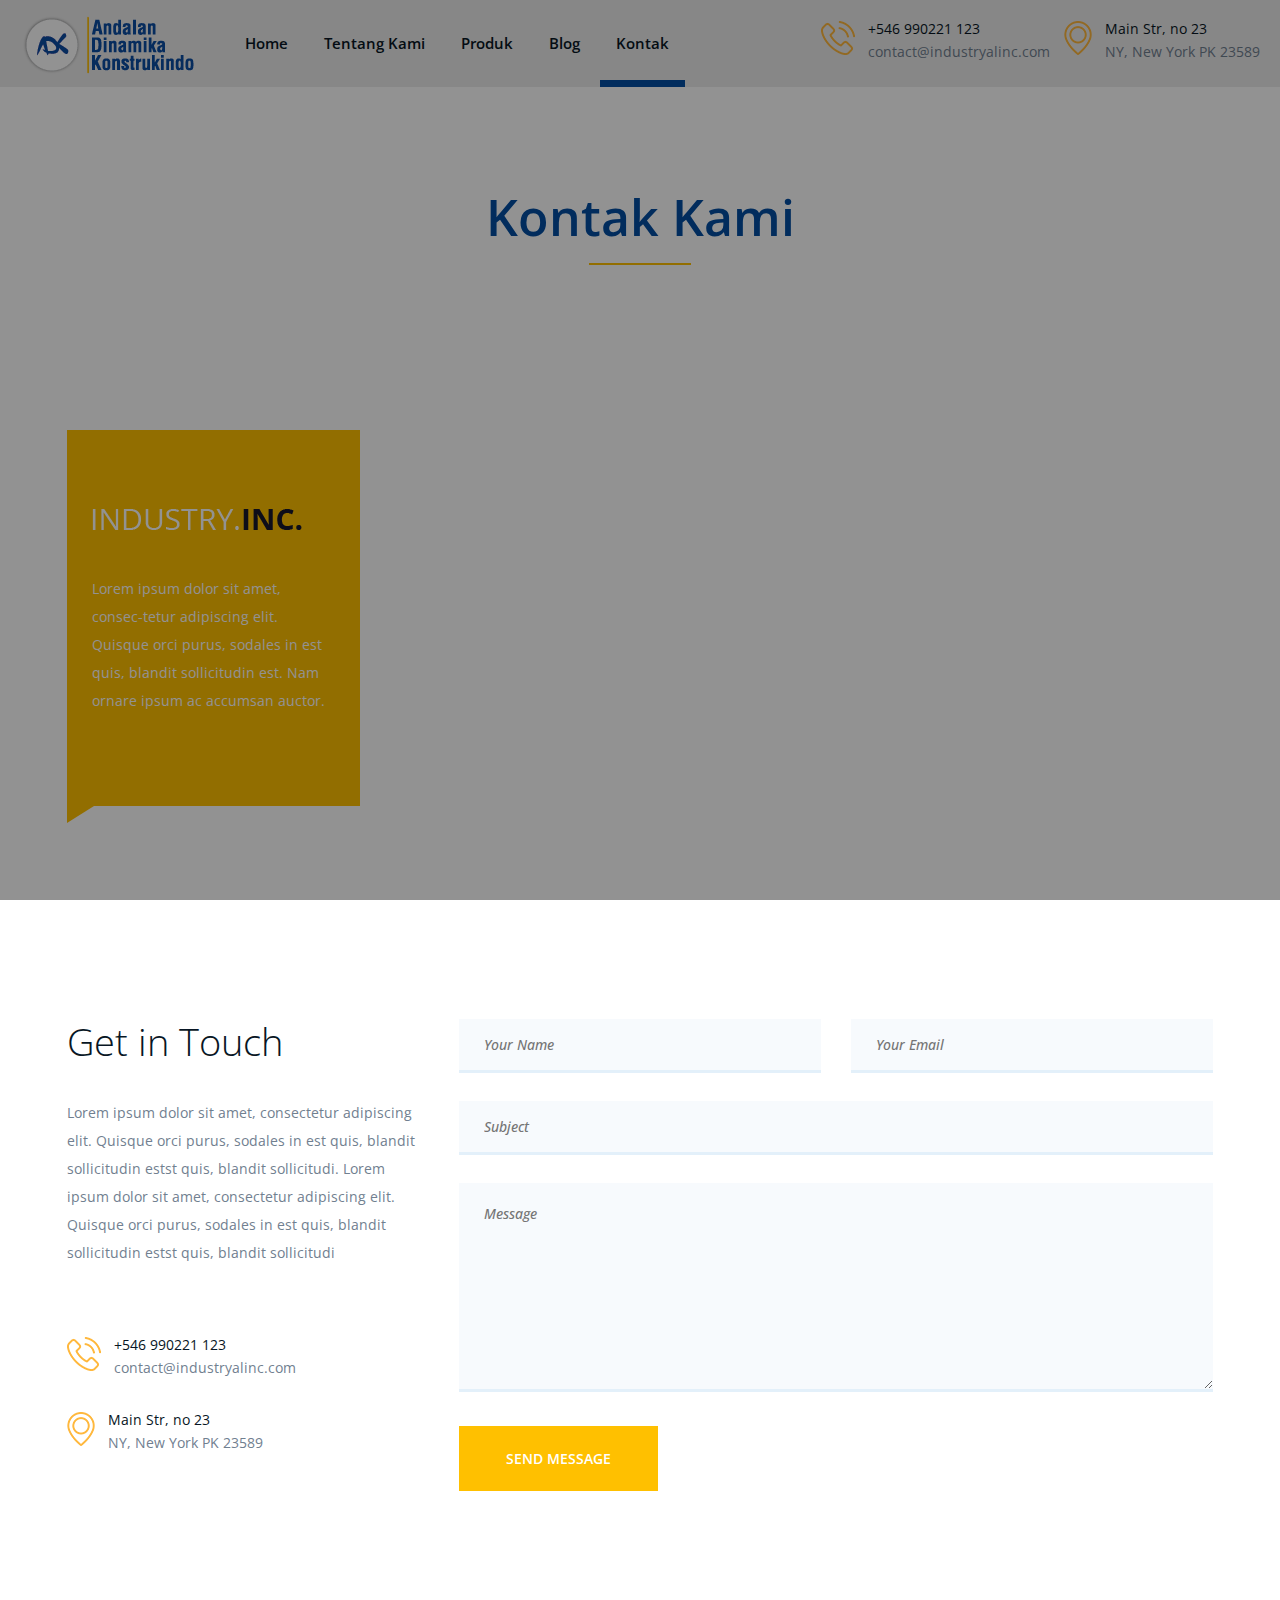
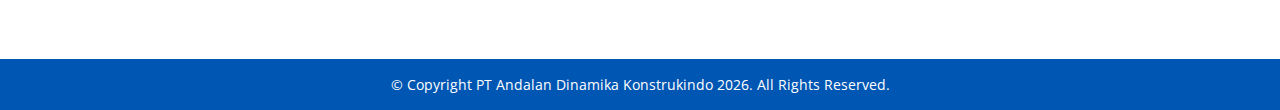
<file: konstrukindo/kontak.html>
<!DOCTYPE html>
<html lang="idn">
<head>
	<title>Kontak | PT Andalan Dinamika Konstrukindo</title>
	<meta charset="UTF-8">
	<meta name="description" content="Industry.INC HTML Template">
	<meta name="keywords" content="industry, html">
	<meta name="viewport" content="width=device-width, initial-scale=1.0">
	
	<!-- Favicon -->
	<link href="img/adk_icon.png" rel="shortcut icon"/>

	<!-- Google font -->
	<link href="https://fonts.googleapis.com/css?family=Open+Sans:300,300i,400,400i,600,600i,700,700i&display=swap" rel="stylesheet">

	<!-- Stylesheets -->
	<link rel="stylesheet" href="css/bootstrap.min.css"/>
	<link rel="stylesheet" href="css/font-awesome.min.css"/>
	<link rel="stylesheet" href="css/slicknav.min.css"/>
	<link rel="stylesheet" href="css/owl.carousel.min.css"/>

	<!-- Main Stylesheets -->
	<link rel="stylesheet" href="css/style.css"/>


	<!--[if lt IE 9]>
		<script src="https://oss.maxcdn.com/html5shiv/3.7.2/html5shiv.min.js"></script>
		<script src="https://oss.maxcdn.com/respond/1.4.2/respond.min.js"></script>
	<![endif]-->

</head>
<body>
	<!-- Page Preloder -->
	<div id="preloder">
		<div class="loader"></div>
	</div>

	<!-- Header section  -->
	<header class="header-section clearfix">
		<div class="site-navbar" style="background-color: #ececec;">
			<!-- Logo -->
			<a href="index.html" class="site-logo">
				<img src="img/adk_logo.png" alt="">
			</a>
			<div class="header-right">
				<div class="header-info-box">
					<div class="hib-icon">
						<img src="img/icons/phone.png" alt="" class="">
					</div>
					<div class="hib-text">
						<h6>+546 990221 123</h6>
						<p>contact@industryalinc.com</p>
					</div>
				</div>
				<div class="header-info-box">
					<div class="hib-icon">
						<img src="img/icons/map-marker.png" alt="" class="">
					</div>
					<div class="hib-text">
						<h6>Main Str, no 23</h6>
						<p>NY, New York PK 23589</p>
					</div>
				</div>
			</div>
			<!-- Menu -->
			<nav class="site-nav-menu">
				<ul>
					<li><a href="index.html">Home</a></li>
					<li><a href="tentang-kami.html">Tentang Kami</a></li>
					<li><a href="produk.html">Produk</a>
						<ul class="sub-menu">
							<li><a href="elements.html">Elements</a></li>
						</ul>
					</li>
					<li><a href="blog.html">Blog</a></li>
					<li class="active"><a href="kontak.html">Kontak</a></li>
				</ul>
			</nav>
		</div>
	</header>
	<!-- Header section end  -->
	
	<!-- Page top section  -->
	<div class="col-md-12">
		<h1 class="header-page">Kontak Kami</h1>
		<hr class="mb-50" style="border:1.5px solid #ffc000; width: 100px;">
	</div>
	<!-- Page top section end  -->

	<!-- Map section  -->
	<div class="map-section">
		<div class="container">
			<div class="map-info">
				<img src="img/logo-contact.png" alt="">
				<p>Lorem ipsum dolor sit amet, consec-tetur adipiscing elit. Quisque orci purus, sodales in est quis, blandit sollicitudin est. Nam ornare ipsum ac accumsan auctor. </p>
			</div>
		</div>
		<div class="map">
			<iframe src="https://www.google.com/maps/embed?pb=!1m14!1m12!1m3!1d14376.077865872314!2d-73.879277264103!3d40.757667781624285!2m3!1f0!2f0!3f0!3m2!1i1024!2i768!4f13.1!5e0!3m2!1sen!2sbd!4v1546528920522" style="border:0" allowfullscreen></iframe>
		</div>
	</div>
	<!-- Map section end  -->

	<!-- Contact section   -->
	<section class="contact-section spad">
		<div class="container">
			<div class="row">
				<div class="col-lg-4">
					<div class="contact-text">
						<h2>Get in Touch</h2>
						<p>Lorem ipsum dolor sit amet, consectetur adipiscing elit. Quisque orci purus, sodales in est quis, blandit sollicitudin estst quis, blandit sollicitudi. Lorem ipsum dolor sit amet, consectetur adipiscing elit. Quisque orci purus, sodales in est quis, blandit sollicitudin estst quis, blandit sollicitudi</p>
						<div class="header-info-box">
							<div class="hib-icon">
								<img src="img/icons/phone.png" alt="" class="">
							</div>
							<div class="hib-text">
								<h6>+546 990221 123</h6>
								<p>contact@industryalinc.com</p>
							</div>
						</div>
						<div class="header-info-box">
							<div class="hib-icon">
								<img src="img/icons/map-marker.png" alt="" class="">
							</div>
							<div class="hib-text">
								<h6>Main Str, no 23</h6>
								<p>NY, New York PK 23589</p>
							</div>
						</div>
					</div>
				</div>
				<div class="col-lg-8">
					<form class="contact-form">
						<div class="row">
							<div class="col-lg-6">
								<input type="text" placeholder="Your Name">
							</div>
							<div class="col-lg-6">
								<input type="text" placeholder="Your Email">
							</div>
							<div class="col-lg-4">
							</div>
							<div class="col-lg-12">
								<input type="text" placeholder="Subject">
								<textarea class="text-msg" placeholder="Message"></textarea>
								<button class="site-btn" type="submit">send message</button>
							</div>
						</div>
					</form>
				</div>
			</div>
		</div>
	</section>
	<!-- Contact section end  -->

	<!-- Footer section -->
	<footer>
		<div class="footer-buttom">
			<div class="container">
				<div class="row">
					<div class="col-lg-12">
						<div class="copyright">&copy; Copyright PT Andalan Dinamika Konstrukindo <script>document.write(new Date().getFullYear());</script>. All Rights Reserved.</div>
					</div>
				</div>
			</div>
		</div>
	</footer>
	<!-- Footer section end -->	
	
	<!--====== Javascripts & Jquery ======-->
	<script src="js/jquery-3.2.1.min.js"></script>
	<script src="js/bootstrap.min.js"></script>
	<script src="js/jquery.slicknav.min.js"></script>
	<script src="js/owl.carousel.min.js"></script>
	<script src="js/circle-progress.min.js"></script>
	<script src="js/jquery.magnific-popup.min.js"></script>
	<script src="js/main.js"></script>

	</body>
</html>
</file>
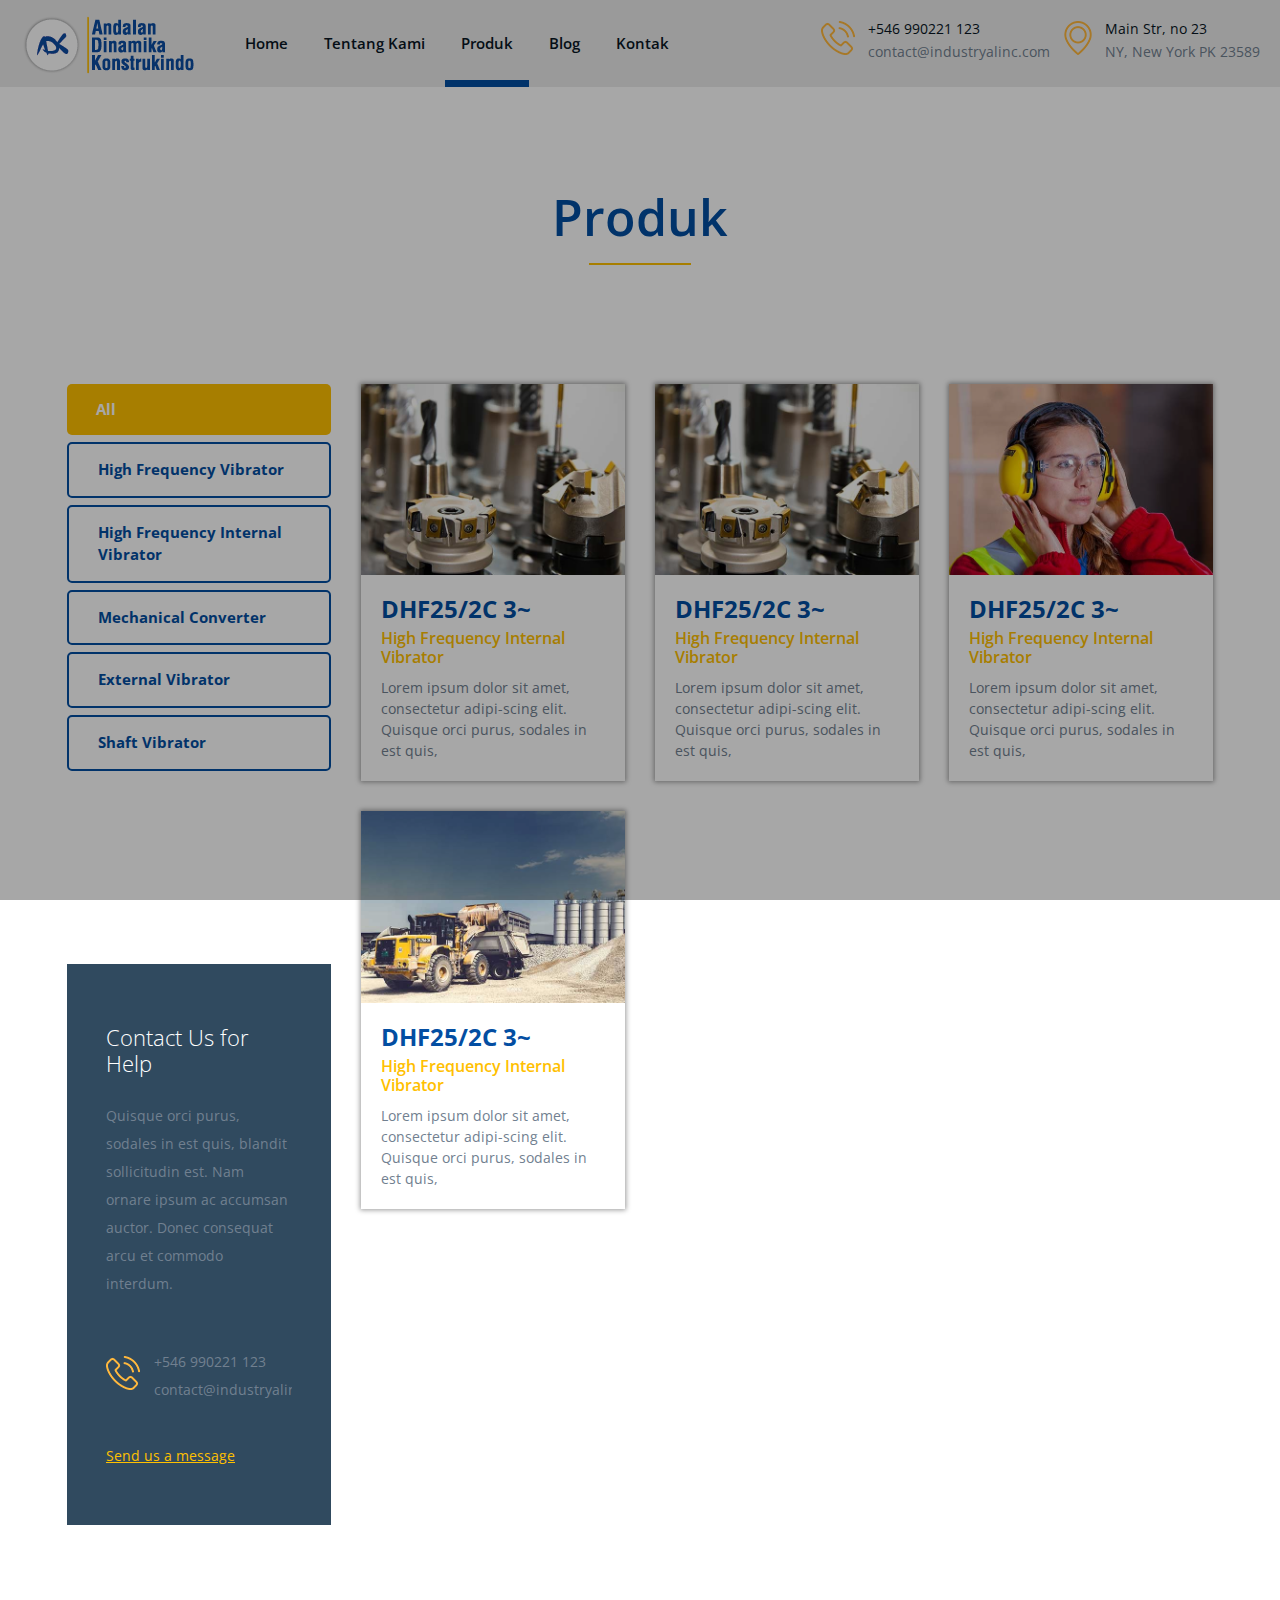
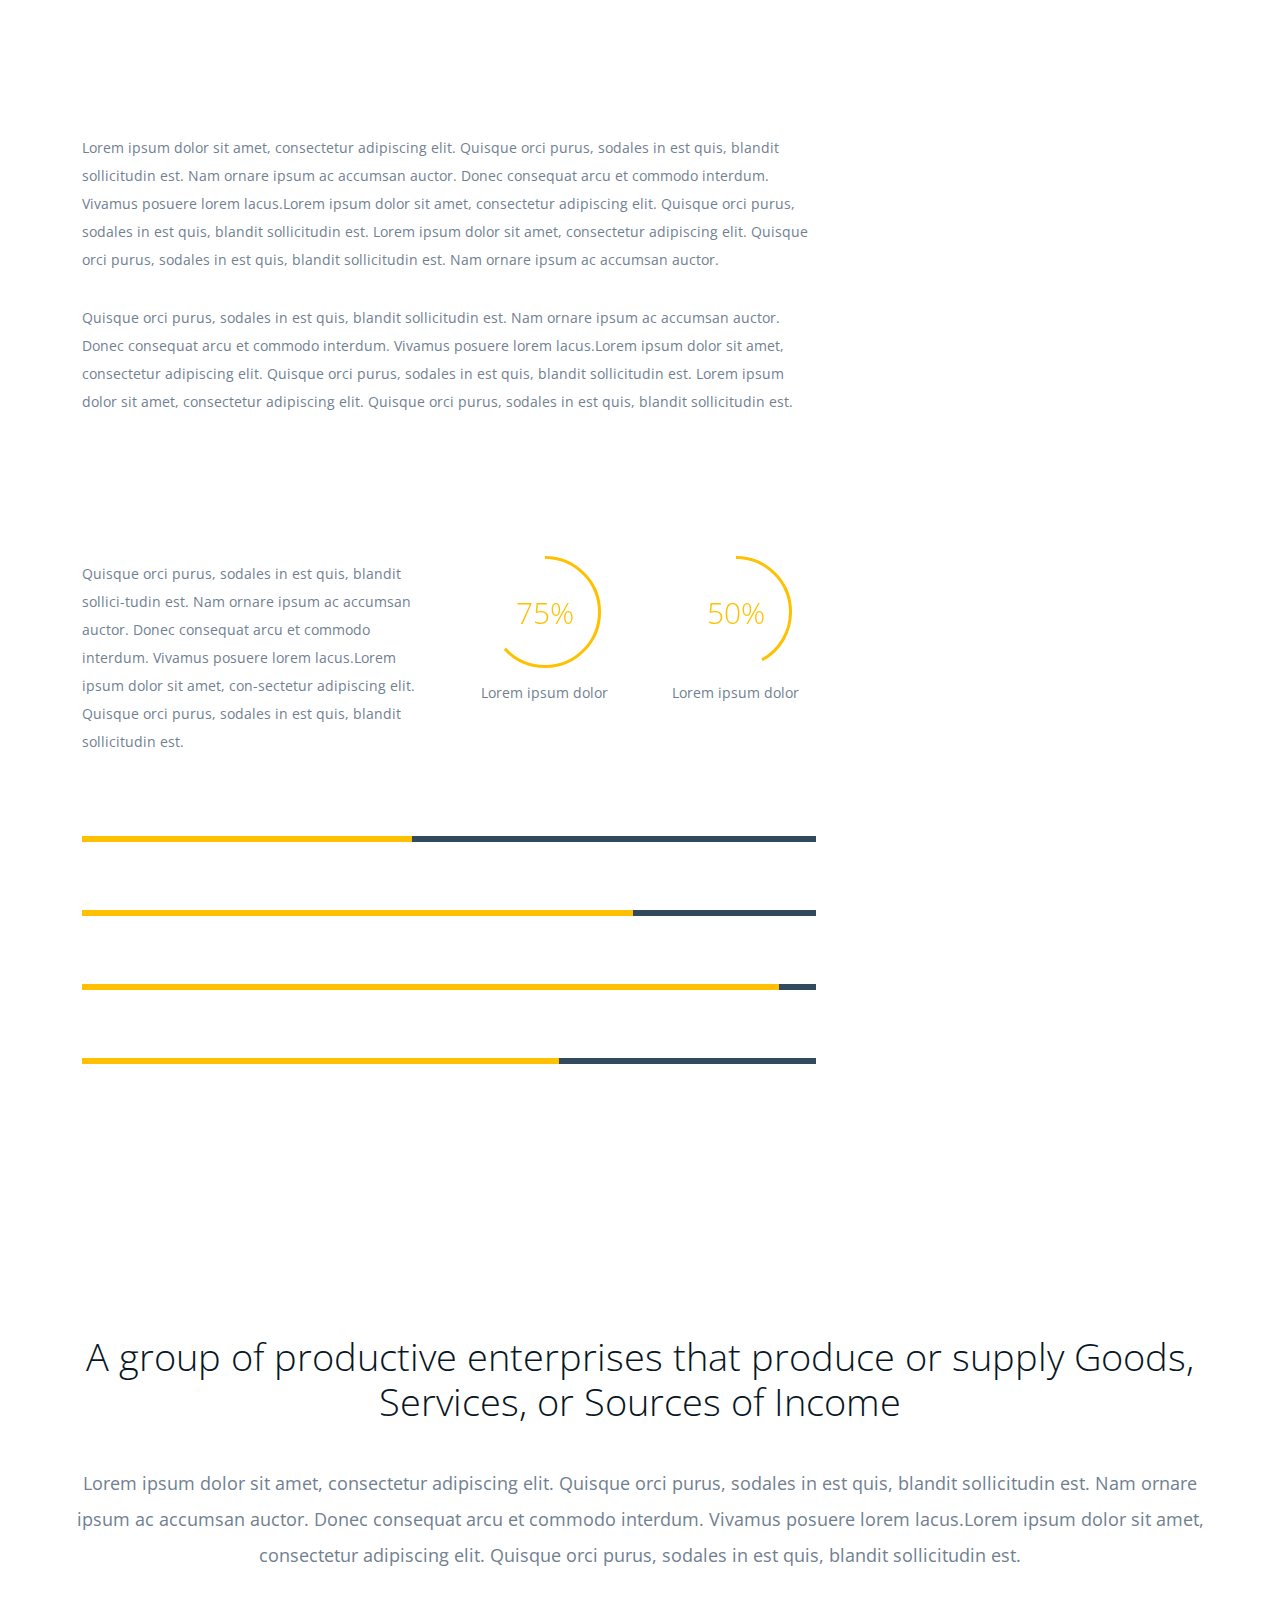
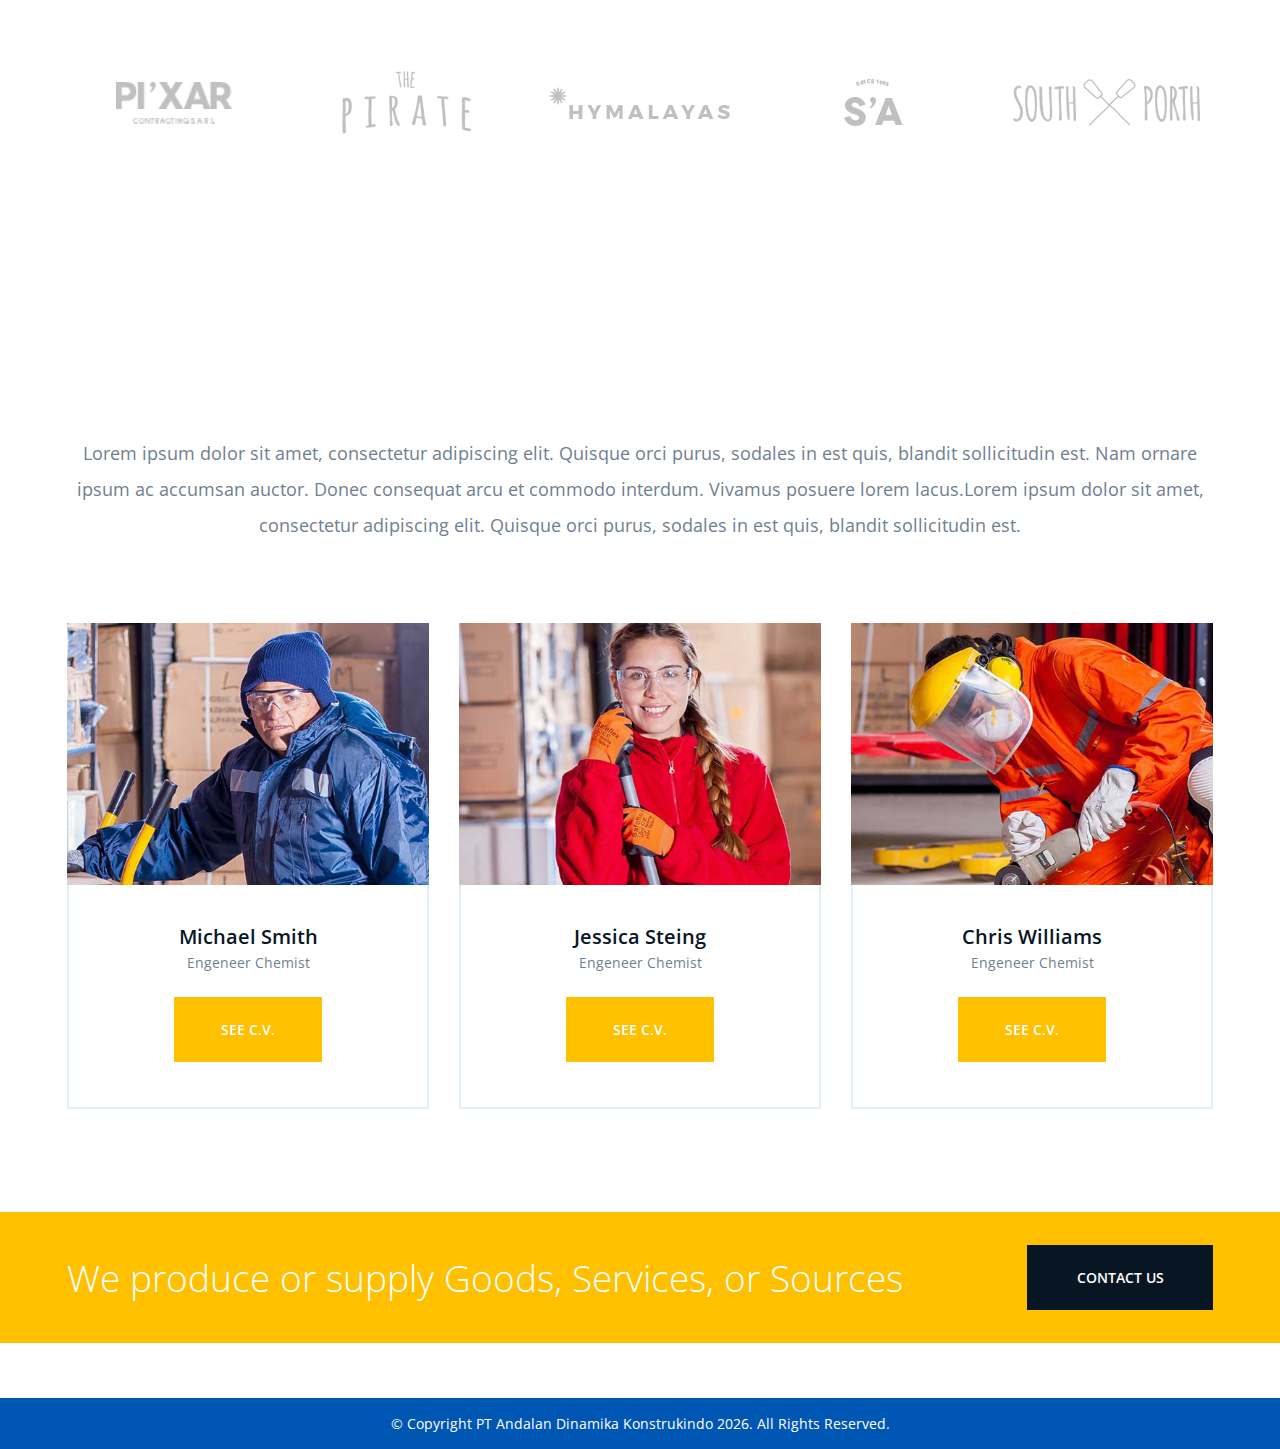
<file: konstrukindo/produk.html>
<!DOCTYPE html>
<html lang="idn">
<head>
	<title>Produk | PT Andalan Dinamika Konstrukindo</title>
	<meta charset="UTF-8">
	<meta name="description" content="PT Andalan Dinamika Konstrukindo | Importer & Distributors for Construction Equipments">
	<meta name="keywords" content="industry, html">
	<meta name="viewport" content="width=device-width, initial-scale=1.0">
	
	<!-- Favicon -->
	<link href="img/adk_icon.png" rel="shortcut icon"/>

	<!-- Google font -->
	<link href="https://fonts.googleapis.com/css?family=Open+Sans:300,300i,400,400i,600,600i,700,700i&display=swap" rel="stylesheet">

	<!-- Stylesheets -->
	<link rel="stylesheet" href="css/bootstrap.min.css"/>
	<link rel="stylesheet" href="css/font-awesome.min.css"/>
	<link rel="stylesheet" href="css/magnific-popup.css"/>
	<link rel="stylesheet" href="css/slicknav.min.css"/>
	<link rel="stylesheet" href="css/owl.carousel.min.css"/>

	<!-- Main Stylesheets -->
	<link rel="stylesheet" href="css/style.css"/>


	<!--[if lt IE 9]>
		<script src="https://oss.maxcdn.com/html5shiv/3.7.2/html5shiv.min.js"></script>
		<script src="https://oss.maxcdn.com/respond/1.4.2/respond.min.js"></script>
	<![endif]-->

</head>
<body>
	<!-- Page Preloder -->
	<div id="preloder">
		<div class="loader"></div>
	</div>

	<!-- Header section  -->
	<header class="header-section clearfix">
		<div class="site-navbar" style="background-color: #ececec;">
			<!-- Logo -->
			<a href="index.html" class="site-logo">
				<img src="img/adk_logo.png" alt="">
			</a>
			<div class="header-right">
				<div class="header-info-box">
					<div class="hib-icon">
						<img src="img/icons/phone.png" alt="" class="">
					</div>
					<div class="hib-text">
						<h6>+546 990221 123</h6>
						<p>contact@industryalinc.com</p>
					</div>
				</div>
				<div class="header-info-box">
					<div class="hib-icon">
						<img src="img/icons/map-marker.png" alt="" class="">
					</div>
					<div class="hib-text">
						<h6>Main Str, no 23</h6>
						<p>NY, New York PK 23589</p>
					</div>
				</div>
			</div>
			<!-- Menu -->
			<nav class="site-nav-menu">
				<ul>
					<li><a href="index.html">Home</a></li>
					<li><a href="tentang-kami.html">Tentang Kami</a></li>
					<li class="active"><a href="produk.html">Produk</a>
						<ul class="sub-menu">
							<li><a href="elements.html">Elements</a></li>
						</ul>
					</li>
					<li><a href="blog.html">Blog</a></li>
					<li><a href="kontak.html">Kontak</a></li>
				</ul>
			</nav>

		</div>
	</header>
	<!-- Header section end  -->
	
	<!-- Page top section  -->
	<div class="col-md-12">
		<h1 class="header-page">Produk</h1>
		<hr style="border:1.5px solid #ffc000; width: 100px;">
	</div>
	<!-- Page top section end  -->

	<!-- Produk display section  -->
    <section class="spad">
		<div class="container">
			<div class="row">
				<div id="produkFilter" class="col-xl-3 col-lg-3 col-md-4 mb-50">
					<ul class="nav nav-tabs reserch-tab-menu">
						<li class="nav-item">
							<a class="nav-link active" onclick="filterSelection('all')">All</a>
						</li>
						<li class="nav-item">
							<a class="nav-link" onclick="filterSelection('highFrequencyVibrator')">High Frequency Vibrator</a>
						</li>
						<li class="nav-item">
							<a class="nav-link" onclick="filterSelection('highFrequencyInternalVibrator')">High Frequency Internal Vibrator</a>
						</li>
						<li class="nav-item">
							<a class="nav-link" onclick="filterSelection('mechanicalConverter')">Mechanical Converter</a>
						</li>
						<li class="nav-item">
							<a class="nav-link" onclick="filterSelection('externalVibrator')">External Vibrator</a>
						</li>
						<li class="nav-item">
							<a class="nav-link" onclick="filterSelection('shaftVibrator')">Shaft Vibrator</a>
						</li>
					</ul>

					<div class="reserch-info-warp">
							<!-- <a href="" class="site-btn w-100">Download Brochure</a> -->
							<div class="info-box">
								<h3>Contact Us for Help</h3>
								<p>Quisque orci purus, sodales in est quis, blandit sollicitudin est. Nam ornare ipsum ac accumsan auctor. Donec consequat arcu et commodo interdum. </p>
								<div class="footer-info-box">
									<div class="fib-icon">
										<img src="img/icons/phone.png" alt="" class="">
									</div>
									<div class="fib-text">
										<p>+546 990221 123<br>contact@industryalinc.com</p>
									</div>
								</div>
								<a href="#">Send us a message</a>
							</div>
						</div>
				</div>
				
				<!-- <div class="col-xl-3 col-lg-3 col-md-4">
						
					</div> -->

                
				<div class="col-xl-9 col-lg-9 col-md-8">
					<div class="row">
						<div class="col-xl-4 col-lg-4 col-md-6 filter fade all highFrequencyVibrator">
							<a href="">
								<div class="produk-box">
									<img src="img/features/1.jpg" alt="">
									<div class="fb-text">
										<h4>DHF25/2C 3~</h4>
										<h5>High Frequency Internal Vibrator</h5>
										<p>Lorem ipsum dolor sit amet, consectetur adipi-scing elit. Quisque orci purus, sodales in est quis,</p>
									</div>
								</div>
							</a>
						</div>
						<div class="col-xl-4 col-lg-4 col-md-6 filter fade all highFrequencyInternalVibrator">
							<a href="">
								<div class="produk-box">
									<img src="img/features/1.jpg" alt="">
									<div class="fb-text">
										<h4>DHF25/2C 3~</h4>
										<h5>High Frequency Internal Vibrator</h5>
										<p>Lorem ipsum dolor sit amet, consectetur adipi-scing elit. Quisque orci purus, sodales in est quis,</p>
									</div>
								</div>
							</a>
						</div>
						<div class="col-xl-4 col-lg-4 col-md-6 filter fade all mechanicalConverter">
							<a href="">
								<div class="produk-box">
									<img src="img/features/2.jpg" alt="">
									<div class="fb-text">
										<h4>DHF25/2C 3~</h4>
										<h5>High Frequency Internal Vibrator</h5>
										<p>Lorem ipsum dolor sit amet, consectetur adipi-scing elit. Quisque orci purus, sodales in est quis,</p>
									</div>
								</div>
							</a>
						</div>
						<div class="col-xl-4 col-lg-4 col-md-6 filter fade all externalVibrator">
							<a href="">
								<div class="produk-box">
									<img src="img/features/3.jpg" alt="">
									<div class="fb-text">
										<h4>DHF25/2C 3~</h4>
										<h5>High Frequency Internal Vibrator</h5>
										<p>Lorem ipsum dolor sit amet, consectetur adipi-scing elit. Quisque orci purus, sodales in est quis,</p>
									</div>
								</div>
							</a>
						</div>
					</div>
				</div>



				
			</div>




			<div class="col-md-8">
				<div class="tab-content reserch-tab">
					<!-- single tab content -->
					<div class="tab-pane fade show active" id="tab-1" role="tabpanel" aria-labelledby="tab-1">
						<h2>We produce or supply Goods, & Services, Oils & Lubricants</h2>
						<p>Lorem ipsum dolor sit amet, consectetur adipiscing elit. Quisque orci purus, sodales in est quis, blandit sollicitudin est. Nam ornare ipsum ac accumsan auctor. Donec consequat arcu et commodo interdum. Vivamus posuere lorem lacus.Lorem ipsum dolor sit amet, consectetur adipiscing elit. Quisque orci purus, sodales in est quis, blandit sollicitudin est. Lorem ipsum dolor sit amet, consectetur adipiscing elit. Quisque orci purus, sodales in est quis, blandit sollicitudin est. Nam ornare ipsum ac accumsan auctor.</p>
						<p>Quisque orci purus, sodales in est quis, blandit sollicitudin est. Nam ornare ipsum ac accumsan auctor. Donec consequat arcu et commodo interdum. Vivamus posuere lorem lacus.Lorem ipsum dolor sit amet, consectetur adipiscing elit. Quisque orci purus, sodales in est quis, blandit sollicitudin est. Lorem ipsum dolor sit amet, consectetur adipiscing elit. Quisque orci purus, sodales in est quis, blandit sollicitudin est.</p>
					</div>
					<div class="tab-pane fade" id="tab-2" role="tabpanel" aria-labelledby="tab-2">
						<h2>We produce or supply Goods, & Services, Oils & Lubricants</h2>
						<p>Lorem ipsum dolor sit amet, consectetur adipiscing elit. Quisque orci purus, sodales in est quis, blandit sollicitudin est. Nam ornare ipsum ac accumsan auctor. Donec consequat arcu et commodo interdum. Vivamus posuere lorem lacus.Lorem ipsum dolor sit amet, consectetur adipiscing elit. Quisque orci purus, sodales in est quis, blandit sollicitudin est. Lorem ipsum dolor sit amet, consectetur adipiscing elit. Quisque orci purus, sodales in est quis, blandit sollicitudin est. Nam ornare ipsum ac accumsan auctor.</p>
						<p>Quisque orci purus, sodales in est quis, blandit sollicitudin est. Nam ornare ipsum ac accumsan auctor. Donec consequat arcu et commodo interdum. Vivamus posuere lorem lacus.Lorem ipsum dolor sit amet, consectetur adipiscing elit. Quisque orci purus, sodales in est quis</p>
					</div>
					<div class="tab-pane fade" id="tab-3" role="tabpanel" aria-labelledby="tab-3">
						<h2>We produce or supply Goods, & Services, Oils & Lubricants</h2>
						<p>Lorem ipsum dolor sit amet, consectetur adipiscing elit. Quisque orci purus, sodales in est quis, blandit sollicitudin est. Nam ornare ipsum ac accumsan auctor. Donec consequat arcu et commodo interdum. Vivamus posuere lorem lacus.Lorem ipsum dolor sit amet, consectetur adipiscing elit. Quisque orci purus, sodales in est quis, blandit sollicitudin est. Lorem ipsum dolor sit amet, consectetur adipiscing elit. Quisque orci purus, sodales in est quis, blandit sollicitudin est. Nam ornare ipsum ac accumsan auctor.</p>
					</div>
					<div class="tab-pane fade" id="tab-4" role="tabpanel" aria-labelledby="tab-4">
						<h2>We produce or supply Goods, & Services, Oils & Lubricants</h2>
						<p>Lorem ipsum dolor sit amet, consectetur adipiscing elit. Quisque orci purus, sodales in est quis, blandit sollicitudin est. Nam ornare ipsum ac accumsan auctor. Donec consequat arcu et commodo interdum. Vivamus posuere lorem lacus.Lorem ipsum dolor sit amet, consectetur adipiscing elit. Quisque orci purus, sodales in est quis, blandit sollicitudin est. Lorem ipsum dolor sit amet, consectetur adipiscing elit. Quisque orci purus, sodales in est quis, blandit sollicitudin est. Nam ornare ipsum ac accumsan auctor.</p>
						<p>Quisque orci purus, sodales in est quis, blandit sollicitudin est. Nam ornare ipsum ac accumsan auctor. Donec consequat arcu et commodo interdum. Vivamus posuere lorem lacus.Lorem ipsum dolor sit amet, consectetur adipiscing elit. Quisque orci purus, sodales in est quis, blandit sollicitudin est. Lorem ipsum dolor sit amet, consectetur adipiscing elit. Quisque orci purus, sodales in est quis, blandit sollicitudin est.</p>
					</div>
					<div class="tab-pane fade" id="tab-5" role="tabpanel" aria-labelledby="tab-5">
						<h2>We produce or supply Goods, & Services, Oils & Lubricants</h2>
						<p>Lorem ipsum dolor sit amet, consectetur adipiscing elit. Quisque orci purus, sodales in est quis, blandit sollicitudin est. Nam ornare ipsum ac accumsan auctor. Donec consequat arcu et commodo interdum. Vivamus posuere lorem lacus.Lorem ipsum dolor sit amet, consectetur adipiscing elit. Quisque orci purus, sodales in est quis, blandit sollicitudin est. Lorem ipsum dolor sit amet, consectetur adipiscing elit. Quisque orci purus, sodales in est quis, blandit sollicitudin est. Nam ornare ipsum ac accumsan auctor.</p>
						<p>Quisque orci purus, sodales in est quis, blandit sollicitudin est. Nam ornare ipsum ac accumsan auctor. Donec consequat arcu et commodo interdum. Vivamus posuere lorem lacus.Lorem ipsum dolor sit amet, consectetur adipiscing elit.</p>
					</div>
					<div class="tab-pane fade" id="tab-6" role="tabpanel" aria-labelledby="tab-6">
						<h2>We produce or supply Goods, & Services, Oils & Lubricants</h2>
						<p>Lorem ipsum dolor sit amet, consectetur adipiscing elit. Quisque orci purus, sodales in est quis, blandit sollicitudin est. Nam ornare ipsum ac accumsan auctor. Donec consequat arcu et commodo interdum. Vivamus posuere lorem lacus.Lorem ipsum dolor sit amet, consectetur adipiscing elit. Quisque orci purus, sodales in est quis, blandit sollicitudin est. Lorem ipsum dolor sit amet, consectetur adipiscing elit. Quisque orci purus, sodales in est quis, blandit sollicitudin est. Nam ornare ipsum ac accumsan auctor.</p>
						<p>Quisque orci purus, sodales in est quis, blandit sollicitudin est. Nam ornare ipsum ac accumsan auctor. Donec consequat arcu et commodo interdum. Vivamus posuere lorem lacus.Lorem ipsum dolor sit amet, consectetur adipiscing elit.</p>
						<p>Lorem ipsum dolor sit amet, consectetur adipiscing elit, sed do eiusmod tempor incididunt ut labore et dolore magna aliqua. Quis ipsum suspendisse ultrices gravida. Risus commodo viverra maecenas accumsan lacus vel facilisis commodo.</p>
					</div>
				</div>
			</div>
			
			<div class="col-md-8">
				<div class="row">
					<div class="col-md-6">
						<div class="reserch-text">
							<h5>Research Results</h5>
							<p>Quisque orci purus, sodales in est quis, blandit sollici-tudin est. Nam ornare ipsum ac accumsan auctor. Donec consequat arcu et commodo interdum. Vivamus posuere lorem lacus.Lorem ipsum dolor sit amet, con-sectetur adipiscing elit. Quisque orci purus, sodales in est quis, blandit sollicitudin est. </p>
						</div>
					</div>
					<div class="col-md-6 circle-progress-warp">
						<div class="row">
							<div class="col-sm-6">
								<div class="circle-progress" data-cptitle="Passion" data-cpid="id-1" data-cpvalue="75" data-cpcolor="#ffc000">
									<p>Lorem ipsum dolor</p>
								</div>
							</div>
							<div class="col-sm-6">
								<div class="circle-progress" data-cptitle="Passion" data-cpid="id-2" data-cpvalue="50" data-cpcolor="#ffc000">
									<p>Lorem ipsum dolor</p>
								</div>
							</div>
						</div>
					</div>
				</div>
				<div class="skill-warp">
					<div class="single-progress-item">
						<div class="progress-bar-style" data-progress="45"></div>
						<p>Industry</p>
					</div>
					<div class="single-progress-item">
						<div class="progress-bar-style" data-progress="75"></div>
						<p>Constructions</p>
					</div>
					<div class="single-progress-item">
						<div class="progress-bar-style" data-progress="95"></div>
						<p>Green Energy</p>
					</div>
					<div class="single-progress-item">
						<div class="progress-bar-style" data-progress="65"></div>
						<p>Oil & Lubricants</p>
					</div>
				</div>
			</div>
		</div>
	</section>
	<!-- Produk Display section end  -->

	<!-- Clients section  -->
	<section class="clients-section spad">
		<div class="container">
			<div class="client-text">
				<h2>A group of productive enterprises that produce or supply Goods, Services, or Sources of Income</h2>
				<p>Lorem ipsum dolor sit amet, consectetur adipiscing elit. Quisque orci purus, sodales in est quis, blandit sollicitudin est. Nam ornare ipsum ac accumsan auctor. Donec consequat arcu et commodo interdum. Vivamus posuere lorem lacus.Lorem ipsum dolor sit amet, consectetur adipiscing elit. Quisque orci purus, sodales in est quis, blandit sollicitudin est.</p>
			</div>
			<div id="client-carousel" class="client-slider owl-carousel">
				<div class="single-brand">
					<a href="#">
						<img src="img/clients/1.png" alt="">
					</a>
				</div>
				<div class="single-brand">
					<a href="#">
						<img src="img/clients/2.png" alt="">
					</a>
				</div>
				<div class="single-brand">
					<a href="#">
						<img src="img/clients/3.png" alt="">
					</a>
				</div>
				<div class="single-brand">
					<a href="#">
						<img src="img/clients/4.png" alt="">
					</a>
				</div>
				<div class="single-brand">
					<a href="#">
						<img src="img/clients/5.png" alt="">
					</a>
				</div>
			</div>
		</div>
	</section>
	<!-- Clients section end  -->

	<!-- Team section -->
	<section class="team-section spad">
		<div class="container">
			<div class="team-text">
				<h2>Our Amazing Team</h2>
				<p>Lorem ipsum dolor sit amet, consectetur adipiscing elit. Quisque orci purus, sodales in est quis, blandit sollicitudin est. Nam ornare ipsum ac accumsan auctor. Donec consequat arcu et commodo interdum. Vivamus posuere lorem lacus.Lorem ipsum dolor sit amet, consectetur adipiscing elit. Quisque orci purus, sodales in est quis, blandit sollicitudin est.</p>
			</div>
			<div class="row">
				<div class="col-md-4">
					<div class="team-member">
						<img src="img/team/1.jpg" alt="">
						<div class="member-info">
							<h3>Michael Smith</h3>
							<p>Engeneer Chemist </p>
							<a href="#" class="site-btn">See C.V.</a>
						</div>
					</div>
				</div>
				<div class="col-md-4">
					<div class="team-member">
						<img src="img/team/2.jpg" alt="">
						<div class="member-info">
							<h3>Jessica Steing</h3>
							<p>Engeneer Chemist </p>
							<a href="#" class="site-btn">See C.V.</a>
						</div>
					</div>
				</div>
				<div class="col-md-4">
					<div class="team-member">
						<img src="img/team/3.jpg" alt="">
						<div class="member-info">
							<h3>Chris Williams</h3>
							<p>Engeneer Chemist </p>
							<a href="#" class="site-btn">See C.V.</a>
						</div>
					</div>
				</div>
			</div>
		</div>
	</section>
	<!-- Team section end -->

	<!-- Call to action section  -->
	<section class="cta-section">
		<div class="container">
			<div class="row">
				<div class="col-md-9 d-flex align-items-center">
					<h2>We produce or supply Goods, Services, or Sources</h2>
				</div>
				<div class="col-md-3 text-md-right" >
					<a href="#" class="site-btn sb-dark">contact us</a>
				</div>
			</div>
		</div>
	</section>
	<!-- Call to action section end  -->

	<!-- Footer section -->
	<footer>
		<div class="footer-buttom">
			<div class="container">
				<div class="row">
					<div class="col-md-12">
						<div class="copyright">&copy; Copyright PT Andalan Dinamika Konstrukindo <script>document.write(new Date().getFullYear());</script>. All Rights Reserved.</div>
					</div>
				</div>
			</div>
		</div>
	</footer>
	<!-- Footer section end -->
	
	<!--====== Javascripts & Jquery ======-->
	<script>
		filterSelection("all")
		function filterSelection(c) {
		var x, i;
		x = document.getElementsByClassName("filter");
		if (c == "all") c = "";
		// Add the "show" class (display:block) to the filtered elements, and remove the "show" class from the elements that are not selected
		for (i = 0; i < x.length; i++) {
			w3RemoveClass(x[i], "show");
			if (x[i].className.indexOf(c) > -1) w3AddClass(x[i], "show");
		}
		}

		// Show filtered elements
		function w3AddClass(element, name) {
		var i, arr1, arr2;
		arr1 = element.className.split(" ");
		arr2 = name.split(" ");
		for (i = 0; i < arr2.length; i++) {
			if (arr1.indexOf(arr2[i]) == -1) {
			element.className += " " + arr2[i];
			}
		}
		}

		// Hide elements that are not selected
		function w3RemoveClass(element, name) {
		var i, arr1, arr2;
		arr1 = element.className.split(" ");
		arr2 = name.split(" ");
		for (i = 0; i < arr2.length; i++) {
			while (arr1.indexOf(arr2[i]) > -1) {
			arr1.splice(arr1.indexOf(arr2[i]), 1);
			}
		}
		element.className = arr1.join(" ");
		}

		// Add active class to the current control button (highlight it)
		var btnContainer = document.getElementById("produkFilter");
		var btns = btnContainer.getElementsByClassName("nav-link");
		for (var i = 0; i < btns.length; i++) {
		btns[i].addEventListener("click", function() {
			var current = document.getElementsByClassName("active");
			current[0].className = current[0].className.replace(" active", "");
			this.className += " active";
		});
		}
	</script>
	<script src="js/jquery-3.2.1.min.js"></script>
	<script src="js/bootstrap.min.js"></script>
	<script src="js/jquery.slicknav.min.js"></script>
	<script src="js/owl.carousel.min.js"></script>
	<script src="js/circle-progress.min.js"></script>
	<script src="js/jquery.magnific-popup.min.js"></script>
	<script src="js/main.js"></script>

	</body>
</html>
</file>
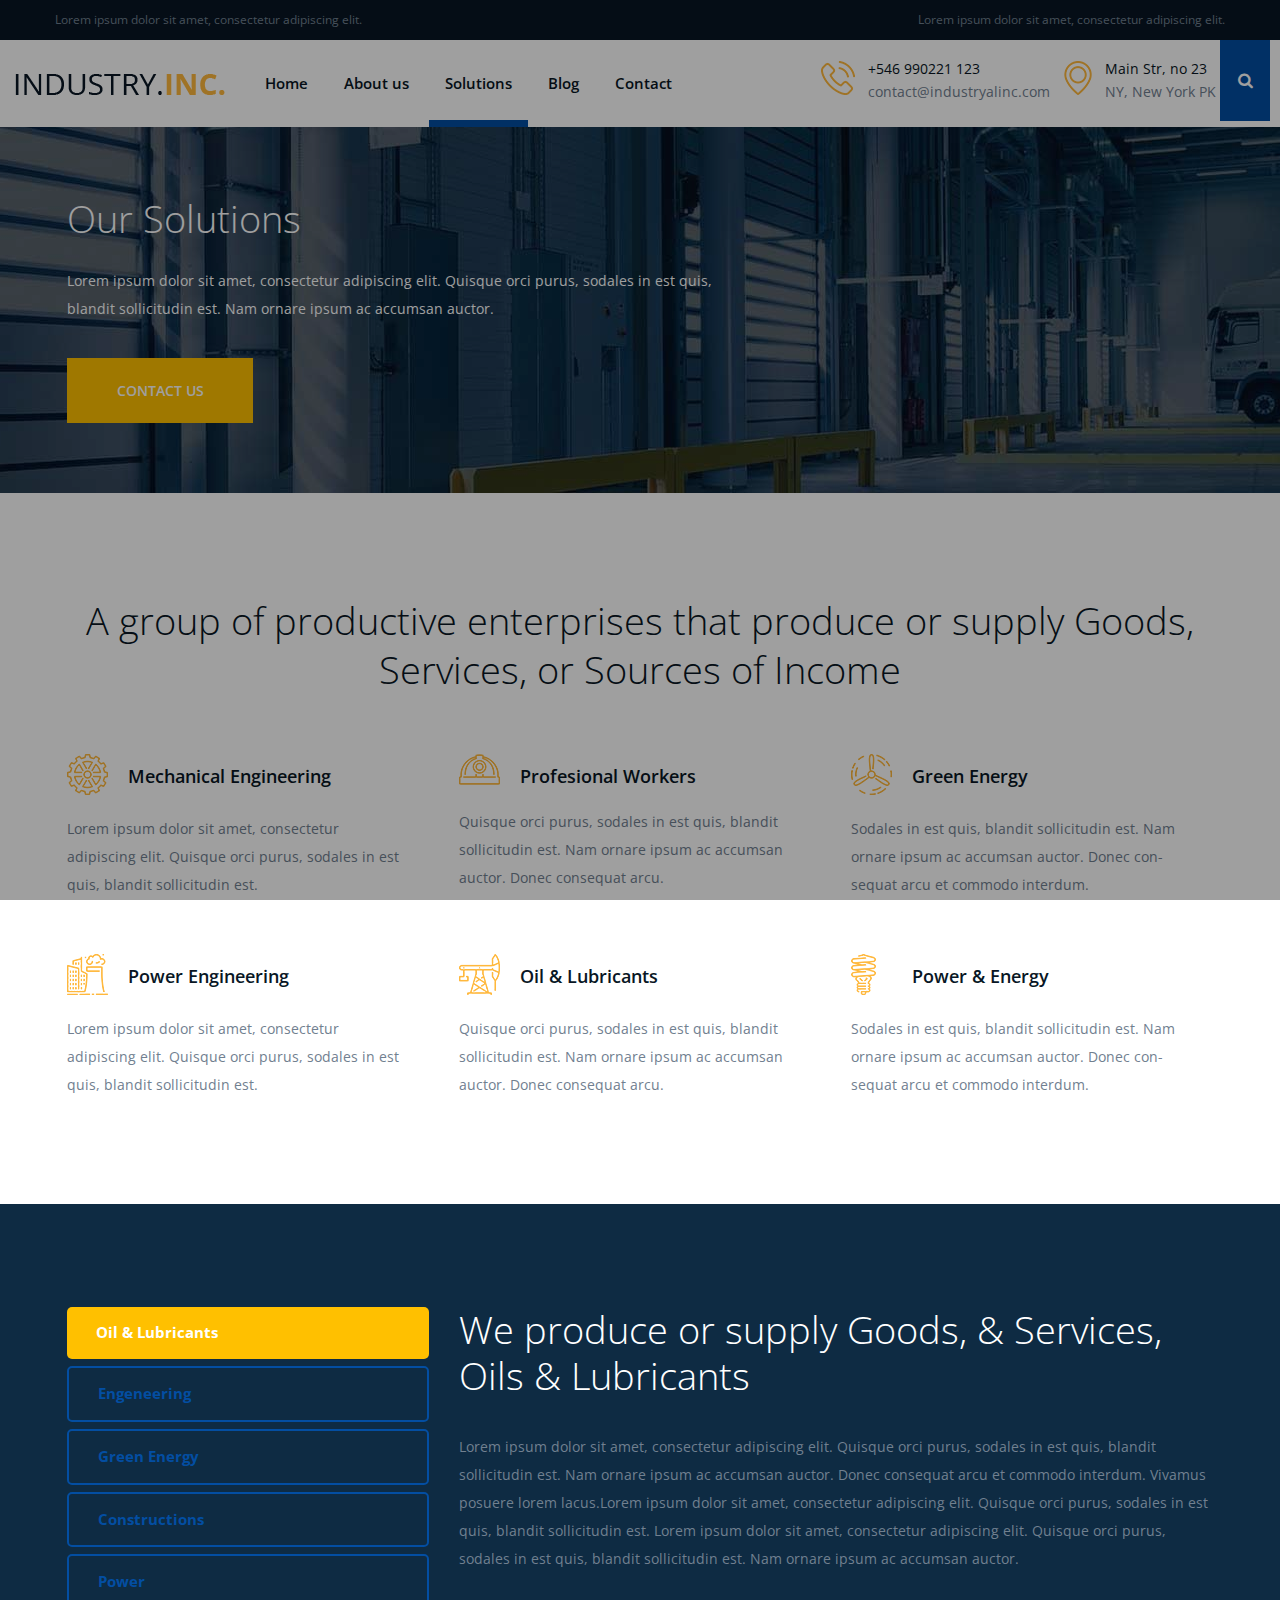
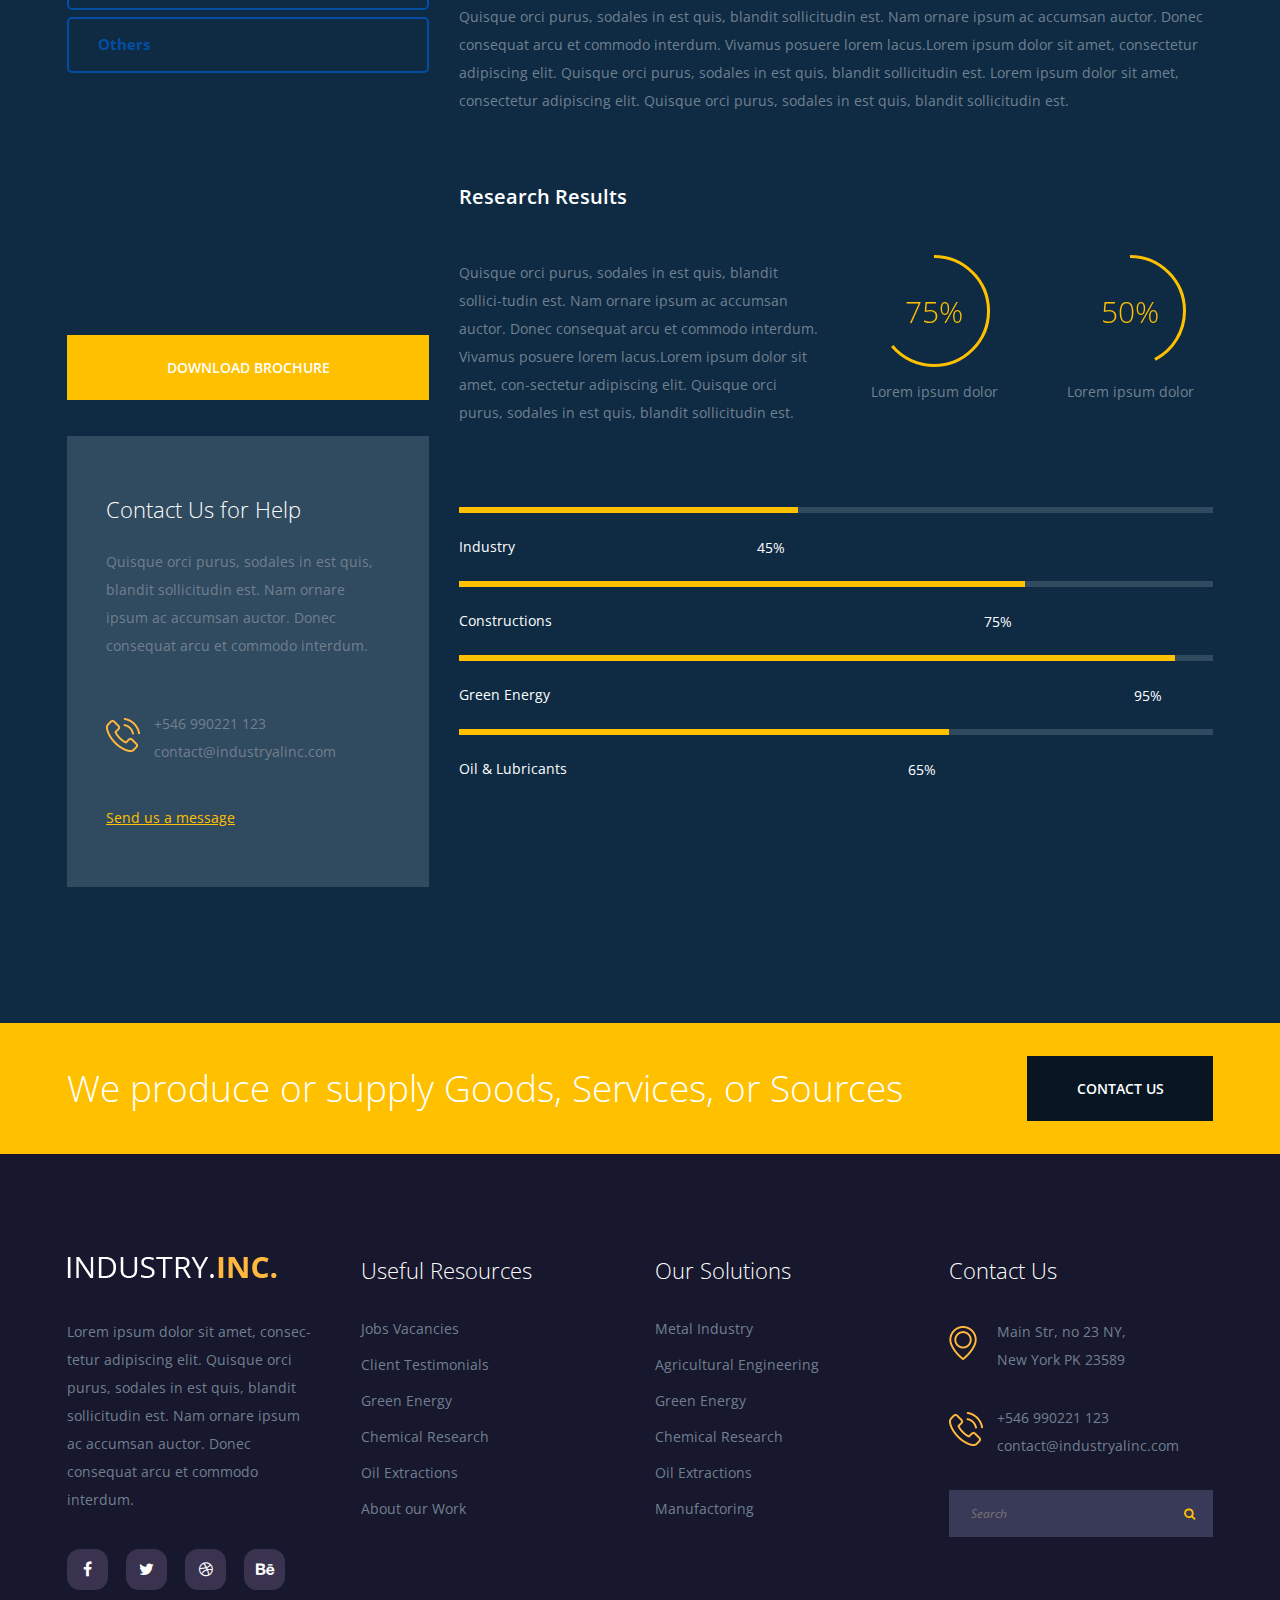
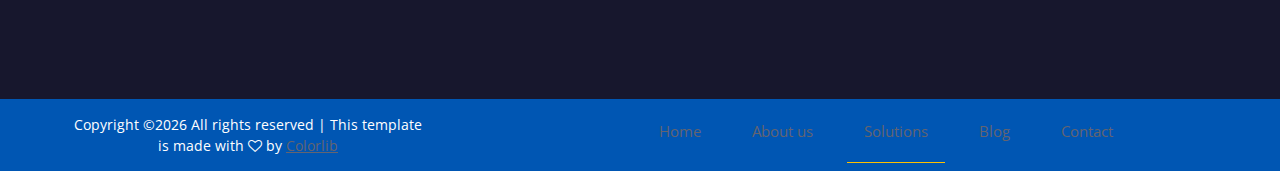
<file: konstrukindo/solutions.html>
<!DOCTYPE html>
<html lang="zxx">
<head>
	<title>Industry.INC | HTML Template</title>
	<meta charset="UTF-8">
	<meta name="description" content="Industry.INC HTML Template">
	<meta name="keywords" content="industry, html">
	<meta name="viewport" content="width=device-width, initial-scale=1.0">
	
	<!-- Favicon -->
	<link href="img/favicon.ico" rel="shortcut icon"/>

	<!-- Google font -->
	<link href="https://fonts.googleapis.com/css?family=Open+Sans:300,300i,400,400i,600,600i,700,700i&display=swap" rel="stylesheet">

	<!-- Stylesheets -->
	<link rel="stylesheet" href="css/bootstrap.min.css"/>
	<link rel="stylesheet" href="css/font-awesome.min.css"/>
	<link rel="stylesheet" href="css/slicknav.min.css"/>
	<link rel="stylesheet" href="css/owl.carousel.min.css"/>

	<!-- Main Stylesheets -->
	<link rel="stylesheet" href="css/style.css"/>


	<!--[if lt IE 9]>
		<script src="https://oss.maxcdn.com/html5shiv/3.7.2/html5shiv.min.js"></script>
		<script src="https://oss.maxcdn.com/respond/1.4.2/respond.min.js"></script>
	<![endif]-->

</head>
<body>
	<!-- Page Preloder -->
	<div id="preloder">
		<div class="loader"></div>
	</div>

	<!-- Header section  -->
	<header class="header-section clearfix">
		<div class="header-top">
			<div class="container-fluid">
				<div class="row">
					<div class="col-md-6">
						<p>Lorem ipsum dolor sit amet, consectetur adipiscing elit.</p>
					</div>
					<div class="col-md-6 text-md-right">
						<p>Lorem ipsum dolor sit amet, consectetur adipiscing elit.</p>
					</div>
				</div>
			</div>
		</div>
		<div class="site-navbar">
			<!-- Logo -->
			<a href="index.html" class="site-logo">
				<img src="img/logo.png" alt="">
			</a>
			<div class="header-right">
				<div class="header-info-box">
					<div class="hib-icon">
						<img src="img/icons/phone.png" alt="" class="">
					</div>
					<div class="hib-text">
						<h6>+546 990221 123</h6>
						<p>contact@industryalinc.com</p>
					</div>
				</div>
				<div class="header-info-box">
					<div class="hib-icon">
						<img src="img/icons/map-marker.png" alt="" class="">
					</div>
					<div class="hib-text">
						<h6>Main Str, no 23</h6>
						<p>NY, New York PK 23589</p>
					</div>
				</div>
				<button class="search-switch"><i class="fa fa-search"></i></button>
			</div>
			<!-- Menu -->
			<nav class="site-nav-menu">
				<ul>
					<li><a href="index.html">Home</a></li>
					<li><a href="about.html">About us</a></li>
					<li class="active"><a href="solutions.html">Solutions</a>
						<ul class="sub-menu">
							<li><a href="elements.html">Elements</a></li>
						</ul>
					</li>
					<li><a href="blog.html">Blog</a></li>
					<li><a href="contact.html">Contact</a></li>
				</ul>
			</nav>

		</div>
	</header>
	<!-- Header section end  -->
	
	<!-- Page top section  -->
	<section class="page-top-section set-bg" data-setbg="img/page-top-bg/2.jpg">
		<div class="container">
			<div class="row">
				<div class="col-lg-7">
					<h2>Our Solutions</h2>
					<p>Lorem ipsum dolor sit amet, consectetur adipiscing elit. Quisque orci purus, sodales in est quis, blandit sollicitudin est. Nam ornare ipsum ac accumsan auctor. </p>
					<a href="" class="site-btn">Contact us</a>
				</div>
			</div>
		</div>
	</section>
	<!-- Page top section end  -->

	<!-- Services section  -->
	<section class="services-2-section spad">
		<div class="container">
			<div class="service-text">
				<h2>A group of productive enterprises that produce or supply Goods, Services, or Sources of Income</h2>
			</div>
			<div class="row">
				<div class="col-lg-4 col-md-6">
					<div class="service-item">
						<div class="si-head">
							<div class="si-icon">
								<img src="img/icons/cogwheel.png" alt="">
							</div>
							<h5>Mechanical Engineering</h5>
						</div>
						<p>Lorem ipsum dolor sit amet, consectetur adipiscing elit. Quisque orci purus, sodales in est quis, blandit sollicitudin est. </p>
					</div>
				</div>
				<div class="col-lg-4 col-md-6">
					<div class="service-item">
						<div class="si-head">
							<div class="si-icon">
								<img src="img/icons/helmet.png" alt="">
							</div>
							<h5>Profesional Workers</h5>
						</div>
						<p>Quisque orci purus, sodales in est quis, blandit sollicitudin est. Nam ornare ipsum ac accumsan auctor. Donec consequat arcu.</p>
					</div>
				</div>
				<div class="col-lg-4 col-md-6">
					<div class="service-item">
						<div class="si-head">
							<div class="si-icon">
								<img src="img/icons/wind-engine.png" alt="">
							</div>
							<h5>Green Energy</h5>
						</div>
						<p>Sodales in est quis, blandit sollicitudin est. Nam ornare ipsum ac accumsan auctor. Donec con-sequat arcu et commodo interdum. </p>
					</div>
				</div>
				<div class="col-lg-4 col-md-6">
					<div class="service-item">
						<div class="si-head">
							<div class="si-icon">
								<img src="img/icons/pollution.png" alt="">
							</div>
							<h5>Power Engineering</h5>
						</div>
						<p>Lorem ipsum dolor sit amet, consectetur adipiscing elit. Quisque orci purus, sodales in est quis, blandit sollicitudin est. </p>
					</div>
				</div>
				<div class="col-lg-4 col-md-6">
					<div class="service-item">
						<div class="si-head">
							<div class="si-icon">
								<img src="img/icons/pumpjack.png" alt="">
							</div>
							<h5>Oil & Lubricants</h5>
						</div>
						<p>Quisque orci purus, sodales in est quis, blandit sollicitudin est. Nam ornare ipsum ac accumsan auctor. Donec consequat arcu.</p>
					</div>
				</div>
				<div class="col-lg-4 col-md-6">
					<div class="service-item">
						<div class="si-head">
							<div class="si-icon">
								<img src="img/icons/light-bulb.png" alt="">
							</div>
							<h5>Power & Energy</h5>
						</div>
						<p>Sodales in est quis, blandit sollicitudin est. Nam ornare ipsum ac accumsan auctor. Donec con-sequat arcu et commodo interdum. </p>
					</div>
				</div>
			</div>
		</div>
	</section>
	<!-- Services section end  -->

	<!-- Reserch section  -->
	<section class="reserch-section spad">
		<div class="container">
			<div class="row">
				<div class="col-lg-4">
					<ul class="nav nav-tabs reserch-tab-menu" role="tablist">
						<li class="nav-item">
							<a class="nav-link active" data-toggle="tab" href="#tab-1" role="tab" aria-controls="tab-1" aria-selected="true">Oil & Lubricants</a>
						</li>
						<li class="nav-item">
							<a class="nav-link" data-toggle="tab" href="#tab-2" role="tab" aria-controls="tab-2" aria-selected="false">Engeneering</a>
						</li>
						<li class="nav-item">
							<a class="nav-link" data-toggle="tab" href="#tab-3" role="tab" aria-controls="tab-3" aria-selected="false">Green Energy</a>
						</li>
						<li class="nav-item">
							<a class="nav-link" data-toggle="tab" href="#tab-4" role="tab" aria-controls="tab-4" aria-selected="false">Constructions</a>
						</li>
						<li class="nav-item">
							<a class="nav-link" data-toggle="tab" href="#tab-5" role="tab" aria-controls="tab-5" aria-selected="false">Power</a>
						</li>
						<li class="nav-item">
							<a class="nav-link" data-toggle="tab" href="#tab-6" role="tab" aria-controls="tab-6" aria-selected="false">Others</a>
						</li>
					</ul>
				</div>
				<div class="col-lg-8">
					<div class="tab-content reserch-tab">
						<!-- single tab content -->
						<div class="tab-pane fade show active" id="tab-1" role="tabpanel" aria-labelledby="tab-1">
							<h2>We produce or supply Goods, & Services, Oils & Lubricants</h2>
							<p>Lorem ipsum dolor sit amet, consectetur adipiscing elit. Quisque orci purus, sodales in est quis, blandit sollicitudin est. Nam ornare ipsum ac accumsan auctor. Donec consequat arcu et commodo interdum. Vivamus posuere lorem lacus.Lorem ipsum dolor sit amet, consectetur adipiscing elit. Quisque orci purus, sodales in est quis, blandit sollicitudin est. Lorem ipsum dolor sit amet, consectetur adipiscing elit. Quisque orci purus, sodales in est quis, blandit sollicitudin est. Nam ornare ipsum ac accumsan auctor.</p>
							<p>Quisque orci purus, sodales in est quis, blandit sollicitudin est. Nam ornare ipsum ac accumsan auctor. Donec consequat arcu et commodo interdum. Vivamus posuere lorem lacus.Lorem ipsum dolor sit amet, consectetur adipiscing elit. Quisque orci purus, sodales in est quis, blandit sollicitudin est. Lorem ipsum dolor sit amet, consectetur adipiscing elit. Quisque orci purus, sodales in est quis, blandit sollicitudin est.</p>
						</div>
						<div class="tab-pane fade" id="tab-2" role="tabpanel" aria-labelledby="tab-2">
							<h2>We produce or supply Goods, & Services, Oils & Lubricants</h2>
							<p>Lorem ipsum dolor sit amet, consectetur adipiscing elit. Quisque orci purus, sodales in est quis, blandit sollicitudin est. Nam ornare ipsum ac accumsan auctor. Donec consequat arcu et commodo interdum. Vivamus posuere lorem lacus.Lorem ipsum dolor sit amet, consectetur adipiscing elit. Quisque orci purus, sodales in est quis, blandit sollicitudin est. Lorem ipsum dolor sit amet, consectetur adipiscing elit. Quisque orci purus, sodales in est quis, blandit sollicitudin est. Nam ornare ipsum ac accumsan auctor.</p>
							<p>Quisque orci purus, sodales in est quis, blandit sollicitudin est. Nam ornare ipsum ac accumsan auctor. Donec consequat arcu et commodo interdum. Vivamus posuere lorem lacus.Lorem ipsum dolor sit amet, consectetur adipiscing elit. Quisque orci purus, sodales in est quis</p>
						</div>
						<div class="tab-pane fade" id="tab-3" role="tabpanel" aria-labelledby="tab-3">
							<h2>We produce or supply Goods, & Services, Oils & Lubricants</h2>
							<p>Lorem ipsum dolor sit amet, consectetur adipiscing elit. Quisque orci purus, sodales in est quis, blandit sollicitudin est. Nam ornare ipsum ac accumsan auctor. Donec consequat arcu et commodo interdum. Vivamus posuere lorem lacus.Lorem ipsum dolor sit amet, consectetur adipiscing elit. Quisque orci purus, sodales in est quis, blandit sollicitudin est. Lorem ipsum dolor sit amet, consectetur adipiscing elit. Quisque orci purus, sodales in est quis, blandit sollicitudin est. Nam ornare ipsum ac accumsan auctor.</p>
						</div>
						<div class="tab-pane fade" id="tab-4" role="tabpanel" aria-labelledby="tab-4">
							<h2>We produce or supply Goods, & Services, Oils & Lubricants</h2>
							<p>Lorem ipsum dolor sit amet, consectetur adipiscing elit. Quisque orci purus, sodales in est quis, blandit sollicitudin est. Nam ornare ipsum ac accumsan auctor. Donec consequat arcu et commodo interdum. Vivamus posuere lorem lacus.Lorem ipsum dolor sit amet, consectetur adipiscing elit. Quisque orci purus, sodales in est quis, blandit sollicitudin est. Lorem ipsum dolor sit amet, consectetur adipiscing elit. Quisque orci purus, sodales in est quis, blandit sollicitudin est. Nam ornare ipsum ac accumsan auctor.</p>
							<p>Quisque orci purus, sodales in est quis, blandit sollicitudin est. Nam ornare ipsum ac accumsan auctor. Donec consequat arcu et commodo interdum. Vivamus posuere lorem lacus.Lorem ipsum dolor sit amet, consectetur adipiscing elit. Quisque orci purus, sodales in est quis, blandit sollicitudin est. Lorem ipsum dolor sit amet, consectetur adipiscing elit. Quisque orci purus, sodales in est quis, blandit sollicitudin est.</p>
						</div>
						<div class="tab-pane fade" id="tab-5" role="tabpanel" aria-labelledby="tab-5">
							<h2>We produce or supply Goods, & Services, Oils & Lubricants</h2>
							<p>Lorem ipsum dolor sit amet, consectetur adipiscing elit. Quisque orci purus, sodales in est quis, blandit sollicitudin est. Nam ornare ipsum ac accumsan auctor. Donec consequat arcu et commodo interdum. Vivamus posuere lorem lacus.Lorem ipsum dolor sit amet, consectetur adipiscing elit. Quisque orci purus, sodales in est quis, blandit sollicitudin est. Lorem ipsum dolor sit amet, consectetur adipiscing elit. Quisque orci purus, sodales in est quis, blandit sollicitudin est. Nam ornare ipsum ac accumsan auctor.</p>
							<p>Quisque orci purus, sodales in est quis, blandit sollicitudin est. Nam ornare ipsum ac accumsan auctor. Donec consequat arcu et commodo interdum. Vivamus posuere lorem lacus.Lorem ipsum dolor sit amet, consectetur adipiscing elit.</p>
						</div>
						<div class="tab-pane fade" id="tab-6" role="tabpanel" aria-labelledby="tab-6">
							<h2>We produce or supply Goods, & Services, Oils & Lubricants</h2>
							<p>Lorem ipsum dolor sit amet, consectetur adipiscing elit. Quisque orci purus, sodales in est quis, blandit sollicitudin est. Nam ornare ipsum ac accumsan auctor. Donec consequat arcu et commodo interdum. Vivamus posuere lorem lacus.Lorem ipsum dolor sit amet, consectetur adipiscing elit. Quisque orci purus, sodales in est quis, blandit sollicitudin est. Lorem ipsum dolor sit amet, consectetur adipiscing elit. Quisque orci purus, sodales in est quis, blandit sollicitudin est. Nam ornare ipsum ac accumsan auctor.</p>
							<p>Quisque orci purus, sodales in est quis, blandit sollicitudin est. Nam ornare ipsum ac accumsan auctor. Donec consequat arcu et commodo interdum. Vivamus posuere lorem lacus.Lorem ipsum dolor sit amet, consectetur adipiscing elit.</p>
							<p>Lorem ipsum dolor sit amet, consectetur adipiscing elit, sed do eiusmod tempor incididunt ut labore et dolore magna aliqua. Quis ipsum suspendisse ultrices gravida. Risus commodo viverra maecenas accumsan lacus vel facilisis commodo.</p>
						</div>
					</div>
				</div>
				<div class="col-lg-4">
					<div class="reserch-info-warp">
						<a href="" class="site-btn w-100">Download Brochure</a>
						<div class="info-box">
							<h3>Contact Us for Help</h3>
							<p>Quisque orci purus, sodales in est quis, blandit sollicitudin est. Nam ornare ipsum ac accumsan auctor. Donec consequat arcu et commodo interdum. </p>
							<div class="footer-info-box">
								<div class="fib-icon">
									<img src="img/icons/phone.png" alt="" class="">
								</div>
								<div class="fib-text">
									<p>+546 990221 123<br>contact@industryalinc.com</p>
								</div>
							</div>
							<a href="#">Send us a message</a>
						</div>
					</div>
				</div>
				<div class="col-lg-8">
					<div class="row">
						<div class="col-md-6">
							<div class="reserch-text">
								<h5>Research Results</h5>
								<p>Quisque orci purus, sodales in est quis, blandit sollici-tudin est. Nam ornare ipsum ac accumsan auctor. Donec consequat arcu et commodo interdum. Vivamus posuere lorem lacus.Lorem ipsum dolor sit amet, con-sectetur adipiscing elit. Quisque orci purus, sodales in est quis, blandit sollicitudin est. </p>
							</div>
						</div>
						<div class="col-md-6 circle-progress-warp">
							<div class="row">
								<div class="col-sm-6">
									<div class="circle-progress" data-cptitle="Passion" data-cpid="id-1" data-cpvalue="75" data-cpcolor="#ffc000">
										<p>Lorem ipsum dolor</p>
									</div>
								</div>
								<div class="col-sm-6">
									<div class="circle-progress" data-cptitle="Passion" data-cpid="id-2" data-cpvalue="50" data-cpcolor="#ffc000">
										<p>Lorem ipsum dolor</p>
									</div>
								</div>
							</div>
						</div>
					</div>
					<div class="skill-warp">
						<div class="single-progress-item">
							<div class="progress-bar-style" data-progress="45"></div>
							<p>Industry</p>
						</div>
						<div class="single-progress-item">
							<div class="progress-bar-style" data-progress="75"></div>
							<p>Constructions</p>
						</div>
						<div class="single-progress-item">
							<div class="progress-bar-style" data-progress="95"></div>
							<p>Green Energy</p>
						</div>
						<div class="single-progress-item">
							<div class="progress-bar-style" data-progress="65"></div>
							<p>Oil & Lubricants</p>
						</div>
					</div>
				</div>
			</div>
		</div>
	</section>
	<!-- Reserch section end  -->

	<!-- Call to action section  -->
	<section class="cta-section">
		<div class="container">
			<div class="row">
				<div class="col-lg-9 d-flex align-items-center">
					<h2>We produce or supply Goods, Services, or Sources</h2>
				</div>
				<div class="col-lg-3 text-lg-right" >
					<a href="#" class="site-btn sb-dark">contact us</a>
				</div>
			</div>
		</div>
	</section>
	<!-- Call to action section end  -->

	<!-- Footer section -->
	<footer class="footer-section spad">
		<div class="container">
			<div class="row">
				<div class="col-lg-3 col-md-6">
					<div class="footer-widget about-widget">
						<img src="img/logo-light.png" alt="">
						<p>Lorem ipsum dolor sit amet, consec-tetur adipiscing elit. Quisque orci purus, sodales in est quis, blandit sollicitudin est. Nam ornare ipsum ac accumsan auctor. Donec consequat arcu et commodo interdum. </p>
						<div class="footer-social">
							<a href=""><i class="fa fa-facebook"></i></a>
							<a href=""><i class="fa fa-twitter"></i></a>
							<a href=""><i class="fa fa-dribbble"></i></a>
							<a href=""><i class="fa fa-behance"></i></a>
						</div>
					</div>
				</div>
				<div class="col-lg-3 col-md-6 col-sm-6">
					<div class="footer-widget">
						<h2 class="fw-title">Useful Resources</h2>
						<ul>
							<li><a href="">Jobs Vacancies</a></li>
							<li><a href="">Client Testimonials</a></li>
							<li><a href="">Green  Energy</a></li>
							<li><a href="">Chemical Research</a></li>
							<li><a href="">Oil Extractions</a></li>
							<li><a href="">About our Work</a></li>
						</ul>
					</div>
				</div>
				<div class="col-lg-3 col-md-6 col-sm-6">
					<div class="footer-widget">
						<h2 class="fw-title">Our Solutions</h2>
						<ul>
							<li><a href="">Metal Industry</a></li>
							<li><a href="">Agricultural Engineering</a></li>
							<li><a href="">Green  Energy</a></li>
							<li><a href="">Chemical Research</a></li>
							<li><a href="">Oil Extractions</a></li>
							<li><a href="">Manufactoring</a></li>
						</ul>
					</div>
				</div>
				<div class="col-lg-3 col-md-6 col-sm-7">
					<div class="footer-widget">
						<h2 class="fw-title">Contact Us</h2>
						<div class="footer-info-box">
							<div class="fib-icon">
								<img src="img/icons/map-marker.png" alt="" class="">
							</div>
							<div class="fib-text">
								<p>Main Str, no 23 NY,<br>New York PK 23589</p>
							</div>
						</div>
						<div class="footer-info-box">
							<div class="fib-icon">
								<img src="img/icons/phone.png" alt="" class="">
							</div>
							<div class="fib-text">
								<p>+546 990221 123<br>contact@industryalinc.com</p>
							</div>
						</div>
						<form class="footer-search">
							<input type="text" placeholder="Search">
							<button><i class="fa fa-search"></i></button>
						</form>
					</div>
				</div>
			</div>
		</div>
		<div class="footer-buttom">
			<div class="container">
			<div class="row">
				<div class="col-lg-4 order-2 order-lg-1 p-0">
					<div class="copyright"><!-- Link back to Colorlib can't be removed. Template is licensed under CC BY 3.0. -->
Copyright &copy;<script>document.write(new Date().getFullYear());</script> All rights reserved | This template is made with <i class="fa fa-heart-o" aria-hidden="true"></i> by <a href="https://colorlib.com" target="_blank">Colorlib</a>
<!-- Link back to Colorlib can't be removed. Template is licensed under CC BY 3.0. --></div>
				</div>
				<div class="col-lg-7 order-1 order-lg-2 p-0">
					<ul class="footer-menu">
						<li><a href="index.html">Home</a></li>
						<li><a href="about.html">About us</a></li>
						<li class="active"><a href="solutions.html">Solutions</a></li>
						<li><a href="blog.html">Blog</a></li>
						<li><a href="contact.html">Contact</a></li>
					</ul>
				</div>
			</div>
		</div>
		</div>
	</footer>
	<!-- Footer section end -->

	<!-- Search model -->
	<div class="search-model">
		<div class="h-100 d-flex align-items-center justify-content-center">
			<div class="search-close-switch">+</div>
			<form class="search-model-form">
				<input type="text" id="search-input" placeholder="Search here.....">
			</form>
		</div>
	</div>
	<!-- Search model end -->
	
	<!--====== Javascripts & Jquery ======-->
	<script src="js/jquery-3.2.1.min.js"></script>
	<script src="js/bootstrap.min.js"></script>
	<script src="js/jquery.slicknav.min.js"></script>
	<script src="js/owl.carousel.min.js"></script>
	<script src="js/circle-progress.min.js"></script>
	<script src="js/jquery.magnific-popup.min.js"></script>
	<script src="js/main.js"></script>

	</body>
</html>
</file>
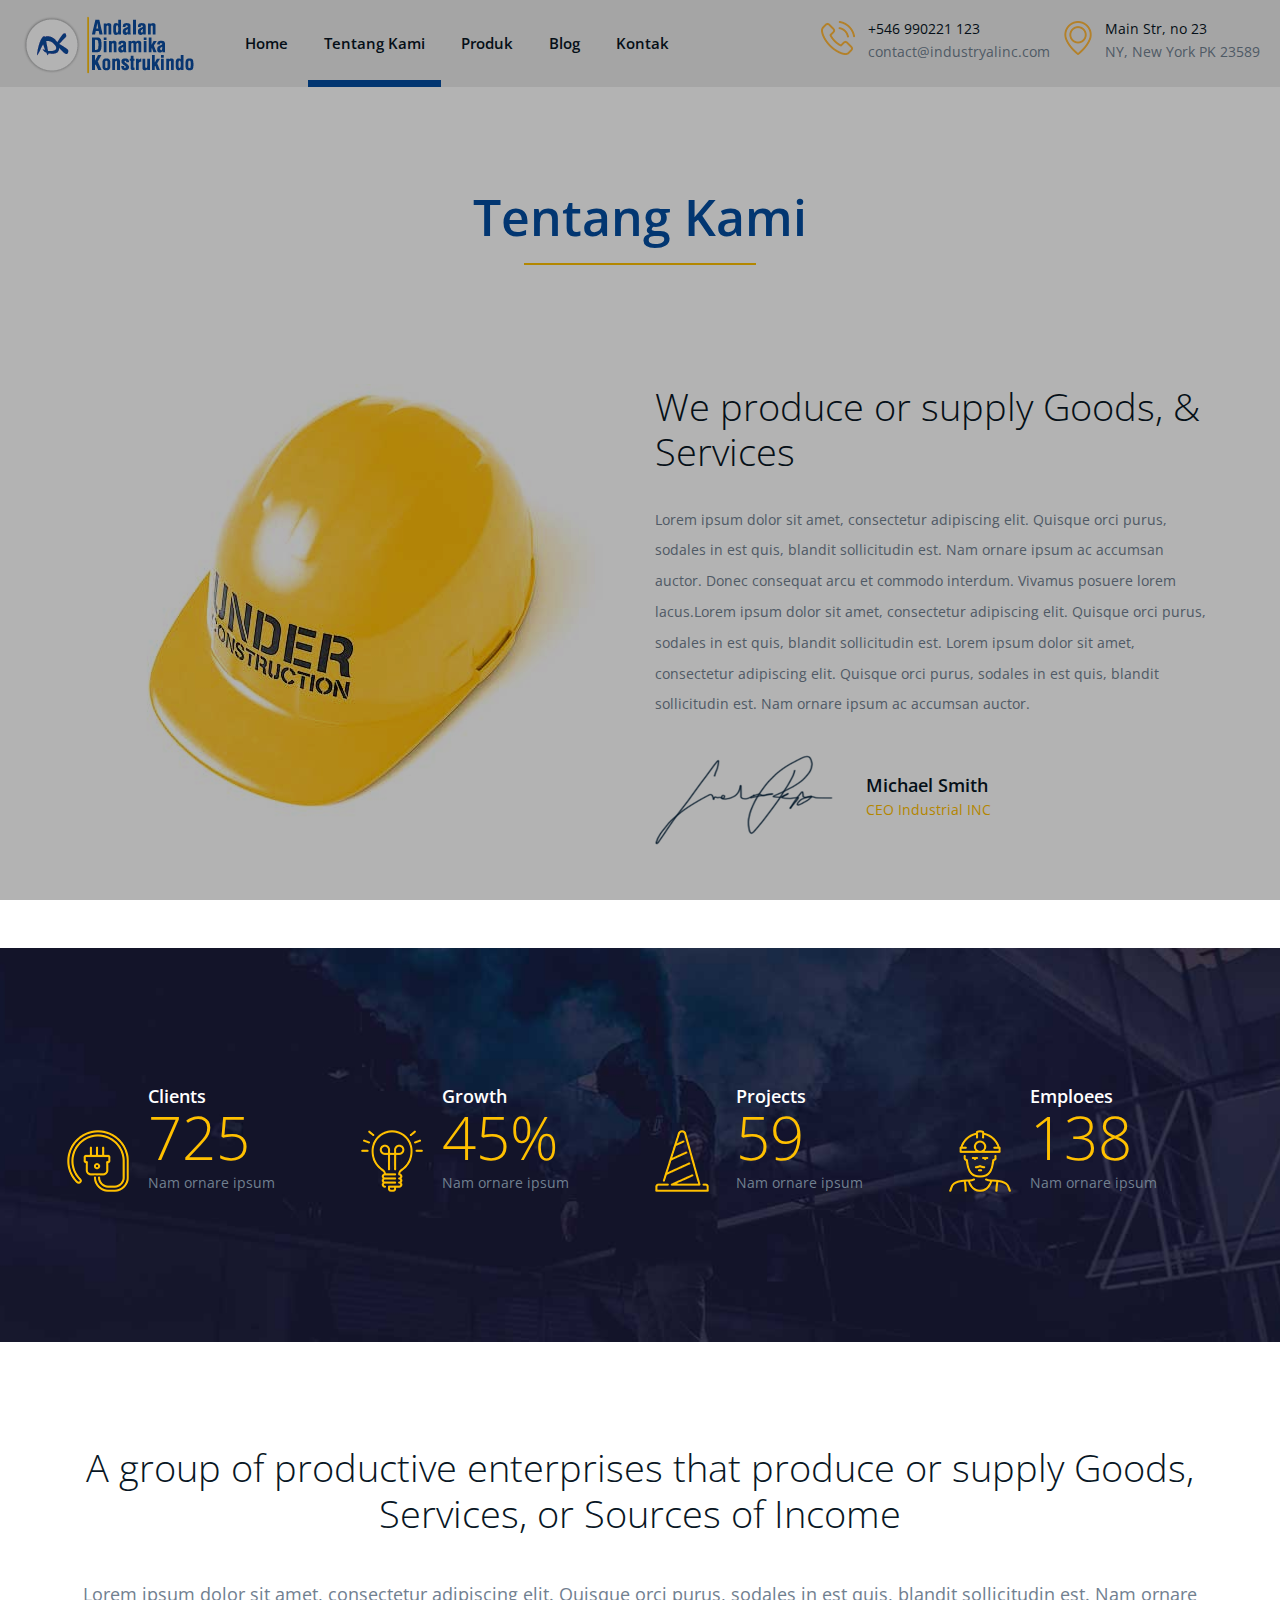
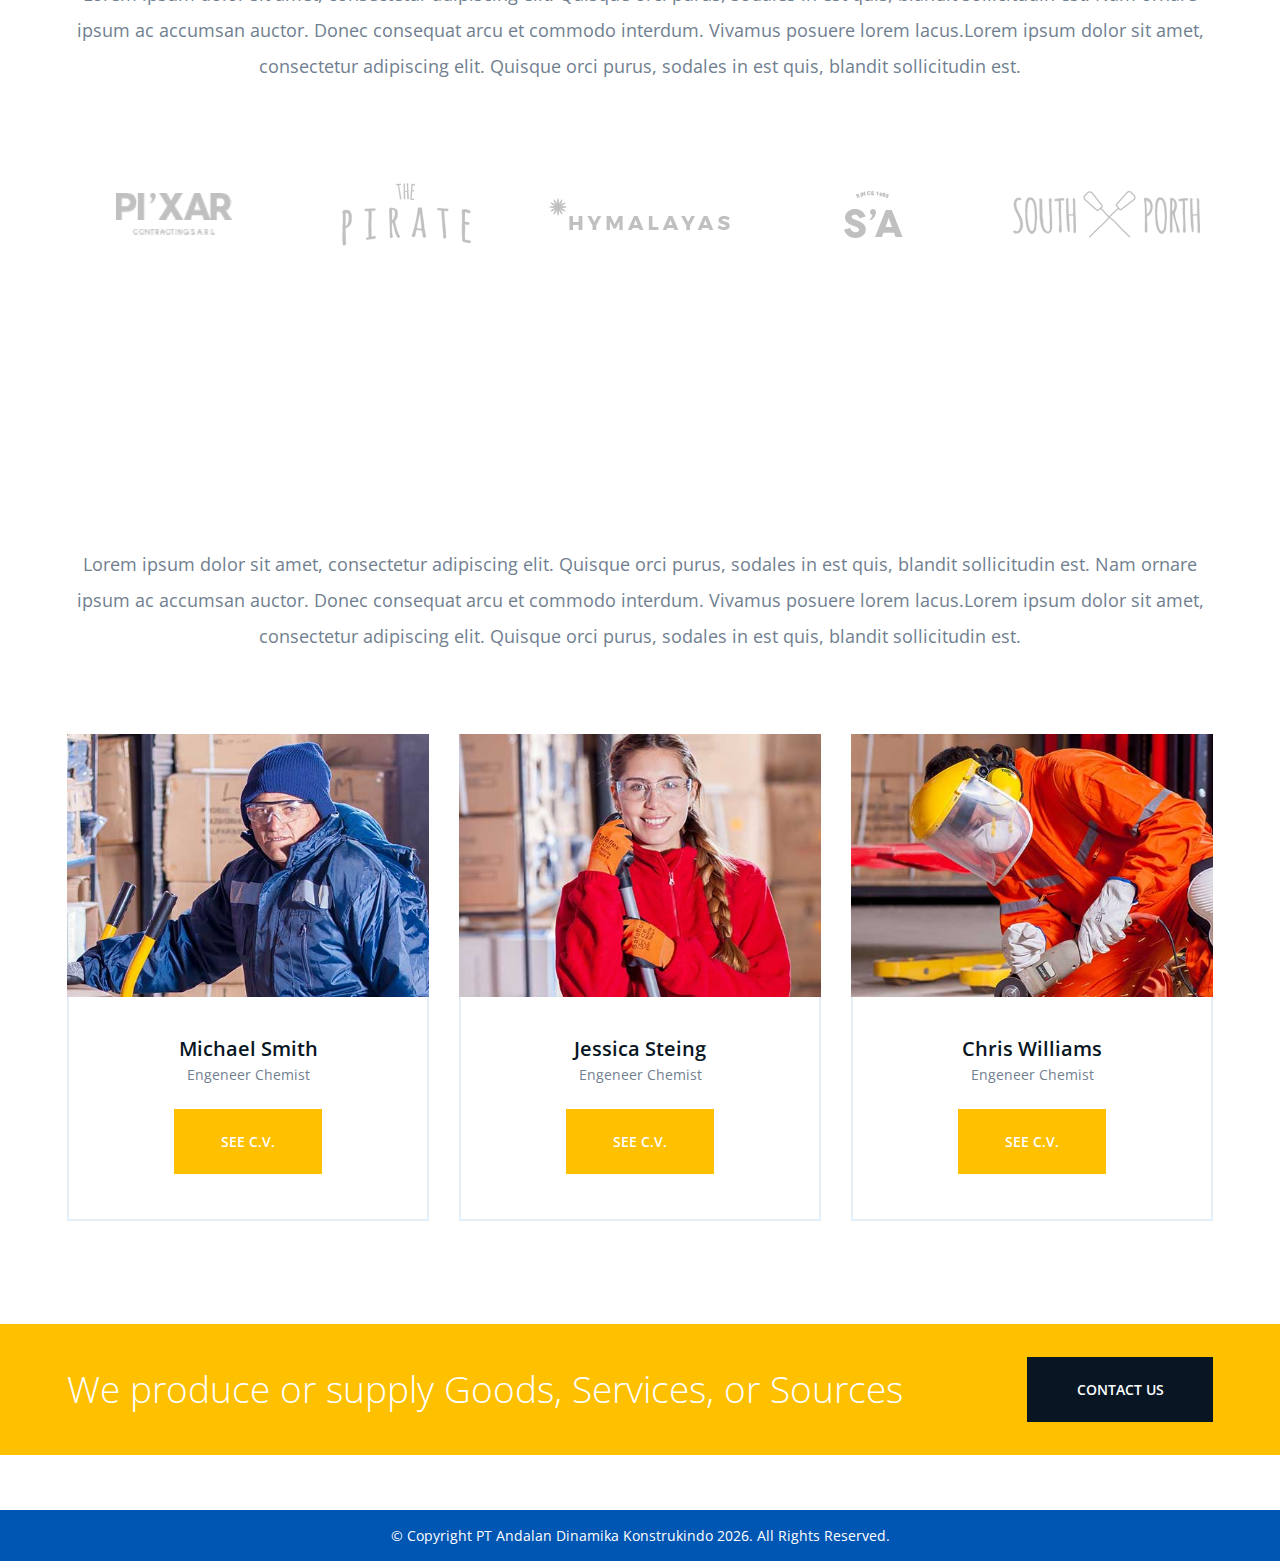
<file: konstrukindo/tentang-kami.html>
<!DOCTYPE html>
<html lang="idn">
<head>
	<title>Tentang Kami | PT Andalan Dinamika Konstrukindo</title>
	<meta charset="UTF-8">
	<meta name="description" content="Industry.INC HTML Template">
	<meta name="keywords" content="industry, html">
	<meta name="viewport" content="width=device-width, initial-scale=1.0">
	
	<!-- Favicon -->
	<link href="img/adk_icon.png" rel="shortcut icon"/>

	<!-- Google font -->
	<link href="https://fonts.googleapis.com/css?family=Open+Sans:300,300i,400,400i,600,600i,700,700i&display=swap" rel="stylesheet">

	<!-- Stylesheets -->
	<link rel="stylesheet" href="css/bootstrap.min.css"/>
	<link rel="stylesheet" href="css/font-awesome.min.css"/>
	<link rel="stylesheet" href="css/slicknav.min.css"/>
	<link rel="stylesheet" href="css/owl.carousel.min.css"/>

	<!-- Main Stylesheets -->
	<link rel="stylesheet" href="css/style.css"/>


	<!--[if lt IE 9]>
		<script src="https://oss.maxcdn.com/html5shiv/3.7.2/html5shiv.min.js"></script>
		<script src="https://oss.maxcdn.com/respond/1.4.2/respond.min.js"></script>
	<![endif]-->

</head>
<body>
	<!-- Page Preloder -->
	<div id="preloder">
		<div class="loader"></div>
	</div>

	<!-- Header section  -->
	<header class="header-section clearfix">
		<div class="site-navbar" style="background-color: #ececec;">
			<!-- Logo -->
			<a href="index.html" class="site-logo">
				<img src="img/adk_logo.png" alt="">
			</a>
			<div class="header-right">
				<div class="header-info-box">
					<div class="hib-icon">
						<img src="img/icons/phone.png" alt="" class="">
					</div>
					<div class="hib-text">
						<h6>+546 990221 123</h6>
						<p>contact@industryalinc.com</p>
					</div>
				</div>
				<div class="header-info-box">
					<div class="hib-icon">
						<img src="img/icons/map-marker.png" alt="" class="">
					</div>
					<div class="hib-text">
						<h6>Main Str, no 23</h6>
						<p>NY, New York PK 23589</p>
					</div>
				</div>
			</div>
			<!-- Menu -->
			<nav class="site-nav-menu">
				<ul>
					<li><a href="index.html">Home</a></li>
					<li class="active"><a href="tentang-kami.html">Tentang Kami</a></li>
					<li><a href="produk.html">Produk</a>
						<ul class="sub-menu">
							<li><a href="elements.html">Elements</a></li>
						</ul>
					</li>
					<li><a href="blog.html">Blog</a></li>
					<li><a href="kontak.html">Kontak</a></li>
				</ul>
			</nav>

		</div>
	</header>
	<!-- Header section end  -->
	
	<!-- Page top section  -->
	<div class="col-md-12">
		<h1 class="header-page">Tentang Kami</h1>
		<hr style="border:1.5px solid #ffc000; width: 230px;">
	</div>
	<!-- Page top section end  -->


	<!-- About section -->
	<section class="about-section spad">
		<div class="container">
			<div class="row">
				<div class="col-lg-6">
					<img src="img/about.jpg" alt="">
				</div>
				<div class="col-lg-6">
					<div class="about-text">
						<h2>We produce or supply Goods, & Services</h2>
						<p>Lorem ipsum dolor sit amet, consectetur adipiscing elit. Quisque orci purus, sodales in est quis, blandit sollicitudin est. Nam ornare ipsum ac accumsan auctor. Donec consequat arcu et commodo interdum. Vivamus posuere lorem lacus.Lorem ipsum dolor sit amet, consectetur adipiscing elit. Quisque orci purus, sodales in est quis, blandit sollicitudin est. Lorem ipsum dolor sit amet, consectetur adipiscing elit. Quisque orci purus, sodales in est quis, blandit sollicitudin est. Nam ornare ipsum ac accumsan auctor. </p>
						<div class="about-sign">
							<div class="sign">
								<img src="img/sign.png" alt="">
							</div>
							<div class="sign-info">
								<h5>Michael Smith</h5>
								<span>CEO Industrial INC</span>
							</div>
						</div>
					</div>
				</div>
			</div>
		</div>
	</section>
	<!-- About section end -->

	<!-- Milestones section -->
	<section class="milestones-section set-bg" data-setbg="img/milestones-bg.jpg">
		<div class="container text-white">
			<div class="row">
				<div class="col-lg-3 col-sm-6">
					<div class="milestone">
						<div class="milestone-icon">
							<img src="img/icons/plug.png" alt="">
						</div>
						<div class="milestone-text">
							<span>Clients</span>
							<h2>725</h2>
							<p>Nam ornare ipsum </p>
						</div>
					</div>
				</div>
				<div class="col-lg-3 col-sm-6">
					<div class="milestone">
						<div class="milestone-icon">
							<img src="img/icons/light.png" alt="">
						</div>
						<div class="milestone-text">
							<span>Growth</span>
							<h2>45%</h2>
							<p>Nam ornare ipsum </p>
						</div>
					</div>
				</div>
				<div class="col-lg-3 col-sm-6">
					<div class="milestone">
						<div class="milestone-icon">
							<img src="img/icons/traffic-cone.png" alt="">
						</div>
						<div class="milestone-text">
							<span>Projects</span>
							<h2>59</h2>
							<p>Nam ornare ipsum </p>
						</div>
					</div>
				</div>
				<div class="col-lg-3 col-sm-6">
					<div class="milestone">
						<div class="milestone-icon">
							<img src="img/icons/worker.png" alt="">
						</div>
						<div class="milestone-text">
							<span>Emploees</span>
							<h2>138</h2>
							<p>Nam ornare ipsum </p>
						</div>
					</div>
				</div>
			</div>
		</div>
	</section>
	<!-- Milestones section end -->

	<!-- Clients section  -->
	<section class="clients-section spad">
		<div class="container">
			<div class="client-text">
				<h2>A group of productive enterprises that produce or supply Goods, Services, or Sources of Income</h2>
				<p>Lorem ipsum dolor sit amet, consectetur adipiscing elit. Quisque orci purus, sodales in est quis, blandit sollicitudin est. Nam ornare ipsum ac accumsan auctor. Donec consequat arcu et commodo interdum. Vivamus posuere lorem lacus.Lorem ipsum dolor sit amet, consectetur adipiscing elit. Quisque orci purus, sodales in est quis, blandit sollicitudin est.</p>
			</div>
			<div id="client-carousel" class="client-slider owl-carousel">
				<div class="single-brand">
					<a href="#">
						<img src="img/clients/1.png" alt="">
					</a>
				</div>
				<div class="single-brand">
					<a href="#">
						<img src="img/clients/2.png" alt="">
					</a>
				</div>
				<div class="single-brand">
					<a href="#">
						<img src="img/clients/3.png" alt="">
					</a>
				</div>
				<div class="single-brand">
					<a href="#">
						<img src="img/clients/4.png" alt="">
					</a>
				</div>
				<div class="single-brand">
					<a href="#">
						<img src="img/clients/5.png" alt="">
					</a>
				</div>
			</div>
		</div>
	</section>
	<!-- Clients section end  -->

	<!-- Team section -->
	<section class="team-section spad">
		<div class="container">
			<div class="team-text">
				<h2>Our Amazing Team</h2>
				<p>Lorem ipsum dolor sit amet, consectetur adipiscing elit. Quisque orci purus, sodales in est quis, blandit sollicitudin est. Nam ornare ipsum ac accumsan auctor. Donec consequat arcu et commodo interdum. Vivamus posuere lorem lacus.Lorem ipsum dolor sit amet, consectetur adipiscing elit. Quisque orci purus, sodales in est quis, blandit sollicitudin est.</p>
			</div>
			<div class="row">
				<div class="col-md-4">
					<div class="team-member">
						<img src="img/team/1.jpg" alt="">
						<div class="member-info">
							<h3>Michael Smith</h3>
							<p>Engeneer Chemist </p>
							<a href="#" class="site-btn">See C.V.</a>
						</div>
					</div>
				</div>
				<div class="col-md-4">
					<div class="team-member">
						<img src="img/team/2.jpg" alt="">
						<div class="member-info">
							<h3>Jessica Steing</h3>
							<p>Engeneer Chemist </p>
							<a href="#" class="site-btn">See C.V.</a>
						</div>
					</div>
				</div>
				<div class="col-md-4">
					<div class="team-member">
						<img src="img/team/3.jpg" alt="">
						<div class="member-info">
							<h3>Chris Williams</h3>
							<p>Engeneer Chemist </p>
							<a href="#" class="site-btn">See C.V.</a>
						</div>
					</div>
				</div>
			</div>
		</div>
	</section>
	<!-- Team section end -->

	<!-- Call to action section  -->
	<section class="cta-section">
		<div class="container">
			<div class="row">
				<div class="col-lg-9 d-flex align-items-center">
					<h2>We produce or supply Goods, Services, or Sources</h2>
				</div>
				<div class="col-lg-3 text-lg-right" >
					<a href="#" class="site-btn sb-dark">contact us</a>
				</div>
			</div>
		</div>
	</section>
	<!-- Call to action section end  -->

	<!-- Footer section -->
	<footer>
		<div class="footer-buttom">
			<div class="container">
				<div class="row">
					<div class="col-lg-12">
						<div class="copyright">&copy; Copyright PT Andalan Dinamika Konstrukindo <script>document.write(new Date().getFullYear());</script>. All Rights Reserved.</div>
					</div>
				</div>
			</div>
		</div>
	</footer>
	<!-- Footer section end -->
	
	<!--====== Javascripts & Jquery ======-->
	<script src="js/jquery-3.2.1.min.js"></script>
	<script src="js/bootstrap.min.js"></script>
	<script src="js/jquery.slicknav.min.js"></script>
	<script src="js/owl.carousel.min.js"></script>
	<script src="js/circle-progress.min.js"></script>
	<script src="js/jquery.magnific-popup.min.js"></script>
	<script src="js/main.js"></script>

	</body>
</html>
</file>
<file: konstrukindo/css/style.css>
/*----------------------------------------*/
/* Template default CSS
/*----------------------------------------*/

 html,
 body {
   height: 100%;
   font-family: "Open Sans", sans-serif;
   -webkit-font-smoothing: antialiased;
   font-smoothing: antialiased;
 }
 
 h1,
 h2,
 h3,
 h4,
 h5,
 h6 {
   margin: 0;
   color: #081624;
   font-weight: 600;
 }
 
 h1 {
   font-size: 70px;
 }
 
 h2 {
   font-size: 38px;
 }
 
 h3 {
   font-size: 30px;
 }
 
 h4 {
   font-size: 24px;
 }
 
 h5 {
   font-size: 18px;
 }
 
 h6 {
   font-size: 16px;
 }
 
 p {
   font-size: 14px;
   color: #718090;
   line-height: 2;
 }
 
 img {
   max-width: 100%;
 }
 
 input:focus,
 select:focus,
 button:focus,
 textarea:focus {
   outline: none;
 }
 
 a:hover,
 a:focus {
   text-decoration: none;
   outline: none;
 }
 
 ul,
 ol {
   padding: 0;
   margin: 0;
 }
 
 /*---------------------
 Helper CSS
  -----------------------*/
 
 .section-title {
   text-align: center;
   align-items: center;
 }
 
 .section-title h2 {
   font-size: 36px;
 }
 
 .set-bg {
   background-repeat: no-repeat;
   background-size: cover;
   background-position: top center;
 }
 
 .spad {
   padding-top: 103px;
   padding-bottom: 103px;
 }
 
 .text-white h1,
 .text-white h2,
 .text-white h3,
 .text-white h4,
 .text-white h5,
 .text-white h6,
 .text-white p,
 .text-white span,
 .text-white li,
 .text-white a {
   color: #fff;
 }

.mb-50{
  margin-bottom: 50px;
}

.mb-100{
  margin-bottom: 100px;
}

.mt-50{
  margin-top: 50px;
}

.mb-0{
  margin-bottom: 0px !important;
}

.filter {
  display: none;
}
.show {
  display: block;
}
 
 /*---------------------
 Commom elements
  -----------------------*/
 
 .element {
   margin-bottom: 85px;
 }
 
 .element:last-child {
   margin-bottom: 0;
 }
 
 .element .el-title {
   font-weight: 300;
   font-size: 36px;
   margin-bottom: 50px;
 }
 
 /* buttons */
 
 .site-btn {
   display: inline-block;
   border: none;
   font-size: 14px;
   font-weight: 600;
   min-width: 186px;
   padding: 23px 47px;
   text-transform: uppercase;
   background: #ffc000;
   color: #fff;
   line-height: normal;
   cursor: pointer;
   text-align: center;
 }
 
 .site-btn:hover {
   color: #fff;
 }
 
 .site-btn.sb-dark {
   color: #fff;
   background: #081624;
 }
 
 .site-btn.sb-light-dark {
   color: #fff;
   background: #304a5f;
 }
 
 .site-btn.sb-light {
   color: #081624;
   background: #e3f0fa;
 }
 
 .site-btn.sb-white {
   color: #081624;
   background: #fff;
 }

 .site-btn.sb-adk {
  color: #fff;
  background: #034EA2;
 }

 .produk-filter-btn {
    border: none;
    outline: none;
    padding: 12px 16px;
    background-color: #f1f1f1;
    cursor: pointer;
  /* display: block;
  padding: 15px 29px;
  margin-bottom: 8px; */
  /* border: 2px; */
  /* border-color: #034ea2;
  border-width: 2px;
  color: #034ea2;
  font-size: 15px;
  font-weight: bold;
  line-height: 1.45;
  border-radius: 5px;
  cursor: pointer; */
  /* background: #034ea2; */
/*   
  display: inline-block;
  border: none;
  font-size: 14px;
  font-weight: 600;
  min-width: 186px;
  padding: 23px 47px;
  text-transform: uppercase;
  background: #ffc000;
  color: #fff;
  line-height: normal;
  cursor: pointer;
  text-align: center; */
}

.produk-filter-btn.active{
  background-color: #666;
  color: white;
}

.site-btn:hover {
  color: #fff;
}


 /* Preloder */
 
 #preloder {
   position: fixed;
   width: 100%;
   height: 100%;
   top: 0;
   left: 0;
   z-index: 999999;
   background: #000;
 }
 
 .loader {
   width: 40px;
   height: 40px;
   position: absolute;
   top: 50%;
   left: 50%;
   margin-top: -13px;
   margin-left: -13px;
   border-radius: 60px;
   animation: loader 0.8s linear infinite;
   -webkit-animation: loader 0.8s linear infinite;
 }
 
 @keyframes loader {
   0% {
     -webkit-transform: rotate(0deg);
     transform: rotate(0deg);
     border: 4px solid #f44336;
     border-left-color: transparent;
   }
   50% {
     -webkit-transform: rotate(180deg);
     transform: rotate(180deg);
     border: 4px solid #673ab7;
     border-left-color: transparent;
   }
   100% {
     -webkit-transform: rotate(360deg);
     transform: rotate(360deg);
     border: 4px solid #f44336;
     border-left-color: transparent;
   }
 }
 
 @-webkit-keyframes loader {
   0% {
     -webkit-transform: rotate(0deg);
     border: 4px solid #f44336;
     border-left-color: transparent;
   }
   50% {
     -webkit-transform: rotate(180deg);
     border: 4px solid #673ab7;
     border-left-color: transparent;
   }
   100% {
     -webkit-transform: rotate(360deg);
     border: 4px solid #f44336;
     border-left-color: transparent;
   }
 }
 
 /* Accordion */
 
 .accordion-area .panel {
   margin-bottom: 8px;
 }
 
 .accordion-area .panel-header {
   display: block;
   font-weight: 500;
   position: relative;
   background: #304a5f;
   color: #fff;
   -webkit-transition: all 0.4s ease-out 0s;
   transition: all 0.4s ease-out 0s;
 }
 
 .accordion-area .panel-header.active .panel-link {
   background: #ffc000;
 }
 
 .accordion-area .panel-header.active .panel-link.collapsed {
   background: #304a5f;
 }
 
 .accordion-area .panel-link:after {
   content: "+";
   position: absolute;
   font-size: 20px;
   right: 25px;
   top: 50%;
   color: #fff;
   line-height: 16px;
   margin-top: -8px;
   margin-left: -4px;
 }
 
 .accordion-area .panel-header.active .panel-link:after {
   content: "-";
   margin-top: -10px;
   color: #fff;
 }
 
 .accordion-area .panel-header.active .panel-link.collapsed:after {
   content: "+";
   color: #fff;
 }
 
 .accordion-area .panel-link {
   text-align: left;
   background-color: transparent;
   border: none;
   position: relative;
   width: 100%;
   padding: 16px 40px;
   padding-left: 30px;
   font-size: 20px;
   color: #fff;
   font-weight: 600;
   line-height: 1.35;
   cursor: pointer;
 }
 
 .accordion-area .panel-body p {
   margin-bottom: 0;
   padding: 25px 0 20px;
 }
 
 /* Tab */
 
 .tab-element .nav-tabs {
   border-bottom: none;
   margin-bottom: 15px;
 }
 
 .tab-element .nav-item {
   margin-right: 10px;
   margin-bottom: 10px;
 }
 
 .tab-element .nav-tabs .nav-link {
   text-align: left;
   background-color: #304a5f;
   border-radius: 0;
   position: relative;
   width: 100%;
   padding: 18px 38px;
   font-size: 16px;
   color: #fff;
   font-weight: 600;
   line-height: 1.35;
   cursor: pointer;
 }
 
 .tab-element .nav-tabs .nav-item:last-child {
   margin-right: 0;
 }
 
 .tab-element .nav-tabs .nav-link.active {
   background: #ffc000;
 }
 
 .tab-element .tab-pane p {
   margin-bottom: 0;
   line-height: 1.9;
 }
 
 .circle-progress {
   text-align: center;
   display: block;
   position: relative;
   margin-bottom: 30px;
 }
 
 .circle-progress canvas {
   -webkit-transform: rotate(90deg);
   transform: rotate(90deg);
 }
 
 .circle-progress .circle-warp {
   margin-bottom: 5px;
   position: relative;
 }
 
 .circle-progress h2 {
   position: absolute;
   width: 100%;
   top: 50%;
   margin-top: -20px;
   font-size: 30px;
   font-weight: 300;
   color: #ffc000;
 }
 
 .search-model {
   display: none;
   position: fixed;
   width: 100%;
   height: 100%;
   left: 0;
   top: 0;
   background: #000;
   z-index: 99999;
 }
 
 .search-model-form {
   padding: 0 15px;
 }
 
 .search-model-form input {
   width: 500px;
   font-size: 40px;
   border: none;
   border-bottom: 2px solid #333;
   background: none;
   color: #999;
 }
 
 .search-close-switch {
   position: absolute;
   width: 50px;
   height: 50px;
   background: #333;
   color: #fff;
   text-align: center;
   border-radius: 50%;
   padding-top: 6px;
   font-size: 26px;
   top: 30px;
   cursor: pointer;
   -webkit-transform: rotate(45deg);
   transform: rotate(45deg);
   font-weight: 300;
 }
 
 /*------------------
 Header section
  ---------------------*/
  .header-page {
    padding-top: 100px;
    color: #034ea2;
    text-align: center;
    font-size: 50px;
  }
 
  .header-top {
   padding: 14px 40px;
   background: #081624;
 }
 
 .header-top p {
   margin-bottom: 0;
   color: #718090;
   font-size: 12px;
   line-height: 1;
 }
 
 .site-logo {
   display: inline-block;
   margin-right: 100px;
   padding-left: 63px;
 }
 
 .header-right {
   float: right;
   position: relative;
   margin-right: 10px;
 }
 
 .header-info-box {
   display: inline-block;
   margin-right: 40px;
   padding: 21px 0 15px;
 }
 
 .header-info-box .hib-icon {
   float: left;
   margin-right: 13px;
 }
 
 .header-info-box .hib-text {
   overflow: hidden;
 }
 
 .header-info-box .hib-text h6 {
   font-weight: 400;
   font-size: 14px;
 }
 
 .header-info-box .hib-text p {
   margin-bottom: 0;
 }
 
 .search-switch {
   position: absolute;
   right: 0;
   top: 0;
   width: 83px;
   height: 100%;
   max-height: 86px;
   color: #fff;
   font-size: 25px;
   border: none;
   background: #034ea2;
 }
 
 .search-switch-warp {
   padding-top: 20px;
 }
 
 .search-switch-warp .search-switch {
   display: block;
   width: 100%;
   position: relative;
   font-size: 16px;
   padding: 10px;
 }
 
 .site-nav-menu {
   display: -webkit-inline-box;
   display: -ms-inline-flexbox;
   display: inline-flex;
 }
 
 .site-nav-menu ul {
   list-style: none;
 }
 
 .site-nav-menu ul li {
   display: inline-block;
   position: relative;
 }
 
 .site-nav-menu ul li a {
   display: block;
   padding: 32px 16px;
   margin-right: 35px;
   font-size: 15px;
   font-weight: 600;
   color: #081624;
   position: relative;
 }
 
 .site-nav-menu ul li a:after {
   position: absolute;
   content: "";
   width: 0;
   height: 7px;
   left: 0;
   bottom: 0;
   background: #034EA2;
   -webkit-transition: all 0.4s;
   transition: all 0.4s;
 }
 
 .site-nav-menu ul li .sub-menu {
   position: absolute;
   top: 100%;
   left: 0;
   width: 220px;
   background: #fff;
   visibility: hidden;
   opacity: 0;
   margin-top: 50px;
   padding: 15px 0 10px;
   text-align: left;
   -webkit-box-shadow: 0 15px 50px 1px rgba(0, 0, 0, 0.13);
   box-shadow: 0 15px 50px 1px rgba(0, 0, 0, 0.13);
   -webkit-transition: all 0.4s;
   transition: all 0.4s;
 }
 
 .site-nav-menu ul li .sub-menu li {
   display: block;
 }
 
 .site-nav-menu ul li .sub-menu li a {
   padding: 8px 25px;
   text-transform: none;
   margin-right: 0;
 }
 
 .site-nav-menu ul li .sub-menu li a:hover {
   color: #ffc000;
 }
 
 .site-nav-menu ul li .sub-menu li a:after {
   display: none;
 }
 
 .site-nav-menu ul li:hover a:after {
   width: 100%;
 }
 
 .site-nav-menu ul li:hover .sub-menu {
   visibility: visible;
   opacity: 1;
   margin-top: 0;
   z-index: 99;
 }
 
 .site-nav-menu ul li.active a:after {
   width: 100%;
 }
 
 .slicknav_menu {
   display: none;
 }
 
 /* ----------------
  Hero Section
  ---------------------*/
 
 .hero-slider .owl-nav button.owl-prev,
 .hero-slider .owl-nav button.owl-next {
   position: absolute;
   width: 84px;
   height: 84px;
   top: calc( 50% - 42px);
   left: 0;
   font-size: 30px;
   color: #081624;
   background: #fff;
   -webkit-transition: all 0.4s;
   transition: all 0.4s;
 }
 
 .hero-slider .owl-nav button.owl-prev:hover,
 .hero-slider .owl-nav button.owl-next:hover {
   color: #fff;
   background: #034EA2;
 }
 
 .hero-slider .owl-nav button.owl-next {
   left: auto;
   right: 0;
 }
 
 .hero-item {
   height: 777px;
   display: -webkit-box;
   display: -ms-flexbox;
   display: flex;
   -webkit-box-align: center;
   -ms-flex-align: center;
   align-items: center;
 }
 
 .hero-item h2 {
   font-size: 90px;
   font-weight: 300;
   color: #fff;
   margin-bottom: 34px;
   opacity: 0;
   top: 50px;
   position: relative;
 }
 
 .hero-item h2 span {
   padding-left: 25px;
   padding-bottom: 15px;
   display: inline-block;
   background: #034EA2;
 }
 
 .hero-item h2 span:nth-child(1) {
   color: #ffc000;
 }
 
 .hero-item h2 span:nth-child(2) {
   padding-right: 14px;
 }
 
 .hero-item h2 span:last-child {
   padding-right: 30px;
 }
 
 .hero-item .site-btn {
   opacity: 0;
   top: 50px;
   position: relative;
 }
 
 .hero-slider .owl-item.active .hero-item h2,
 .hero-slider .owl-item.active .hero-item .site-btn {
   top: 0;
   opacity: 1;
 }
 
 .hero-slider .owl-item.active .hero-item h2 {
   -webkit-transition: all 0.5s ease 0.2s;
   transition: all 0.5s ease 0.2s;
 }
 
 .hero-slider .owl-item.active .hero-item .site-btn {
   -webkit-transition: all 0.5s ease 0.4s;
   transition: all 0.5s ease 0.4s;
 }
 
 .hero-slider .owl-item.active .hero-item .site-btn:last-child {
   -webkit-transition: all 0.5s ease 0.6s;
   transition: all 0.5s ease 0.6s;
 }
 
 /* ----------------
 Service Section
  ---------------------*/
 
 .services-warp {
   padding-top: 56px;
   padding-bottom: 30px;
   max-width: 1227px;
   margin: -91px auto 0;
   background: #fff;
   position: relative;
   -webkit-box-shadow: 0 0 0 #00000075;
   box-shadow: 0 0 0 #00000075;
   z-index: 99;
 }
 
 .services-warp:after,
 .services-warp::before {
   position: absolute;
   content: "";
   width: 100%;
   height: 50%;
   top: 0;
   left: 0;
   z-index: -2;
   -webkit-box-shadow: 0 -43px 41px rgba(0, 0, 0, 0.48);
   box-shadow: 0 -43px 41px rgba(0, 0, 0, 0.48);
 }
 
 .services-warp::before {
   background: #fff;
   height: 100%;
   top: -4px;
   -webkit-box-shadow: 0 0 0 #000;
   box-shadow: 0 0 0 #000;
   border-top: 4px solid #034EA2;
   z-index: -1;
 }
 
 .service-item {
   margin-bottom: 55px;
   padding-right: 20px;
 }
 
 .service-item .si-head {
   overflow: hidden;
   margin-bottom: 20px;
 }
 
 .service-item .si-icon {
   float: left;
   width: 61px;
 }
 
 .service-item h5 {
   overflow: hidden;
   padding-top: 12px;
 }
 
 .service-item p {
   margin-bottom: 0;
 }
 
 /* ----------------
  Features Section
  ---------------------*/
 .features-header {
   text-align: center;
   margin-top: 80px;
   margin-bottom: 15px;
 }

 .features-header h2 {
  color: #fff;
  font-weight: bold;
}

 .features-section {
   padding-bottom: 100px;
   padding-top: 100px;
 }
 
 .feature-box {
   margin-bottom: 30px;
 }
 
 .feature-box .fb-text {
   padding: 27px;
   background: #fff;
 }
 
 .feature-box img {
   min-width: 100%;
 }

 .feature-box h4 {
  color: #034ea2;
  font-weight: bold;
  margin-bottom: 5px;
}

 .feature-box h5 {
   color: #ffc000;
   margin-bottom: 10px;
 }

 .feature-box p {
   line-height: 1.5;
   margin-bottom: 0px;
 }
 
 .feature-box .fb-more-btn {
   display: inline-block;
   color: #ffc000;
   font-size: 12px;
   text-transform: uppercase;
   border: 2px solid #ffc000;
   padding: 15px;
   min-width: 128px;
   text-align: center;
 }
 
 .feature-box .fb-more-btn:hover {
   background: #ffc000;
   color: #fff;
 }

 .produk-box {
  margin-bottom: 30px;
  -webkit-box-shadow: 0px 0px 5px 1px rgba(0,0,0,0.4);
  -moz-box-shadow: 0px 0px 5px 1px rgba(0,0,0,0.4);
  box-shadow: 0px 0px 5px 1px rgba(0,0,0,0.4);
}

.produk-box .fb-text {
  padding: 20px;
  background: #fff;
}

.produk-box img {
  min-width: 100%;
}

.produk-box h4 {
 color: #034ea2;
 font-size: 24px;
 font-weight: bold;
 margin-bottom: 5px;
}

.produk-box h5 {
  color: #ffc000;
  font-size: 16px;
  margin-bottom: 10px;
}

.produk-box p {
  line-height: 1.5;
  margin-bottom: 0px;
}
 
 /* ----------------
  Clients Section
  ---------------------*/
 
 .client-text {
   text-align: center;
   margin-bottom: 90px;
 }
 
 .client-text h2 {
   font-weight: 300;
   margin-bottom: 40px;
 }
 
 .client-text p {
   font-size: 18px;
 }
 
 .client-slider .single-brand {
   display: table;
   height: 80px;
   width: 100%;
 }
 
 .client-slider .single-brand a {
   display: table-cell;
   vertical-align: middle;
   text-align: center;
 }
 
 .client-slider .single-brand a img {
   width: auto;
   margin: 0 auto;
   -webkit-filter: grayscale(100%);
   filter: grayscale(100%);
   -webkit-transition: all 0.4s;
   transition: all 0.4s;
 }
 
 .client-slider .single-brand a:hover img {
   -webkit-filter: grayscale(0%);
   filter: grayscale(0%);
 }
 
 /* ----------------------
  Testimonial Section
 ------------------------*/
 
 .testimonial-bg {
   height: 100%;
 }
 
 .testimonial-box {
   padding: 100px 15px 70px;
   background: #17172d;
 }
 
 .testimonial-box .testi-box-warp {
   max-width: 740px;
   margin: 0 auto;
 }
 
 .testimonial-box h2 {
   color: #fff;
   font-weight: 300;
   margin-bottom: 40px;
 }
 
 .testimonial-slider .owl-dots {
   display: -webkit-box;
   display: -ms-flexbox;
   display: flex;
 }
 
 .testimonial-slider .owl-dots .owl-dot {
   width: 8px;
   height: 8px;
   border-radius: 15px;
   margin-right: 12px;
   background: #fff;
 }
 
 .testimonial-slider .owl-dots .owl-dot.active {
   background: #ffc000;
 }
 
 .testimonial {
   padding-bottom: 70px;
 }
 
 .testimonial p {
   font-size: 18px;
   font-style: italic;
   margin-bottom: 55px;
 }
 
 .testimonial .testi-thumb {
   width: 82px !important;
   height: 82px;
   float: left;
   margin-right: 33px;
   border-radius: 50%;
 }
 
 .testimonial h5 {
   font-weight: 400;
   font-size: 18px;
   color: #fff;
   padding-top: 20px;
 }
 
 .testimonial span {
   font-size: 12px;
   color: #718090;
 }
 
 /* ------------------------
  Call to action section
 ------------------------*/
 
 .cta-section {
   padding: 33px 0;
   background: #ffc000;
 }
 
 .cta-section h2 {
   color: #fff;
   font-size: 37px;
   font-weight: 300;
   padding: 10px 0;
 }
 
 /* ----------------
  Video Section
 ---------------------*/
 
 .video-text h2 {
   font-weight: 300;
   margin-bottom: 40px;
 }
 
 .video-text p {
   line-height: 2;
   margin-bottom: 50px;
 }
 
 .video-box {
   height: 100%;
   display: -webkit-box;
   display: -ms-flexbox;
   display: flex;
   -webkit-box-align: center;
   -ms-flex-align: center;
   align-items: center;
   -webkit-box-pack: center;
   -ms-flex-pack: center;
   justify-content: center;
 }
 
 .video-box a {
   display: -webkit-box;
   display: -ms-flexbox;
   display: flex;
   width: 88px;
   height: 88px;
   -webkit-box-align: center;
   -ms-flex-align: center;
   align-items: center;
   -webkit-box-pack: center;
   -ms-flex-pack: center;
   justify-content: center;
   font-size: 27px;
   border-radius: 50%;
   color: #fff;
   background: rgba(255, 255, 255, 0.27);
 }
 
 /* ----------------
  Footer Section
 ---------------------*/
 
 .footer-section {
   background: #17172d;
   padding-bottom: 0;
 }
 
 .footer-widget {
   margin-bottom: 40px;
 }
 
 .footer-widget.about-widget {
   padding-right: 15px;
 }
 
 .footer-widget.about-widget img {
   margin-bottom: 40px;
 }
 
 .footer-widget.about-widget p {
   margin-bottom: 35px;
 }
 
 .footer-widget .fw-title {
   font-size: 22px;
   font-weight: 300;
   color: #fff;
   margin-bottom: 35px;
 }
 
 .footer-widget ul {
   list-style: none;
   display: inline-block;
 }
 
 .footer-widget ul li a {
   display: block;
   font-size: 14px;
   color: #718090;
   margin-bottom: 15px;
 }
 
 .footer-widget .footer-search {
   position: relative;
 }
 
 .footer-widget .footer-search input {
   width: 100%;
   height: 47px;
   padding-right: 47px;
   padding-left: 22px;
   font-size: 12px;
   color: #718090;
   font-style: italic;
   border: none;
   background: #393958;
 }
 
 .footer-widget .footer-search button {
   position: absolute;
   width: 47px;
   height: 100%;
   right: 0;
   top: 0;
   color: #ffc000;
   font-size: 12px;
   border: none;
   background: transparent;
 }
 
 .footer-social a {
   display: -webkit-inline-box;
   display: -ms-inline-flexbox;
   display: inline-flex;
   width: 41px;
   height: 41px;
   color: #fff;
   margin-right: 14px;
   margin-bottom: 14px;
   border-radius: 13px;
   -webkit-box-align: center;
   -ms-flex-align: center;
   align-items: center;
   -webkit-box-pack: center;
   -ms-flex-pack: center;
   justify-content: center;
   background: #39334f;
   -webkit-transition: all 0.4s;
   transition: all 0.4s;
 }
 
 .footer-social a:hover {
   background: #ffc000;
 }
 
 .footer-info-box {
   margin-bottom: 30px;
 }
 
 .footer-info-box .fib-icon {
   float: left;
   width: 48px;
   padding-top: 8px;
 }
 
 .footer-info-box .fib-text {
   overflow: hidden;
 }
 
 .footer-info-box .fib-text p {
   margin-bottom: 0;
 }
 
 .footer-buttom {
   margin-top: 55px;
   background: #0056b3;
 }
 
 .copyright {
   text-align: center;
   color: #fff;
   font-size: 14px;
   padding: 15px;
 }
 
 .copyright a {
   color: #646470;
   text-decoration: underline;
 }
 
 .copyright a:hover {
   color: #ffc000;
 }
 
 .footer-menu {
   list-style: none;
   text-align: right;
 }
 
 .footer-menu li {
   display: inline-block;
 }
 
 .footer-menu li a {
   display: block;
   padding: 21px 17px;
   margin-left: 13px;
   font-size: 15px;
   color: #646470;
   position: relative;
 }
 
 .footer-menu li a:after {
   position: absolute;
   content: "";
   width: 0;
   height: 1px;
   left: 0;
   bottom: 0;
   background: #ffc000;
   -webkit-transition: all 0.4s;
   transition: all 0.4s;
 }
 
 .footer-menu li:hover a:after,
 .footer-menu li.active a:after {
   width: 100%;
 }
 
 /* ----------------
 ===================
  Other Pages
 ==================
 -------------------*/
 
 .page-top-section {
   height: 366px;
   display: -webkit-box;
   display: -ms-flexbox;
   display: flex;
   -webkit-box-align: center;
   -ms-flex-align: center;
   align-items: center;
 }
 
 .page-top-section h2 {
   font-weight: 300;
   color: #fff;
   margin-bottom: 25px;
 }
 
 .page-top-section p {
   color: #fff;
   margin-bottom: 35px;
 }
 
 /* ---------------
  About Page
 ------------------*/
 
 .about-text h2 {
   font-weight: 300;
   margin-bottom: 30px;
 }
 
 .about-text p {
   line-height: 2.2;
   margin-bottom: 35px;
 }
 
 .about-text .sign {
   float: left;
   margin-right: 33px;
 }
 
 .about-text .sign-info {
   padding-top: 20px;
 }
 
 .about-text .sign-info h5 {
   font-size: 18px;
 }
 
 .about-text .sign-info span {
   font-size: 14px;
   color: #ffc000;
 }
 
 .milestones-section {
   padding-top: 135px;
   padding-bottom: 105px;
 }
 
 .milestones-section .milestone-text span {
   color: #fff;
 }
 
 .milestone {
   display: -webkit-box;
   display: -ms-flexbox;
   display: flex;
   margin-bottom: 40px;
 }
 
 .milestone-icon {
   display: -webkit-box;
   display: -ms-flexbox;
   display: flex;
   -webkit-box-align: end;
   -ms-flex-align: end;
   align-items: flex-end;
   width: 81px;
   padding-bottom: 5px;
 }
 
 .milestone-text {
   overflow: hidden;
 }
 
 .milestone-text span {
   font-size: 18px;
   font-weight: 600;
   color: #081624;
 }
 
 .milestone-text h2 {
   font-size: 60px;
   font-weight: 300;
   line-height: 0.9;
   margin-bottom: 5px;
   color: #ffc000;
 }
 
 .milestone-text p {
   color: #718090;
   margin-bottom: 0;
 }
 
 .team-text {
   text-align: center;
   margin-bottom: 45px;
 }
 
 .team-text h2 {
   color: #fff;
   font-weight: bold;
   margin-bottom: 40px;
 }
 
 .team-text p {
   font-size: 18px;
   line-height: 2;
 }
 
 .team-member {
   margin-top: 35px;
   position: relative;
   -webkit-transition: all 0.3s;
   transition: all 0.3s;
   -webkit-box-shadow: 0 0 200px rgba(0, 0, 0, 0);
   box-shadow: 0 0 200px rgba(0, 0, 0, 0);
 }
 
 .team-member:after {
   position: absolute;
   content: "";
   width: 100%;
   height: 100%;
   left: 0;
   top: 0;
   border: 2px solid #e3f0fa;
   opacity: 1;
   -webkit-transition: all 0.3s;
   transition: all 0.3s;
 }
 
 .team-member img {
   position: relative;
   z-index: 2;
 }
 
 .team-member .member-info {
   position: relative;
   text-align: center;
   padding: 40px 20px 47px;
   z-index: 3;
 }
 
 .team-member .member-info h3 {
   font-size: 20px;
 }
 
 .team-member .member-info p {
   margin-bottom: 20px;
 }
 
 .team-member .member-info .site-btn {
   min-width: 127px;
 }
 
 .team-member:hover {
   -webkit-box-shadow: 0 26px 49px rgba(0, 0, 0, 0.17);
   box-shadow: 0 26px 49px rgba(0, 0, 0, 0.17);
 }
 
 .team-member:hover:after {
   opacity: 0;
 }
 
 /* -----------------
  Solutions Page
 --------------------*/
 
 .services-2-section {
   padding-bottom: 50px;
 }
 
 .service-text {
   text-align: center;
 }
 
 .service-text h2 {
   font-weight: 300;
   line-height: 1.3;
   margin-bottom: 60px;
 }
 
 .reserch-section {
   background: #0e2b43;
 }
 
 .reserch-tab-menu {
   display: block;
   border-bottom: none;
 }
 
 .reserch-tab-menu li.nav-item {
   display: block;
 }
 
 .reserch-tab-menu li.nav-item a.nav-link {
   display: block;
   padding: 15px 29px;
   margin-bottom: 8px;
   /* border: 2px; */
   border-color: #034ea2;
   border-width: 2px;
   color: #034ea2;
   font-size: 15px;
   font-weight: bold;
   line-height: 1.45;
   border-radius: 5px;
   /* background: #034ea2; */
 }
 
 .reserch-tab-menu li.nav-item a.nav-link.active {
   background: #ffc000;
   color: #fff;
   font-size: 15px;
   border: none;
 }
 
 .reserch-tab {
   margin-bottom: 70px;
 }
 
 .reserch-tab h2 {
   font-weight: 300;
   color: #fff;
   margin-bottom: 35px;
 }
 
 .reserch-tab p {
   margin-bottom: 30px;
 }
 
 .reserch-text {
   margin-bottom: 60px;
 }
 
 .reserch-text h5 {
   font-size: 20px;
   color: #fff;
   margin-bottom: 50px;
 }
 
 .reserch-info-warp {
   padding-top: 150px;
 }
 
 .reserch-info-warp .info-box {
   margin-top: 36px;
 }
 
 .info-box {
   background: #304a5f;
   padding: 60px 39px 58px;
   margin-bottom: 33px;
 }
 
 .info-box h3 {
   font-size: 22px;
   font-weight: 300;
   color: #fff;
   margin-bottom: 25px;
 }
 
 .info-box p {
   margin-bottom: 50px;
 }
 
 .info-box .footer-info-box {
   margin-bottom: 39px;
 }
 
 .info-box a {
   font-size: 14px;
   color: #ffc000;
   text-decoration: underline;
 }
 
 .circle-progress-warp .circle-progress {
   padding-top: 70px;
 }
 
 .single-progress-item {
   margin-top: 20px;
   position: relative;
 }
 
 .single-progress-item:last-child {
   margin-bottom: 0;
 }
 
 .single-progress-item p {
   padding-top: 20px;
   color: #fff;
 }
 
 .progress-bar-style {
   display: block;
   height: 6px;
   position: relative;
   width: 100%;
   background: #304a5f;
 }
 
 .progress-bar-style .bar-inner {
   position: absolute;
   height: 100%;
   left: 0;
   top: 0;
   background: #ffc000;
 }
 
 .progress-bar-style .bar-inner span {
   position: absolute;
   width: 54px;
   height: 40px;
   right: 0;
   top: 22px;
   padding-top: 8px;
   color: #fff;
   font-weight: 400;
   font-size: 14px;
   text-align: center;
 }
 
 /* ----------------
  Blog Page
 ---------------------*/
 
 .sb-widget {
   margin-bottom: 58px;
 }
 
 .sb-widget .sb-title {
   font-size: 20px;
   padding-top: 17px;
   margin-bottom: 45px;
   position: relative;
   font-weight: 600;
 }
 
 .sb-widget .sb-title::before {
   position: absolute;
   content: "";
   width: 65px;
   height: 6px;
   left: 0;
   top: 0;
   background: #ffc000;
   -webkit-transition: all 0.4s;
   transition: all 0.4s;
 }
 
 .sb-widget ul {
   list-style: none;
 }
 
 .sb-widget ul li a {
   display: block;
   padding: 10px 0 14px;
   color: #718090;
   font-size: 14px;
   border-bottom: 1px solid #e3f0fa;
   -webkit-transition: all 0.3s;
   transition: all 0.3s;
 }
 
 .sb-widget ul li a:hover {
   color: #ffc000;
   border-bottom: 1px solid #ffc000;
 }
 
 .sb-widget .sb-search {
   position: relative;
 }
 
 .sb-widget .sb-search input {
   width: 100%;
   height: 47px;
   padding-right: 47px;
   padding-left: 22px;
   font-size: 12px;
   color: #718090;
   font-style: italic;
   border: none;
   background: #f7fafd;
 }
 
 .sb-widget .sb-search button {
   position: absolute;
   width: 47px;
   height: 100%;
   right: 0;
   top: 0;
   color: #ffc000;
   font-size: 12px;
   border: none;
   background: transparent;
 }
 
 .recent-post .rp-item {
   overflow: hidden;
   padding-bottom: 22px;
   margin-bottom: 23px;
   border-bottom: 1px solid #e3f0fa;
 }
 
 .recent-post .rp-item img {
   float: left;
   margin-right: 12px;
 }
 
 .recent-post .rp-item .rp-text {
   overflow: hidden;
   padding-top: 2px;
 }
 
 .recent-post .rp-item p {
   margin-bottom: 0;
 }
 
 .recent-post .rp-item .rp-date {
   display: inline-block;
   font-size: 12px;
   color: #fff;
   padding: 4px 13px;
   line-height: 1.3;
   background: #ffc000;
 }
 
 .blog-post {
   margin-bottom: 75px;
 }
 
 .blog-post .blog-thumb {
   height: 331px;
   padding-top: 15px;
   margin-bottom: 20px;
 }
 
 .blog-post .blog-date {
   display: inline-block;
   padding: 12px 27px;
   color: #fff;
   font-size: 14px;
   background: #17172d;
 }
 
 .blog-post .blog-metas {
   padding-bottom: 8px;
   margin-bottom: 20px;
   border-bottom: 1px solid #e3f0fa;
 }
 
 .blog-post .blog-meta {
   display: inline-block;
   font-size: 12px;
   color: #718090;
   padding-left: 22px;
   position: relative;
   padding-right: 12px;
   margin-right: 6px;
   margin-bottom: 10px;
 }
 
 .blog-post .blog-meta:last-child {
   margin-right: 0;
   padding-right: 0;
 }
 
 .blog-post .blog-meta:last-child::before {
   display: none;
 }
 
 .blog-post .blog-meta::before {
   position: absolute;
   content: "/";
   top: 0;
   right: 0;
   font-size: 12px;
   color: #718090;
 }
 
 .blog-post .blog-meta:after {
   position: absolute;
   content: "";
   width: 18px;
   height: 18px;
   left: 0;
   top: 0;
   background-image: url("../img/blog/blog-icons.png");
   background-repeat: no-repeat;
   background-size: auto;
 }
 
 .blog-post .blog-meta.meta-author:after {
   background-position: center left -2px;
 }
 
 .blog-post .blog-meta.meta-cata:after {
   background-position: center left -24px;
 }
 
 .blog-post .blog-meta.meta-comment:after {
   background-position: center left -48px;
 }
 
 .blog-post .blog-meta a {
   color: #718090;
 }
 
 .blog-post h2 {
   font-weight: 300;
   font-size: 36px;
   margin-bottom: 30px;
 }
 
 .blog-post p {
   margin-bottom: 30px;
 }
 
 .blog-post .read-more {
   min-width: 138px;
 }
 
 .features-pagination {
  position: relative;
  /* align-content: center; */
}
 
 .features-pagination a {
  position: relative;
  display: inline-block;
  height: 49px;
  font-size: 14px;
  font-weight: 500;
  color: #fff;
  padding: 13px 10px;
  margin-right: -1px;
  align-content: center;
}

.features-pagination a.current {
  color: #034EA2;
  background: #fff;
  border-bottom: 4px solid #ffc000;
  font-weight: bold;
  padding: 13px 15px;
}

.features-pagination a.next {
  color: #fff;
}

.site-pagination a {
  display: inline-block;
  height: 49px;
  font-size: 14px;
  font-weight: 500;
  color: #081624;
  padding: 13px 0;
  margin-right: -1px;
}

.site-pagination a.current {
  color: #fff;
  background: #ffc000;
  padding: 13px 15px;
}

.site-pagination a.next {
  color: #718090;
}
 
 /* ----------------
  Contact Page
 ---------------------*/
 
 .map-section {
   position: relative;
   padding: 115px 0 110px;
 }
 
 .map-section .container {
   position: relative;
   z-index: 5;
 }
 
 .map-info {
   max-width: 293px;
   padding: 79px 25px 75px;
   background: #ffc000;
   position: relative;
 }
 
 .map-info::after {
   position: absolute;
   content: "";
   left: 0;
   bottom: -17px;
   border-left: 27px solid #ffc000;
   border-top: 0px solid transparent;
   border-bottom: 17px solid transparent;
 }
 
 .map-info img {
   margin-bottom: 45px;
 }
 
 .map-info p {
   color: #fff;
 }
 
 .map {
   position: absolute;
   width: 100%;
   height: 100%;
   top: 0;
   right: 0;
 }
 
 .map iframe {
   position: absolute;
   width: 100%;
   height: 100%;
   top: 0;
   right: 0;
 }
 
 .contact-text h2 {
   font-weight: 300;
   margin-bottom: 35px;
 }
 
 .contact-text p {
   margin-bottom: 70px;
 }
 
 .contact-text .header-info-box {
   display: block;
   padding: 0;
   margin-bottom: 30px;
 }
 
 .contact-form {
   margin-bottom: 10px;
 }
 
 .contact-form input,
 .contact-form textarea {
   width: 100%;
   height: 54px;
   padding: 20px 25px;
   font-size: 14px;
   font-weight: 500;
   font-style: italic;
   color: #718090;
   border: none;
   border-bottom: 3px solid #e3f0fa;
   margin-bottom: 28px;
   background: #f7fafd;
 }
 
 .contact-form input:focus,
 .contact-form textarea:focus {
   border-bottom: 3px solid #ffc000;
 }
 
 .contact-form textarea {
   height: 209px;
 }
 
 .contact-form .site-btn {
   min-width: 156px;
 }
 
 /* ----------------
 Responsive
  ---------------------*/
 
 @media (min-width: 1200px) {
   .container {
     max-width: 1176px;
   }
 }
 
 @media only screen and (min-width: 1200px) and (max-width: 1595px) {
   .site-logo {
     margin-right: 20px;
     padding-left: 15px;
   }
   .header-right {
     padding-right: 0px;
   }
   .header-info-box {
     margin-right: 10px;
   }
   .site-nav-menu ul li a {
     margin-right: 0;
   }
   .search-switch {
     width: 50px;
     font-size: 16px;
   }
 }
 
 /* Medium screen : 992px. */
 
 @media only screen and (min-width: 992px) and (max-width: 1199px) {
   .site-navbar {
     text-align: center;
   }
   .site-logo {
     display: block;
     padding-top: 20px;
     padding-left: 0;
     padding-bottom: 20px;
     margin-right: 0;
     margin-bottom: 20px;
     text-align: center;
   }
   .header-right {
     text-align: center;
     display: inline-block;
     float: none;
   }
   .header-info-box {
     margin-right: 15px;
     padding: 21px 0 0;
   }
   .site-nav-menu {
     display: -webkit-box;
     display: -ms-flexbox;
     display: flex;
     -webkit-box-pack: center;
     -ms-flex-pack: center;
     justify-content: center;
   }
   .search-switch {
     width: 50px;
     font-size: 16px;
     height: 50px;
     border-radius: 50%;
     top: 15px;
   }
   .footer-social a {
     margin-right: 4px;
   }
 }
 
 /* Tablet :768px. */
 
 @media only screen and (min-width: 768px) and (max-width: 991px) {
   .site-navbar {
     text-align: center;
   }
   .site-logo {
     display: block;
     padding-top: 20px;
     padding-left: 0;
     padding-bottom: 20px;
     margin-right: 0;
     margin-bottom: 20px;
     text-align: center;
   }
   .header-right {
     text-align: center;
     display: inline-block;
     float: none;
   }
   .header-info-box {
     margin-right: 15px;
     padding: 21px 0 0;
   }
   .site-nav-menu {
     display: -webkit-box;
     display: -ms-flexbox;
     display: flex;
     -webkit-box-pack: center;
     -ms-flex-pack: center;
     justify-content: center;
   }
   .search-switch {
     width: 50px;
     font-size: 16px;
     height: 50px;
     border-radius: 50%;
     top: 15px;
   }
   .hero-slider .owl-nav button.owl-prev,
   .hero-slider .owl-nav button.owl-next {
     position: absolute;
     width: 60px;
     height: 60px;
     top: calc( 50% - 30px);
     font-size: 18px;
   }
   .hero-item h2 {
     font-size: 60px;
   }
   .video-box {
     height: 500px;
     margin-top: 40px;
   }
   .cta-section {
     text-align: center;
   }
   .cta-section h2 {
     margin-bottom: 30px;
   }
   .footer-buttom {
     padding-top: 30px;
   }
   .footer-menu {
     text-align: center;
   }
   .footer-menu li:first-child a {
     margin-left: 0;
   }
   .copyright {
     text-align: center;
     padding-bottom: 15px;
   }
   .about-text {
     padding-top: 15px;
   }
   .reserch-tab-menu {
     margin-bottom: 30px;
   }
   .sidebar {
     padding-top: 50px;
   }
 }
 
 /* Large Mobile :480px. */
 
 @media only screen and (max-width: 767px) {
   .header-top {
     padding: 14px 0;
     text-align: center;
   }
   .header-top p {
     line-height: 1.5;
   }
   .site-navbar {
     text-align: center;
   }
   .site-logo {
     display: block;
     padding-top: 10px;
     padding-left: 0;
     padding-bottom: 5px;
     margin-right: 0;
     margin-bottom: 20px;
     text-align: center;
   }
   .header-right {
     display: none;
   }
   .header-info-box {
     margin-right: 15px;
     padding: 21px 0 0;
   }
   .header-info-box .hib-text {
     text-align: left;
   }
   .site-nav-menu {
     display: none;
   }
   .search-switch {
     display: none;
   }
   .slicknav_menu {
     display: block;
     text-align: center;
     background: transparent;
   }
   .slicknav_btn {
     margin: 0 auto 20px;
     background: #081624;
     float: none;
     display: inline-block;
   }
   .slicknav_nav {
     background: #081624;
     text-align: left;
     padding: 8px 5px;
     margin-bottom: 15px;
   }
   .slicknav_nav a:hover,
   .slicknav_nav .slicknav_row:hover {
     background: #25394c;
     color: #fff;
   }
   .hero-item {
     text-align: center;
   }
   .hero-item h2 {
     font-size: 60px;
   }
   .hero-item h2 span:nth-child(1) {
     color: #ffc000;
     padding-right: 15px;
   }
   .hero-slider .owl-nav button.owl-prev,
   .hero-slider .owl-nav button.owl-next {
     position: absolute;
     width: 40px;
     height: 40px;
     top: calc( 50% - 20px);
     font-size: 14px;
   }
   .video-box {
     height: 500px;
     margin-top: 40px;
   }
   .cta-section {
     text-align: center;
   }
   .cta-section h2 {
     margin-bottom: 30px;
   }
   .footer-buttom {
     padding-top: 0px;
   }
   .footer-menu {
     text-align: center;
   }
   .footer-menu li:first-child a {
     margin-left: 0;
   }
   .copyright {
     text-align: center;
     padding-bottom: 15px;
   }
   .about-text {
     padding-top: 50px;
   }
   .reserch-tab-menu {
     margin-bottom: 30px;
   }
   .circle-progress-warp .circle-progress {
     padding-top: 0;
   }
   .sidebar {
     padding-top: 50px;
   }
   .search-model-form input {
     width: 100%;
   }
   .reserch-info-warp {
    display: none;
  }
 }
 
 /* Small Mobile :320px. */
 
 @media only screen and (max-width: 479px) {
   .hero-item h2 {
     font-size: 50px;
   }
   .hero-item h2 span:nth-child(1) {
     color: #ffc000;
     padding-right: 15px;
   }
   .map-section {
     padding-bottom: 0;
   }
   .map-info {
     max-width: 100%;
   }
   .map {
     position: relative;
     height: 400px;
     margin-top: 70px;
   }
   .footer-menu li a {
     margin-left: 0;
     padding: 13px 10px;
   }

   .reserch-info-warp {
     display: none;
   }
 }
</file>
